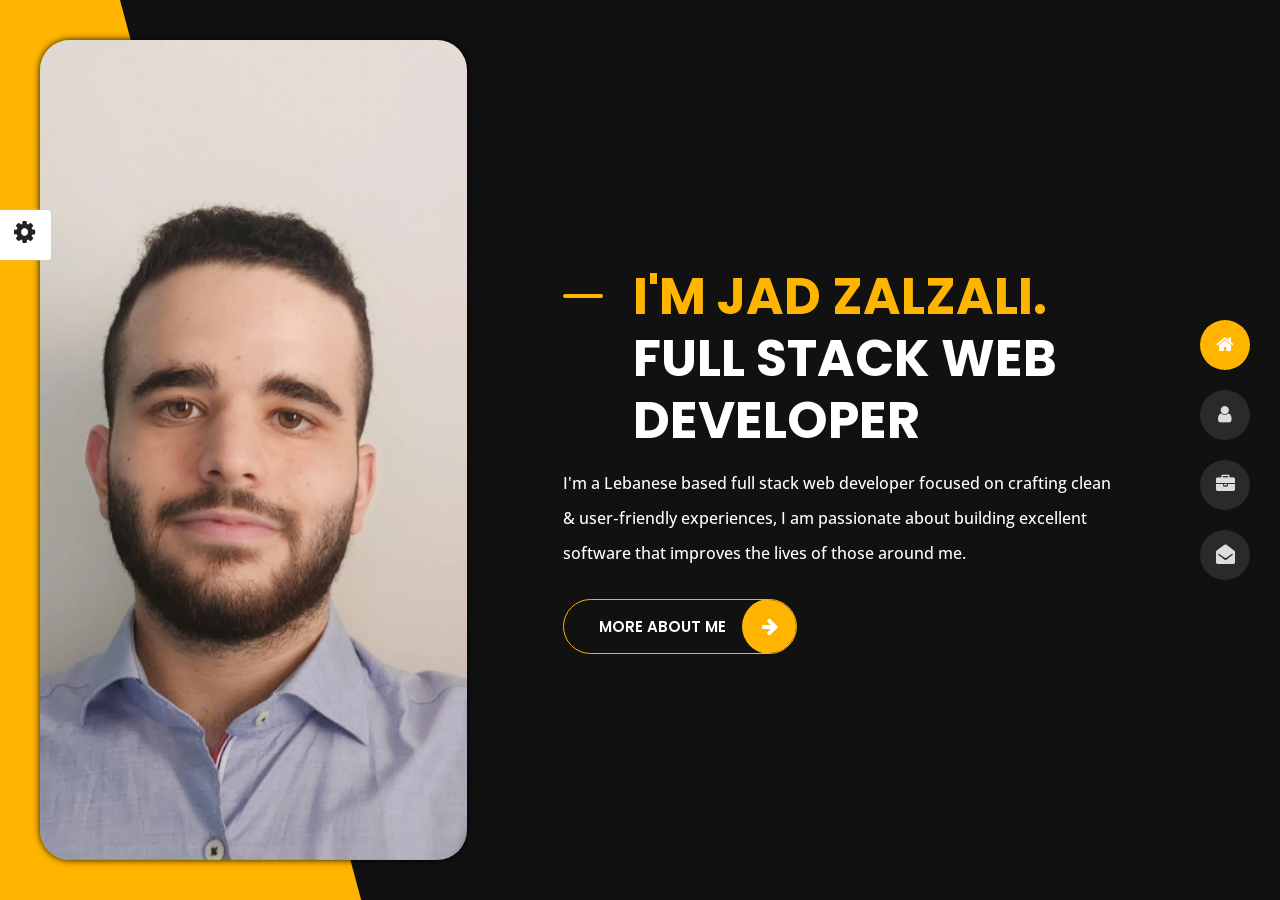
<file: index.html>
﻿<!DOCTYPE html>
<html lang="en">
  
<!-- Mirrored from slimhamdi.net/tunis/demos/dark.html by HTTrack Website Copier/3.x [XR&CO'2014], Sun, 15 Jun 2025 19:54:35 GMT -->
<head>
    <meta charset="utf-8">
    <title>Tunis - Personal Portfolio</title>
    <meta name="viewport" content="width=device-width, initial-scale=1">
    <!-- Template Google Fonts -->
    <link href="https://fonts.googleapis.com/css?family=Poppins:400,400i,500,500i,600,600i,700,700i,800,800i,900,900i" rel="stylesheet">
    <link href="https://fonts.googleapis.com/css?family=Open+Sans:300,400,400i,600,600i,700" rel="stylesheet">
    <!-- Template CSS Files -->
    <link href="css/bootstrap.min.css" rel="stylesheet">
    <link href="css/component.css" rel="stylesheet">
    <link href="css/circle.css" rel="stylesheet">
    <link href="css/font-awesome.min.css" rel="stylesheet">
    <link href="css/style.css" rel="stylesheet">
    <!-- CSS Skin File -->
    <link href="css/skins/yellow.css" rel="stylesheet">
    <!-- Live Style Switcher - demo only -->
    <link rel="alternate stylesheet" type="text/css" title="blue" href="css/skins/blue.css">
    <link rel="alternate stylesheet" type="text/css" title="green" href="css/skins/green.css">
    <link rel="alternate stylesheet" type="text/css" title="yellow" href="css/skins/yellow.css">
    <link rel="alternate stylesheet" type="text/css" title="blueviolet" href="css/skins/blueviolet.css">
    <link rel="alternate stylesheet" type="text/css" title="goldenrod" href="css/skins/goldenrod.css">
    <link rel="alternate stylesheet" type="text/css" title="magenta" href="css/skins/magenta.css">
    <link rel="alternate stylesheet" type="text/css" title="orange" href="css/skins/orange.css">
    <link rel="alternate stylesheet" type="text/css" title="purple" href="css/skins/purple.css">
    <link rel="alternate stylesheet" type="text/css" title="red" href="css/skins/red.css">
    <link rel="alternate stylesheet" type="text/css" title="yellowgreen" href="css/skins/yellowgreen.css">
    <link rel="stylesheet" type="text/css" href="css/styleswitcher.css">
    <!-- Modernizr JS File -->
    <script src="js/modernizr.min.js"></script>
  </head>
  <body class="dark home-page">
    <!-- Live Style Switcher Starts - demo only -->
    <div id="switcher" class="">
      <div class="content-switcher">
        <h4>COLOR SWITCHER</h4>
        <ul>
          <li>
            <a href="#" onclick="setActiveStyleSheet('purple');" title="purple" class="color">
              <img src="img/styleswitcher/purple.png" alt="purple">
            </a>
          </li>
          <li>
            <a href="#" onclick="setActiveStyleSheet('red');" title="red" class="color">
              <img src="img/styleswitcher/red.png" alt="red">
            </a>
          </li>
          <li>
            <a href="#" onclick="setActiveStyleSheet('blueviolet');" title="blueviolet" class="color">
              <img src="img/styleswitcher/blueviolet.png" alt="blueviolet">
            </a>
          </li>
          <li>
            <a href="#" onclick="setActiveStyleSheet('blue');" title="blue" class="color">
              <img src="img/styleswitcher/blue.png" alt="blue">
            </a>
          </li>
          <li>
            <a href="#" onclick="setActiveStyleSheet('goldenrod');" title="goldenrod" class="color">
              <img src="img/styleswitcher/goldenrod.png" alt="goldenrod">
            </a>
          </li>
          <li>
            <a href="#" onclick="setActiveStyleSheet('magenta');" title="magenta" class="color">
              <img src="img/styleswitcher/magenta.png" alt="magenta">
            </a>
          </li>
          <li>
            <a href="#" onclick="setActiveStyleSheet('yellowgreen');" title="yellowgreen" class="color">
              <img src="img/styleswitcher/yellowgreen.png" alt="yellowgreen">
            </a>
          </li>
          <li>
            <a href="#" onclick="setActiveStyleSheet('orange');" title="orange" class="color">
              <img src="img/styleswitcher/orange.png" alt="orange">
            </a>
          </li>
          <li>
            <a href="#" onclick="setActiveStyleSheet('green');" title="green" class="color">
              <img src="img/styleswitcher/green.png" alt="green">
            </a>
          </li>
          <li>
            <a href="#" onclick="setActiveStyleSheet('yellow');" title="yellow" class="color">
              <img src="img/styleswitcher/yellow.png" alt="yellow">
            </a>
          </li>
        </ul>
        <h4>TRANSITION DIRECTION</h4>
        <div class="flex justify-between transition-direction">
          <div id="cornertopleft">
            <div class="arrow cornertopleft"></div>
          </div>
          <div class="active" id="top">
            <div class="arrow top"></div>
          </div>
          <div id="cornertopright">
            <div class="arrow cornertopright"></div>
          </div>
        </div>
        <div class="flex justify-between transition-direction">
          <div id="left">
            <div class="arrow left"></div>
          </div>
          <div id="right">
            <div class="arrow right"></div>
          </div>
        </div>
        <div class="flex justify-between transition-direction">
          <div id="cornerbottomleft">
            <div class="arrow cornerbottomleft"></div>
          </div>
          <div id="bottom">
            <div class="arrow bottom"></div>
          </div>
          <div id="cornerbottomright">
            <div class="arrow cornerbottomright"></div>
          </div>
        </div>
        <span>Navigate between sections to see the effect.</span>
        <div id="hideSwitcher">&times;</div>
      </div>
    </div>
    <div id="showSwitcher" class="styleSecondColor">
      <i class="fa fa-cog fa-spin"></i>
    </div>
    <!-- Live Style Switcher Ends - demo only -->
    <!-- PRELOADER STARTS -->
    <div id="preloader">
      <div class="line"></div>
    </div>
    <!-- PRELOADER ENDS -->
    <!-- Header Starts -->
    <header class="header" id="navbar-collapse-toggle">
      <!-- Fixed Navigation Starts -->
      <ul id="desktop-nav" class="icon-menu d-none d-lg-block">
        <li class="icon-box desktop-nav-element active">
          <i class="fa fa-home"></i>
          <div>
            <h2>Home</h2>
          </div>
        </li>
        <li class="icon-box desktop-nav-element">
          <i class="fa fa-user"></i>
          <div>
            <h2>About</h2>
          </div>
        </li>
        <li class="icon-box desktop-nav-element">
          <i class="fa fa-briefcase"></i>
          <div>
            <h2>Portfolio</h2>
          </div>
        </li>
        <li class="icon-box desktop-nav-element">
          <i class="fa fa-envelope-open"></i>
          <div>
            <h2>Contact</h2>
          </div>
        </li>
        <!--<li class="icon-box desktop-nav-element">
          <i class="fa fa-comments"></i>
          <div>
            <h2>Blog</h2>
          </div>
        </li>-->
      </ul>
      <!-- Fixed Navigation Ends -->
      <!-- Mobile Menu Starts -->
      <nav class="d-block d-lg-none">
        <div class="inputmobile" id="inputmobile">
          <div id="trigger-mobile" class="trigger-mobile">
            <span></span>
            <span></span>
            <span></span>
          </div>
          <ul class="list-unstyled" id="mobile-nav">
            <li class="mobile-nav-element home-link active">
              <div>
                <i class="fa fa-home"></i>
                <span>Home</span>
              </div>
            </li>
            <li class="mobile-nav-element">
              <div>
                <i class="fa fa-user"></i>
                <span>About</span>
              </div>
            </li>
            <li class="mobile-nav-element">
              <div>
                <i class="fa fa-folder-open"></i>
                <span>Portfolio</span>
              </div>
            </li>
            <li class="mobile-nav-element">
              <div>
                <i class="fa fa-envelope-open"></i>
                <span>Contact</span>
              </div>
            </li>
            <!--
            <li class="mobile-nav-element">
              <div>
                <i class="fa fa-comments"></i>
                <span>Blog</span>
              </div>
            </li>
          -->
          </ul>
        </div>
      </nav>
      <!-- Mobile Menu Ends -->
    </header>
    <!-- Header Ends -->
    <!-- Main Content Starts -->
    <div class="pages">
      <!-- Home Starts -->
      <div class="page page--current" id="home">
        <div class="home">
          <div class="container-fluid main-container container-home p-0">
            <div class="color-block d-none d-lg-block"></div>
            <div class="row home-details-container align-items-center">
			  <img class="col-lg-4 position-fixed d-none d-lg-block" src="1748873633822.jpg" alt="">
              <div class="col-12 col-lg-8 offset-lg-4 home-details text-left text-sm-center text-lg-left">
                <div>
                  <img src="1748873633822.jpg" class="img-fluid main-img-mobile d-none d-sm-block d-lg-none" alt="my picture">
                  <h1 class="text-uppercase poppins-font">I'm Jad Zalzali. <span>Full Stack Web Developer</span>
                  </h1>
                  <p class="open-sans-font">I'm a Lebanese based full stack web developer focused on crafting clean & user‑friendly experiences, I am passionate about building excellent software that improves the lives of those around me.</p>
                  <a id="link-about" class="button">
                    <span class="button-text">more about me</span>
                    <span class="button-icon fa fa-arrow-right"></span>
                  </a>
                </div>
              </div>
            </div>
          </div>
        </div>
      </div>
      <!-- Home Ends -->
      <!-- About Starts -->
      <div class="page" id="about">
        <!-- Main Content Starts -->
        <!-- Section Title Starts -->
        <div class="title-section text-left text-sm-center">
          <h2>ABOUT <span>ME</span>
          </h2>
          <span class="title-bg">Resume</span>
        </div>
        <!-- Section Title Ends -->
        <div class="about">
          <div class="main-content">
            <div class="container">
              <div class="row">
                <!-- Personal Info Starts -->
                <div class="col-12 col-lg-5 col-xl-6">
                  <div class="row">
                    <div class="col-12">
                      <h3 class="text-uppercase custom-title mb-0 ft-wt-600">personal infos</h3>
                    </div>
                    <div class="col-12 d-block d-sm-none">
                      <img src="1748873633822.jpg" class="img-fluid main-img-mobile" alt="my picture" style="object-fit: cover; object-position: center;">
                    </div>
                    <div class="col-6">
                      <ul class="about-list list-unstyled open-sans-font">
                        <li>
                          <span class="title">first name :</span>
                          <span class="value d-block d-sm-inline-block d-lg-block d-xl-inline-block">Jad</span>
                        </li>
                        <li>
                          <span class="title">last name :</span>
                          <span class="value d-block d-sm-inline-block d-lg-block d-xl-inline-block">Zalzali</span>
                        </li>
                        <li>
                          <span class="title">Age :</span>
                          <span class="value d-block d-sm-inline-block d-lg-block d-xl-inline-block">21 Years</span>
                        </li>
                        <li>
                          <span class="title">Nationality :</span>
                          <span class="value d-block d-sm-inline-block d-lg-block d-xl-inline-block">Lebanese</span>
                        </li>
                        <li>
                          <span class="title">Freelance :</span>
                          <span class="value d-block d-sm-inline-block d-lg-block d-xl-inline-block">Available</span>
                        </li>
                      </ul>
                    </div>
                    <div class="col-6">
                      <ul class="about-list list-unstyled open-sans-font">
                        <li>
                          <span class="title">Address :</span>
                          <span class="value d-block d-sm-inline-block d-lg-block d-xl-inline-block">Lebanon , Beirut</span>
                        </li>
                        <li>
                          <span class="title">phone :</span>
                          <span class="value d-block d-sm-inline-block d-lg-block d-xl-inline-block">+96181618383</span>
                        </li>
                        <li>
                          <span class="title">Email :</span>
                          <span class="value d-block d-sm-inline-block d-lg-block d-xl-inline-block">jadzalzali2004@gmail.com</span>
                        </li>
                        <li>
                          <span class="title">Languages :</span>
                          <span class="value d-block d-sm-inline-block d-lg-block d-xl-inline-block">English, Arabic</span>
                        </li>
                      </ul>
                    </div>
                    <div class="col-12 mt-3">
                      <a class="button" href="Jad_Zalzali_CV_.pdf" download>
                        <span class="button-text">Download CV</span>
                        <span class="button-icon fa fa-download"></span>
                      </a>
                    </div>
                  </div>
                </div>
                <!-- Personal Info Ends -->
                <!-- Boxes Starts -->
                <div class="col-12 col-lg-7 col-xl-6 mt-5 mt-lg-0">
                  <div class="row">
                    <div class="col-6">
                      <div class="box-stats with-margin">
                        <h3 class="poppins-font position-relative">3</h3>
                        <p class="open-sans-font m-0 position-relative text-uppercase">years of <span class="d-block">experience</span>
                        </p>
                      </div>
                    </div>
                    <div class="col-6">
                      <div class="box-stats with-margin">
                        <h3 class="poppins-font position-relative">10</h3>
                        <p class="open-sans-font m-0 position-relative text-uppercase">completed <span class="d-block">projects</span>
                        </p>
                      </div>
                    </div>
                  </div>
                </div>
                <!-- Boxes Ends -->
              </div>
              <hr class="separator">
              <!-- Skills Starts -->
              <div class="row">
                <div class="col-12">
                  <h3 class="text-uppercase pb-4 pb-sm-5 mb-3 mb-sm-0 text-left text-sm-center custom-title ft-wt-600">My Skills</h3>
                </div>
                <div class="col-6 col-md-3 mb-3 mb-sm-5">
                  <div class="c100 p100">
                    <span>100%</span>
                    <div class="slice">
                      <div class="bar"></div>
                      <div class="fill"></div>
                    </div>
                  </div>
                  <h6 class="text-uppercase open-sans-font text-center mt-2 mt-sm-4">html</h6>
                </div>
                <div class="col-6 col-md-3 mb-3 mb-sm-5">
                  <div class="c100 p95">
                    <span>95%</span>
                    <div class="slice">
                      <div class="bar"></div>
                      <div class="fill"></div>
                    </div>
                  </div>
                  <h6 class="text-uppercase open-sans-font text-center mt-2 mt-sm-4">javascript</h6>
                </div>
                <div class="col-6 col-md-3 mb-3 mb-sm-5">
                  <div class="c100 p95">
                    <span>95%</span>
                    <div class="slice">
                      <div class="bar"></div>
                      <div class="fill"></div>
                    </div>
                  </div>
                  <h6 class="text-uppercase open-sans-font text-center mt-2 mt-sm-4">css</h6>
                </div>
                <div class="col-6 col-md-3 mb-3 mb-sm-5">
                  <div class="c100 p90">
                    <span>90%</span>
                    <div class="slice">
                      <div class="bar"></div>
                      <div class="fill"></div>
                    </div>
                  </div>
                  <h6 class="text-uppercase open-sans-font text-center mt-2 mt-sm-4">php/Laravel</h6>
                </div>
                <div class="col-6 col-md-3 mb-3 mb-sm-5">
                  <div class="c100 p95">
                    <span>95%</span>
                    <div class="slice">
                      <div class="bar"></div>
                      <div class="fill"></div>
                    </div>
                  </div>
                  <h6 class="text-uppercase open-sans-font text-center mt-2 mt-sm-4">C#/Dotnet</h6>
                </div>
                <div class="col-6 col-md-3 mb-3 mb-sm-5">
                  <div class="c100 p70">
                    <span>70%</span>
                    <div class="slice">
                      <div class="bar"></div>
                      <div class="fill"></div>
                    </div>
                  </div>
                  <h6 class="text-uppercase open-sans-font text-center mt-2 mt-sm-4">Angular</h6>
                </div>
                <div class="col-6 col-md-3 mb-3 mb-sm-5">
                  <div class="c100 p90">
                    <span>90%</span>
                    <div class="slice">
                      <div class="bar"></div>
                      <div class="fill"></div>
                    </div>
                  </div>
                  <h6 class="text-uppercase open-sans-font text-center mt-2 mt-sm-4">ReactJS</h6>
                </div>
                <div class="col-6 col-md-3 mb-3 mb-sm-5">
                  <div class="c100 p90">
                    <span>90%</span>
                    <div class="slice">
                      <div class="bar"></div>
                      <div class="fill"></div>
                    </div>
                  </div>
                  <h6 class="text-uppercase open-sans-font text-center mt-2 mt-sm-4">React-Native</h6>
                </div>
                <div class="col-6 col-md-3 mb-3 mb-sm-5">
                  <div class="c100 p80">
                    <span>80%</span>
                    <div class="slice">
                      <div class="bar"></div>
                      <div class="fill"></div>
                    </div>
                  </div>
                  <h6 class="text-uppercase open-sans-font text-center mt-2 mt-sm-4">C++</h6>
                </div>
                <div class="col-6 col-md-3 mb-3 mb-sm-5">
                  <div class="c100 p90">
                    <span>90%</span>
                    <div class="slice">
                      <div class="bar"></div>
                      <div class="fill"></div>
                    </div>
                  </div>
                  <h6 class="text-uppercase open-sans-font text-center mt-2 mt-sm-4">Java</h6>
                </div>
                <div class="col-6 col-md-3 mb-3 mb-sm-5">
                  <div class="c100 p75">
                    <span>75%</span>
                    <div class="slice">
                      <div class="bar"></div>
                      <div class="fill"></div>
                    </div>
                  </div>
                  <h6 class="text-uppercase open-sans-font text-center mt-2 mt-sm-4">Python</h6>
                </div>
                <div class="col-6 col-md-3 mb-3 mb-sm-5">
                  <div class="c100 p75">
                    <span>75%</span>
                    <div class="slice">
                      <div class="bar"></div>
                      <div class="fill"></div>
                    </div>
                  </div>
                  <h6 class="text-uppercase open-sans-font text-center mt-2 mt-sm-4">CyberSecurity</h6>
                </div>
              </div>
              <!-- Skills Ends -->
              <hr class="separator mt-1">
              <!-- Experience & Education Starts -->
              <div class="row">
                <div class="col-12">
                  <h3 class="text-uppercase pb-5 mb-0 text-left text-sm-center custom-title ft-wt-600">Experience <span>&</span> Education </h3>
                </div>
                <div class="col-lg-6 m-15px-tb">
                  <div class="resume-box">
                    <ul>
                      <li>
                        <div class="icon">
                          <i class="fa fa-briefcase"></i>
                        </div>
                        <span class="time open-sans-font text-uppercase">October 2024 - March 2025 </span>
                        <h5 class="poppins-font text-uppercase">Laravel Backend Development Intern<span class="place open-sans-font">XpertBot Academy (Remote)</span>
                        </h5>
                        <p class="open-sans-font">
                          <ul>
                            <li>
                                Developed backend solutions with a focus on API integration, database management, and efficient code.
                            </li>
                            <li>
                                Contributed to creating database migrations and optimizing server-side performance.
                            </li>
                            <li>
                                Collaborated with the team to ensure system stability and improve user-facing features.
                            </li>
                          </ul>
                        </p>
                      </li>
                      <li>
                        <div class="icon">
                          <i class="fa fa-briefcase"></i>
                        </div>
                        <span class="time open-sans-font text-uppercase">July 2024 - September 2024</span>
                        <h5 class="poppins-font text-uppercase">Full Stack Web Development Intern <span class="place open-sans-font"> - Vanrise Solutions Company - Beirut, Lebanon (Remote)</span>
                        </h5>
                        <p class="open-sans-font">
                          <ul>
                            <li>
                                Developed full-stack applications with JavaScript, AngularJS, and ASP.NET, focusing on API design and database management.
                            </li>
                            <li>
                                Implemented data entry pages for client and phone number management, improving accuracy and user experience.
                            </li>
                            <li>
                                Collaborated with a team of 5 developers to create data reports and ensure security through password encryption.
                            </li>
                          </ul>
                        </p>
                      </li>
                      <li>
                        <div class="icon">
                          <i class="fa fa-briefcase"></i>
                        </div>
                        <span class="time open-sans-font text-uppercase">June 2024 - August 2024</span>
                        <h5 class="poppins-font text-uppercase">Full Stack Web Development Intern<span class="place open-sans-font"> - Codewave Company - Nabatieh, Lebanon(Remote)</span>
                        </h5>
                        <p class="open-sans-font">
                          <ul>
                            <li>
                                Gained hands-on experience with .NET Core and C#, contributing to a project streamlining operations for local clients.
                            </li>
                            <li>
                                Worked with Entity Framework Core to enhance database performance, increasing application speed by 20%.
                            </li>
                            <li>
                                Developed responsive web applications using ASP.NET Core, Blazor, and Web API, receiving positive feedback for user experience.
                            </li>
                        </p>
                      </li>
                    </ul>
                  </div>
                </div>
                <div class="col-lg-6 m-15px-tb">
                  <div class="resume-box">
                    <ul>
                      <li>
                        <div class="icon">
                          <i class="fa fa-graduation-cap"></i>
                        </div>
                        <span class="time open-sans-font text-uppercase">2022-2025</span>
                        <h5 class="poppins-font text-uppercase">Bachelor Degree <span class="place open-sans-font">Antonine Univeristy</span>
                        </h5>
                        <p class="open-sans-font">Finished my Bachelor's Degree majoring in Computer Science at Antonine Univeristy</p>
                      </li>
                    </ul>
                  </div>
                </div>
              </div>
              <!-- Experience & Education Ends -->
            </div>
          </div>
        </div>
        <!-- Main Content Ends -->
      </div>
      <!-- About Ends -->
      <!-- Portfolio Starts -->
      <div class="page" id="portfolio">
        <!-- Main Content Starts -->
        <div class="portfolio">
          <!-- Page Title Starts -->
          <div class="title-section text-left text-sm-center">
            <h2>my <span>portfolio</span>
            </h2>
            <span class="title-bg">works</span>
          </div>
          <!-- Page Title Ends -->
          <div class="main-content text-center">
            <div id="grid-gallery" class="container grid-gallery">
              <!-- Portfolio Grid Starts -->
              <div class="grid-wrap">
                <ul class="row grid gridlist">
                  <!-- Portfolio Item Starts -->
                  <li>
                    <figure>
                      <img src="deliveryProject.png" alt="Portolio Image">
                      <div>
                        <span>Delivery Web Application</span>
                      </div>
                    </figure>
                  </li>
                  <!-- Portfolio Item Ends -->
                  <!-- Portfolio Item Starts -->
                  
                  <!-- Portfolio Item Ends -->
                  <!-- Portfolio Item Starts -->
                  <li>
                    <figure>
                      <img src="DocuGov.png" alt="Portolio Image">
                      <div>
                        <span>Governmental Documents Preparation<br>Frontend
                      </div>
                    </figure>
                  </li>
                  <!-- Portfolio Item Ends -->
                  <!-- Portfolio Item Starts -->
                  <li>
                    <figure>
                      <img src="DocuGov2.png" alt="Portolio Image">
                      <div>
                        <span>Governmental Documents Preparation<br>Backend</span>
                      </div>
                    </figure>
                  </li>
                  <!-- Portfolio Item Ends -->
                  <!-- Portfolio Item Starts -->
                  <li>
                    <figure>
                      <img src="TaskProject.png" alt="Portolio Image">
                      <div>
                        <span>Task Management System</span>
                      </div>
                    </figure>
                  </li>
                </ul>
              </div>
              <!-- Portfolio Grid Ends -->
              <!-- Portfolio Details Starts -->
              <div class="slideshow">
                <ul>
                  <li>
                    <figure>
                      <!-- Project Details Starts -->
                      <figcaption>
                        <h3>Youtube Project</h3>
                        <div class="row open-sans-font">
                          <div class="col-6 mb-2">
                            <i class="fa fa-file-text-o pr-2"></i>
                            <span class="project-label">Project </span>: <span class="ft-wt-600 uppercase">Delivery Application</span>
                          </div>
                          <div class="col-6 mb-2">
                            <i class="fa fa-user-o pr-2"></i>
                            <span class="project-label">Technology Used </span>: <span class="ft-wt-600 uppercase">Laravel (MVC)</span>
                          </div>
                          <div class="col-6 mb-2">
                            <i class="fa fa-code pr-2"></i>
                            <span class="project-label">Purpose </span>: <span class="ft-wt-600 uppercase">Personal Project</span>
                          </div>
                          <div class="col-6 mb-2">
                            <i class="fa fa-external-link pr-2"></i>
                            <span class="project-label">Preview </span>: <span class="ft-wt-600 uppercase">
                              <a href="https://youtu.be/VWlkhI1VOcM" target="_blank">Watch Demo</a>
                            </span>
                          </div>
                        </div>
                      </figcaption>
                      <!-- Project Details Ends -->
                      <!-- Main Project Content Starts -->
                      <div class="videocontainer">
                        <iframe class="youtube-video" src="https://www.youtube.com/embed/VWlkhI1VOcM?enablejsapi=1&amp;version=3&amp;playerapiid=ytplayer" allowfullscreen></iframe>
                      </div>
                      <!-- Main Project Content Ends -->
                    </figure>
                  </li>
                  <li>
                    <figure>
                      <!-- Project Details Starts -->
                      <figcaption>
                        <h3>Youtube Project</h3>
                        <div class="row open-sans-font">
                          <div class="col-6 mb-2">
                            <i class="fa fa-file-text-o pr-2"></i>
                            <span class="project-label">Project </span>: <span class="ft-wt-600 uppercase">Governmental Documents Preparation</span>
                          </div>
                          <div class="col-6 mb-2">
                            <i class="fa fa-user-o pr-2"></i>
                            <span class="project-label">Technology Used </span>: <span class="ft-wt-600 uppercase">Frontend (React Native)</span>
                          </div>
                          <div class="col-6 mb-2">
                            <i class="fa fa-code pr-2"></i>
                            <span class="project-label">Purpose </span>: <span class="ft-wt-600 uppercase">Personal Project</span>
                          </div>
                          <div class="col-6 mb-2">
                            <i class="fa fa-external-link pr-2"></i>
                            <span class="project-label">Preview </span>: <span class="ft-wt-600 uppercase">
                              <!--<a href="#" target="_blank">Preview</a>-->
                              <p>Pending...</p>
                            </span>
                          </div>
                        </div>
                      </figcaption>
                      


                      <!--
                      <div id="slider" class="carousel slide portfolio-slider" data-ride="carousel" data-interval="false">
                        <ol class="carousel-indicators">
                          <li data-target="#slider" data-slide-to="0" class="active"></li>
                          <li data-target="#slider" data-slide-to="1"></li>
                          <li data-target="#slider" data-slide-to="2"></li>
                        </ol>
                        <div class="carousel-inner">
                          <div class="carousel-item active">
                            <img src="img/projects/project-3.jpg" alt="slide 1">
                          </div>
                          <div class="carousel-item">
                            <img src="img/projects/project-2.jpg" alt="slide 2">
                          </div>
                          <div class="carousel-item">
                            <img src="img/projects/project-1.jpg" alt="slide 3">
                          </div>
                        </div>
                      </div>-->
                      <img src="underconstruction.png" alt="Portolio Image">
                      <!-- Main Project Content Ends -->
                    </figure>
                  </li>
                  <!-- Portfolio Item Detail Ends -->
                  <!-- Portfolio Item Detail Starts -->
                  <li>
                    <figure>
                      <!-- Project Details Starts -->
                      <figcaption>
                        <h3>Youtube Project</h3>
                        <div class="row open-sans-font">
                          <div class="col-6 mb-2">
                            <i class="fa fa-file-text-o pr-2"></i>
                            <span class="project-label">Project </span>: <span class="ft-wt-600 uppercase">Governmental Documents Preparation</span>
                          </div>
                          <div class="col-6 mb-2">
                            <i class="fa fa-user-o pr-2"></i>
                            <span class="project-label">Technology Used </span>: <span class="ft-wt-600 uppercase">Backend (Node.js - Express.js)</span>
                          </div>
                          <div class="col-6 mb-2">
                            <i class="fa fa-code pr-2"></i>
                            <span class="project-label">Purpose </span>: <span class="ft-wt-600 uppercase">Final Year Project</span>
                          </div>
                          <div class="col-6 mb-2">
                            <i class="fa fa-external-link pr-2"></i>
                            <span class="project-label">Preview </span>: <span class="ft-wt-600 uppercase">
                              <!--<a href="#" target="_blank">www.envato.com</a>-->
                              <p>Pending...</p>
                            </span>
                          </div>
                        </div>
                      </figcaption>
                      <!-- Project Details Ends -->
                      <!-- Main Project Content Starts -->
                      <img src="underconstruction.png" alt="Project Under Construction" style="width: 100%; max-height: 400px;">
                      <!-- Main Project Content Ends -->
                    </figure>
                  </li>
                  <!-- Portfolio Item Detail Ends -->
                  <!-- Portfolio Item Detail Starts -->
                  <li>
                    <figure>
                      <!-- Project Details Starts -->
                      <figcaption>
                        <h3>Youtube Project</h3>
                        <div class="row open-sans-font">
                          <div class="col-6 mb-2">
                            <i class="fa fa-file-text-o pr-2"></i>
                            <span class="project-label">Project </span>: <span class="ft-wt-600 uppercase">Task Management System</span>
                          </div>
                          <div class="col-6 mb-2">
                            <i class="fa fa-user-o pr-2"></i>
                            <span class="project-label">Technology Used </span>: <span class="ft-wt-600 uppercase">(Dotnet entity framework)</span>
                          </div>
                          <div class="col-6 mb-2">
                            <i class="fa fa-code pr-2"></i>
                            <span class="project-label">Purpose </span>: <span class="ft-wt-600 uppercase">Personal Project</span>
                          </div>
                          <div class="col-6 mb-2">
                            <i class="fa fa-external-link pr-2"></i>
                            <span class="project-label">Preview </span>: <span class="ft-wt-600 uppercase">
                              <a href="https://youtu.be/h3PKawi5094" target="_blank">View Demo</a>
                            </span>
                          </div>
                        </div>
                      </figcaption>
                      <!-- Project Details Ends -->
                      <!-- Main Project Content Starts -->
                      <div class="videocontainer">
                        <iframe class="youtube-video" src="https://www.youtube.com/embed/h3PKawi5094?enablejsapi=1&amp;version=3&amp;playerapiid=ytplayer" allowfullscreen></iframe>
                      </div>                      <!-- Main Project Content Ends -->
                    </figure>
                  </li>
                </ul>
                <!-- Portfolio Navigation Starts -->
                <nav>
                  <span class="icon nav-prev">
                    <img src="img/projects/navigation/left-arrow.png" alt="previous">
                  </span>
                  <span class="icon nav-next">
                    <img src="img/projects/navigation/right-arrow.png" alt="next">
                  </span>
                  <span class="nav-close">
                    <img src="img/projects/navigation/close-button.png" alt="close">
                  </span>
                </nav>
                <!-- Portfolio Navigation Ends -->
              </div>
            </div>
          </div>
        </div>
        <!-- Main Content Ends -->
      </div>
      <!-- Portfolio Ends -->
      <!-- Contact Starts -->
      <div class="page" id="contact">
        <div class="contact">
          <div class="title-section text-left text-sm-center">
            <h2>get in <span>touch</span>
            </h2>
            <span class="title-bg">contact</span>
          </div>
          <div class="main-content">
            <div class="container">
              <div class="row">
                <!-- Left Side Starts -->
                <div class="col-12 col-lg-4">
                  <h3 class="text-uppercase custom-title mb-0 ft-wt-600 pb-3">Don't be shy !</h3>
                  <p class="open-sans-font mb-3">Feel free to get in touch with me. I am always open to discussing new projects, creative ideas or opportunities to be part of your visions.</p>
                  <p class="open-sans-font custom-span-contact position-relative">
                    <i class="fa fa-envelope-open position-absolute"></i>
                    <span class="d-block">mail me</span>jadzalzali2004@mail.com
                  </p>
                  <p class="open-sans-font custom-span-contact position-relative">
                    <i class="fa fa-phone-square position-absolute"></i>
                    <span class="d-block">call me</span>+96181618383
                  </p>
                  <ul class="social list-unstyled pt-1 mb-5">
                    <li class="facebook">
                      <a title="Facebook" href="https://www.facebook.com/jad.zalzali.98" target="_blank">
                        <i class="fa fa-facebook"></i>
                      </a>
                    </li>
                    <li class="instagram">
                      <a title="instagram" href="https://www.instagram.com/jad_zalzali/" target="_blank">
                        <i class="fa fa-instagram"></i>
                      </a>
                    </li>
                    <li class="twitter">
                      <a title="Twitter" href="https://x.com/Jad01187709" target="_blank">
                        <i class="fa fa-twitter"></i>
                      </a>
                    </li>
                    <li class="youtube">
                      <a title="Youtube" href="https://www.youtube.com/@jad6174" target="_blank">
                        <i class="fa fa-youtube"></i>
                      </a>
                    </li>
                    <li class="linkedin">
                      <a title="linkedin" href="#" target="_blank">
                        <i class="fa fa-linkedin"></i>
                      </a>
                    </li>
                  </ul>
                </div>
                <!-- Left Side Ends -->
                <!-- Contact Form Starts -->
                <div class="col-12 col-lg-8">
                  <form class="contactform" method="post" action="https://slimhamdi.net/tunis/demos/php/process-form.php" id="contact-form">
                    <div class="contactform">
                      <div class="row">
                        <div class="col-12 col-md-4">
                          <input autocomplete="off" type="text" name="user_name" placeholder="YOUR NAME">
                        </div>
                        <div class="col-12 col-md-4">
                          <input autocomplete="off" type="email" name="user_email" placeholder="YOUR EMAIL">
                        </div>
                        <div class="col-12 col-md-4">
                          <input autocomplete="off" type="text" name="subject" placeholder="YOUR SUBJECT">
                        </div>
                        <div class="col-12">
                          <textarea name="message" placeholder="YOUR MESSAGE"></textarea>
                          <button type="submit" class="button">
                            <span class="button-text">Send Message</span>
                            <span class="button-icon fa fa-send"></span>
                          </button>
                        </div>
                        <div class="col-12 form-message">
                          <span class="output_message text-center font-weight-600 text-uppercase"></span>
                        </div>
                      </div>
                    </div>
                  </form>
                </div>
                <!-- Contact Form Ends -->
              </div>
            </div>
          </div>
        </div>
      </div>
      <!-- Contact Ends -->
      <!-- Blog Starts -->
       <!--
      <div class="page" id="blog">
        <div class="blog">
          <div class="title-section text-left text-sm-center">
            <h2>my <span>blog</span>
            </h2>
            <span class="title-bg">posts</span>
          </div>
          <div class="main-content">
            <div class="container">
              <div class="row">
                <div class="col-12 col-md-6 col-lg-6 col-xl-4 mb-30">
                  <article class="post-container">
                    <div class="post-thumb">
                      <a href="blog-post-dark.html" class="d-block position-relative overflow-hidden">
                        <img src="img/blog/blog-post-1.jpg" class="img-fluid" alt="Blog Post">
                      </a>
                    </div>
                    <div class="post-content">
                      <div class="entry-header">
                        <h3>
                          <a href="blog-post-dark.html">How to Own Your Audience by Creating an Email List</a>
                        </h3>
                      </div>
                      <div class="entry-content open-sans-font">
                        <p>Lorem ipsum dolor sit amet, consetetur sadipscing elitr, sed diam nonumy eirmod tempor invidunt ut labore... </p>
                      </div>
                    </div>
                  </article>
                </div>
                <div class="col-12 col-md-6 col-lg-6 col-xl-4 mb-30">
                  <article class="post-container">
                    <div class="post-thumb">
                      <a href="blog-post-dark.html" class="d-block position-relative overflow-hidden">
                        <img src="img/blog/blog-post-2.jpg" class="img-fluid" alt="">
                      </a>
                    </div>
                    <div class="post-content">
                      <div class="entry-header">
                        <h3>
                          <a href="blog-post-dark.html">Top 10 Toolkits for Deep Learning in 2020</a>
                        </h3>
                      </div>
                      <div class="entry-content open-sans-font">
                        <p>Lorem ipsum dolor sit amet, consetetur sadipscing elitr, sed diam nonumy eirmod tempor invidunt ut labore... </p>
                      </div>
                    </div>
                  </article>
                </div>
                <div class="col-12 col-md-6 col-lg-6 col-xl-4 mb-30">
                  <article class="post-container">
                    <div class="post-thumb">
                      <a href="blog-post-dark.html" class="d-block position-relative overflow-hidden">
                        <img src="img/blog/blog-post-3.jpg" class="img-fluid" alt="">
                      </a>
                    </div>
                    <div class="post-content">
                      <div class="entry-header">
                        <h3>
                          <a href="blog-post-dark.html">Everything You Need to Know About Web Accessibility</a>
                        </h3>
                      </div>
                      <div class="entry-content open-sans-font">
                        <p>Lorem ipsum dolor sit amet, consetetur sadipscing elitr, sed diam nonumy eirmod tempor invidunt ut labore... </p>
                      </div>
                    </div>
                  </article>
                </div>
                <div class="col-12 col-md-6 col-lg-6 col-xl-4 mb-30">
                  <article class="post-container">
                    <div class="post-thumb">
                      <a href="blog-post-dark.html" class="d-block position-relative overflow-hidden">
                        <img src="img/blog/blog-post-4.jpg" class="img-fluid" alt="">
                      </a>
                    </div>
                    <div class="post-content">
                      <div class="entry-header">
                        <h3>
                          <a href="blog-post-dark.html">How to Inject Humor & Comedy Into Your Brand</a>
                        </h3>
                      </div>
                      <div class="entry-content open-sans-font">
                        <p>Lorem ipsum dolor sit amet, consetetur sadipscing elitr, sed diam nonumy eirmod tempor invidunt ut labore... </p>
                      </div>
                    </div>
                  </article>
                </div>
                <div class="col-12 col-md-6 col-lg-6 col-xl-4 mb-30">
                  <article class="post-container">
                    <div class="post-thumb">
                      <a href="blog-post-dark.html" class="d-block position-relative overflow-hidden">
                        <img src="img/blog/blog-post-5.jpg" class="img-fluid" alt="">
                      </a>
                    </div>
                    <div class="post-content">
                      <div class="entry-header">
                        <h3>
                          <a href="blog-post-dark.html">Women in Web Design: How To Achieve Success</a>
                        </h3>
                      </div>
                      <div class="entry-content open-sans-font">
                        <p>Lorem ipsum dolor sit amet, consetetur sadipscing elitr, sed diam nonumy eirmod tempor invidunt ut labore... </p>
                      </div>
                    </div>
                  </article>
                </div>
                <div class="col-12 col-md-6 col-lg-6 col-xl-4 mb-30">
                  <article class="post-container">
                    <div class="post-thumb">
                      <a href="blog-post-dark.html" class="d-block position-relative overflow-hidden">
                        <img src="img/blog/blog-post-6.jpg" class="img-fluid" alt="">
                      </a>
                    </div>
                    <div class="post-content">
                      <div class="entry-header">
                        <h3>
                          <a href="blog-post-dark.html">Evergreen versus topical content: An overview</a>
                        </h3>
                      </div>
                      <div class="entry-content open-sans-font">
                        <p>Lorem ipsum dolor sit amet, consetetur sadipscing elitr, sed diam nonumy eirmod tempor invidunt ut labore... </p>
                      </div>
                    </div>
                  </article>
                </div>
                <div class="col-12 mt-4">
                  <nav>
                    <ul class="pagination justify-content-center mb-0">
                      <li class="page-item">
                        <a class="page-link" href="#">1</a>
                      </li>
                      <li class="page-item active">
                        <a class="page-link" href="#">2</a>
                      </li>
                      <li class="page-item">
                        <a class="page-link" href="#">3</a>
                      </li>
                      <li class="page-item">
                        <a class="page-link" href="#">4</a>
                      </li>
                    </ul>
                  </nav>
                </div>
              </div>
            </div>
          </div>
        </div>
      </div>
    -->
    </div>
    <!-- Main Content Ends -->
    <!-- Template JS Files -->
    <script src="js/jquery-3.7.1.min.js"></script>
    <script src="js/styleswitcher.js"></script>
    <script src="js/imagesloaded.pkgd.min.js"></script>
    <script src="js/masonry.pkgd.min.js"></script>
    <script src="js/classie.js"></script>
    <script src="js/main.js"></script>
    <script src="js/cbpGridGallery.js"></script>
    <script src="js/jquery.hoverdir.js"></script>
    <script src="js/bootstrap.js"></script>
    <script src="js/popper.min.js"></script>
    <script src="js/menu.js"></script>
    <script src="js/custom.js"></script>
    <script src="https://cdn.emailjs.com/dist/email.min.js"></script>
    <script>
    (function(){
      emailjs.init("jLlNNLdyX1EJsnMWk");
    })();

    document.getElementById("contact-form").addEventListener("submit", function(event) {
      event.preventDefault();

      emailjs.sendForm("service_yrd059e", "template_w1n5iji", this)
      .then(function() {
        alert("Message sent successfully!");
        document.getElementById("contact-form").reset();
      }, function(error) {
        alert("Failed to send message. Please try again.");
        console.log(error);
      });
    });
    </script>
  </body>

<!-- Mirrored from slimhamdi.net/tunis/demos/dark.html by HTTrack Website Copier/3.x [XR&CO'2014], Sun, 15 Jun 2025 19:54:54 GMT -->
</html>
</file>
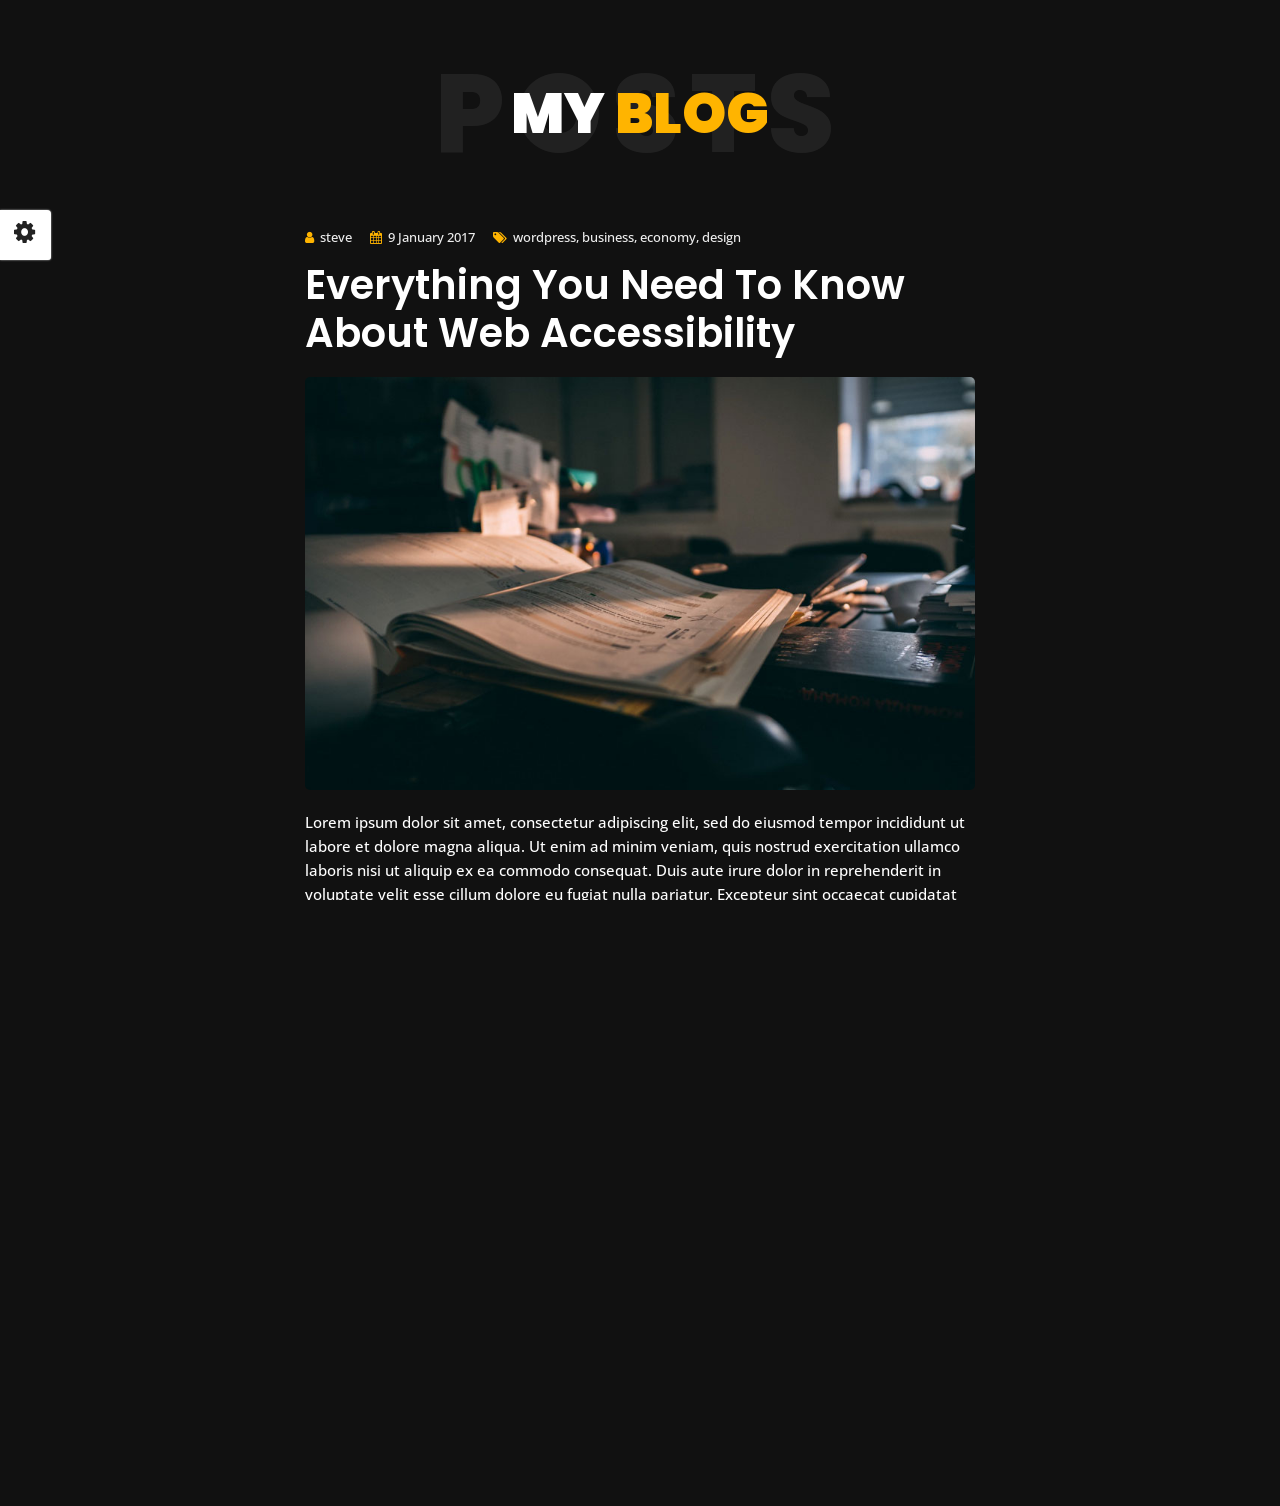
<file: blog-post-dark.html>
<!DOCTYPE html>
<html lang="en">
  
<!-- Mirrored from slimhamdi.net/tunis/demos/blog-post-dark.html by HTTrack Website Copier/3.x [XR&CO'2014], Sun, 15 Jun 2025 19:55:15 GMT -->
<head>
    <meta charset="utf-8">
    <title>Blog - Tunis Personal Portfolio</title>
    <meta name="viewport" content="width=device-width, initial-scale=1">
    <!-- Template Google Fonts -->
    <link href="https://fonts.googleapis.com/css?family=Poppins:400,400i,500,500i,600,600i,700,700i,800,800i,900,900i" rel="stylesheet">
    <link href="https://fonts.googleapis.com/css?family=Open+Sans:300,400,400i,600,600i,700" rel="stylesheet">
    <!-- Template CSS Files -->
    <link href="css/bootstrap.min.css" rel="stylesheet">
    <link href="css/component.css" rel="stylesheet">
    <link href="css/circle.css" rel="stylesheet">
    <link href="css/font-awesome.min.css" rel="stylesheet">
    <link href="css/style.css" rel="stylesheet">
    <!-- CSS Skin File -->
    <link href="css/skins/yellow.css" rel="stylesheet">
    <!-- Live Style Switcher - demo only -->
    <link rel="alternate stylesheet" type="text/css" title="blue" href="css/skins/blue.css">
    <link rel="alternate stylesheet" type="text/css" title="green" href="css/skins/green.css">
    <link rel="alternate stylesheet" type="text/css" title="yellow" href="css/skins/yellow.css">
    <link rel="alternate stylesheet" type="text/css" title="blueviolet" href="css/skins/blueviolet.css">
    <link rel="alternate stylesheet" type="text/css" title="goldenrod" href="css/skins/goldenrod.css">
    <link rel="alternate stylesheet" type="text/css" title="magenta" href="css/skins/magenta.css">
    <link rel="alternate stylesheet" type="text/css" title="orange" href="css/skins/orange.css">
    <link rel="alternate stylesheet" type="text/css" title="purple" href="css/skins/purple.css">
    <link rel="alternate stylesheet" type="text/css" title="red" href="css/skins/red.css">
    <link rel="alternate stylesheet" type="text/css" title="yellowgreen" href="css/skins/yellowgreen.css">
    <link rel="stylesheet" type="text/css" href="css/styleswitcher.css">
  </head>
  <body class="blog-post">
    <!-- Live Style Switcher Starts - demo only -->
    <div id="switcher" class="">
      <div class="content-switcher">
        <h4>COLOR SWITCHER</h4>
        <ul>
          <li>
            <a href="#" onclick="setActiveStyleSheet('purple');" title="purple" class="color">
              <img src="img/styleswitcher/purple.png" alt="purple">
            </a>
          </li>
          <li>
            <a href="#" onclick="setActiveStyleSheet('red');" title="red" class="color">
              <img src="img/styleswitcher/red.png" alt="red">
            </a>
          </li>
          <li>
            <a href="#" onclick="setActiveStyleSheet('blueviolet');" title="blueviolet" class="color">
              <img src="img/styleswitcher/blueviolet.png" alt="blueviolet">
            </a>
          </li>
          <li>
            <a href="#" onclick="setActiveStyleSheet('blue');" title="blue" class="color">
              <img src="img/styleswitcher/blue.png" alt="blue">
            </a>
          </li>
          <li>
            <a href="#" onclick="setActiveStyleSheet('goldenrod');" title="goldenrod" class="color">
              <img src="img/styleswitcher/goldenrod.png" alt="goldenrod">
            </a>
          </li>
          <li>
            <a href="#" onclick="setActiveStyleSheet('magenta');" title="magenta" class="color">
              <img src="img/styleswitcher/magenta.png" alt="magenta">
            </a>
          </li>
          <li>
            <a href="#" onclick="setActiveStyleSheet('yellowgreen');" title="yellowgreen" class="color">
              <img src="img/styleswitcher/yellowgreen.png" alt="yellowgreen">
            </a>
          </li>
          <li>
            <a href="#" onclick="setActiveStyleSheet('orange');" title="orange" class="color">
              <img src="img/styleswitcher/orange.png" alt="orange">
            </a>
          </li>
          <li>
            <a href="#" onclick="setActiveStyleSheet('green');" title="green" class="color">
              <img src="img/styleswitcher/green.png" alt="green">
            </a>
          </li>
          <li>
            <a href="#" onclick="setActiveStyleSheet('yellow');" title="yellow" class="color">
              <img src="img/styleswitcher/yellow.png" alt="yellow">
            </a>
          </li>
        </ul>
        <div id="hideSwitcher">&times;</div>
      </div>
    </div>
    <div id="showSwitcher" class="styleSecondColor">
      <i class="fa fa-cog fa-spin"></i>
    </div>
    <!-- Live Style Switcher Ends - demo only -->
    <!-- Page Title Starts -->
    <div class="title-section text-left text-sm-center">
      <h2>my <span>blog</span>
      </h2>
      <span class="title-bg">posts</span>
    </div>
    <!-- Page Title Ends -->
    <!-- Main Content Starts -->
    <div class="main-content">
      <div class="container">
        <div class="row">
          <!-- Article Starts -->
          <article class="col-12">
            <!-- Meta Starts -->
            <div class="meta open-sans-font">
              <span>
                <i class="fa fa-user"></i> steve </span>
              <span class="date">
                <i class="fa fa-calendar"></i> 9 January 2017 </span>
              <span>
                <i class="fa fa-tags"></i> wordpress, business, economy, design </span>
            </div>
            <!-- Meta Ends -->
            <!-- Article Content Starts -->
            <h1 class="text-uppercase text-capitalize">Everything You Need to Know About Web Accessibility</h1>
            <img src="img/blog/blog-post-1.jpg" class="img-fluid" alt="Blog image" />
            <div class="blog-excerpt open-sans-font pb-5">
              <p>Lorem ipsum dolor sit amet, consectetur adipiscing elit, sed do eiusmod tempor incididunt ut labore et dolore magna aliqua. Ut enim ad minim veniam, quis nostrud exercitation ullamco laboris nisi ut aliquip ex ea commodo consequat. Duis aute irure dolor in reprehenderit in voluptate velit esse cillum dolore eu fugiat nulla pariatur. Excepteur sint occaecat cupidatat non proident, sunt in culpa qui officia deserunt mollit anim id est laborum.</p>
              <p>Lorem ipsum dolor sit amet, consectetur adipiscing elit, sed do eiusmod tempor incididunt ut labore et dolore magna aliqua. Ut enim ad minim veniam, quis nostrud exercitation ullamco laboris nisi ut aliquip ex ea commodo consequat. Duis aute irure dolor in reprehenderit in voluptate velit esse cillum dolore eu fugiat nulla pariatur. Excepteur sint occaecat cupidatat non proident, sunt in culpa qui officia deserunt mollit anim id est laborum.Lorem ipsum dolor sit amet, consectetur adipiscing elit, sed do eiusmod tempor incididunt ut labore et dolore magna aliqua. Ut enim ad minim veniam, quis nostrud exercitation ullamco laboris nisi ut aliquip ex ea commodo consequat. Duis aute irure dolor in reprehenderit in voluptate velit esse cillum dolore eu fugiat nulla pariatur. Excepteur sint occaecat cupidatat non proident, sunt in culpa qui officia deserunt mollit anim id est laborum.</p>
              <p>Lorem ipsum dolor sit amet, consectetur adipiscing elit, sed do eiusmod tempor incididunt ut labore et dolore magna aliqua. Ut enim ad minim veniam, quis nostrud exercitation ullamco laboris nisi ut aliquip ex ea commodo consequat. Duis aute irure dolor in reprehenderit in voluptate velit esse cillum dolore eu fugiat nulla pariatur. Excepteur sint occaecat cupidatat non proident, sunt in culpa qui officia deserunt mollit anim id est laborum.Lorem ipsum dolor sit amet, consectetur adipiscing elit, sed do eiusmod tempor incididunt ut labore et dolore magna aliqua. Ut enim ad minim veniam, quis nostrud exercitation ullamco laboris nisi ut aliquip ex ea commodo consequat. Duis aute irure dolor in reprehenderit in voluptate velit esse cillum dolore eu fugiat nulla pariatur. Excepteur sint occaecat cupidatat non proident, sunt in culpa qui officia deserunt mollit anim id est laborum.</p>
            </div>
            <!-- Article Content Ends -->
          </article>
          <!-- Article Ends -->
        </div>
      </div>
    </div>
    <!-- Template JS Files -->
    <script src="js/jquery-3.7.1.min.js"></script>
    <script src="js/custom.js"></script>
  </body>

<!-- Mirrored from slimhamdi.net/tunis/demos/blog-post-dark.html by HTTrack Website Copier/3.x [XR&CO'2014], Sun, 15 Jun 2025 19:55:15 GMT -->
</html>
</file>
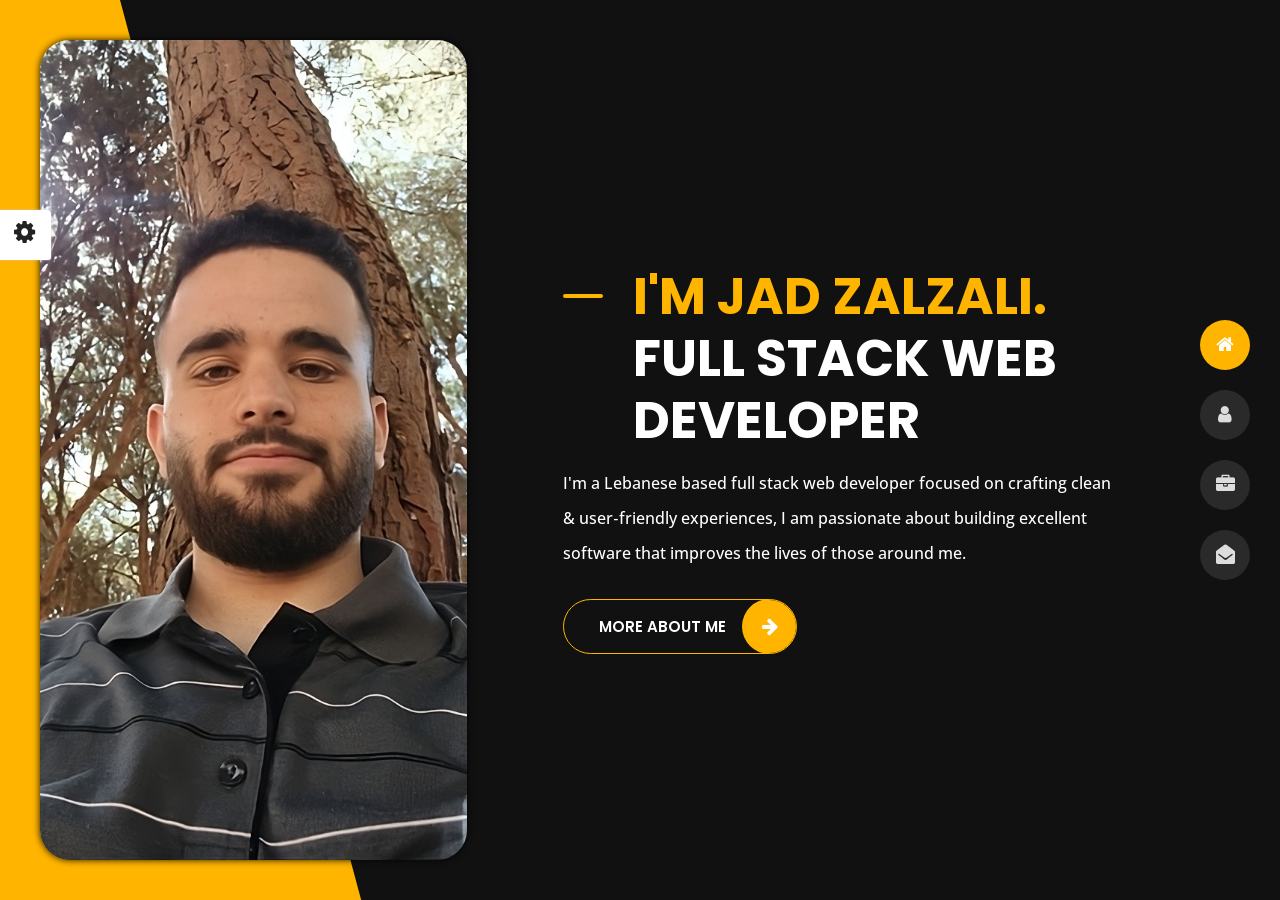
<file: dark.html>
﻿<!DOCTYPE html>
<html lang="en">
  
<!-- Mirrored from slimhamdi.net/tunis/demos/dark.html by HTTrack Website Copier/3.x [XR&CO'2014], Sun, 15 Jun 2025 19:54:35 GMT -->
<head>
    <meta charset="utf-8">
    <title>Tunis - Personal Portfolio</title>
    <meta name="viewport" content="width=device-width, initial-scale=1">
    <!-- Template Google Fonts -->
    <link href="https://fonts.googleapis.com/css?family=Poppins:400,400i,500,500i,600,600i,700,700i,800,800i,900,900i" rel="stylesheet">
    <link href="https://fonts.googleapis.com/css?family=Open+Sans:300,400,400i,600,600i,700" rel="stylesheet">
    <!-- Template CSS Files -->
    <link href="css/bootstrap.min.css" rel="stylesheet">
    <link href="css/component.css" rel="stylesheet">
    <link href="css/circle.css" rel="stylesheet">
    <link href="css/font-awesome.min.css" rel="stylesheet">
    <link href="css/style.css" rel="stylesheet">
    <!-- CSS Skin File -->
    <link href="css/skins/yellow.css" rel="stylesheet">
    <!-- Live Style Switcher - demo only -->
    <link rel="alternate stylesheet" type="text/css" title="blue" href="css/skins/blue.css">
    <link rel="alternate stylesheet" type="text/css" title="green" href="css/skins/green.css">
    <link rel="alternate stylesheet" type="text/css" title="yellow" href="css/skins/yellow.css">
    <link rel="alternate stylesheet" type="text/css" title="blueviolet" href="css/skins/blueviolet.css">
    <link rel="alternate stylesheet" type="text/css" title="goldenrod" href="css/skins/goldenrod.css">
    <link rel="alternate stylesheet" type="text/css" title="magenta" href="css/skins/magenta.css">
    <link rel="alternate stylesheet" type="text/css" title="orange" href="css/skins/orange.css">
    <link rel="alternate stylesheet" type="text/css" title="purple" href="css/skins/purple.css">
    <link rel="alternate stylesheet" type="text/css" title="red" href="css/skins/red.css">
    <link rel="alternate stylesheet" type="text/css" title="yellowgreen" href="css/skins/yellowgreen.css">
    <link rel="stylesheet" type="text/css" href="css/styleswitcher.css">
    <!-- Modernizr JS File -->
    <script src="js/modernizr.min.js"></script>
  </head>
  <body class="dark home-page">
    <!-- Live Style Switcher Starts - demo only -->
    <div id="switcher" class="">
      <div class="content-switcher">
        <h4>COLOR SWITCHER</h4>
        <ul>
          <li>
            <a href="#" onclick="setActiveStyleSheet('purple');" title="purple" class="color">
              <img src="img/styleswitcher/purple.png" alt="purple">
            </a>
          </li>
          <li>
            <a href="#" onclick="setActiveStyleSheet('red');" title="red" class="color">
              <img src="img/styleswitcher/red.png" alt="red">
            </a>
          </li>
          <li>
            <a href="#" onclick="setActiveStyleSheet('blueviolet');" title="blueviolet" class="color">
              <img src="img/styleswitcher/blueviolet.png" alt="blueviolet">
            </a>
          </li>
          <li>
            <a href="#" onclick="setActiveStyleSheet('blue');" title="blue" class="color">
              <img src="img/styleswitcher/blue.png" alt="blue">
            </a>
          </li>
          <li>
            <a href="#" onclick="setActiveStyleSheet('goldenrod');" title="goldenrod" class="color">
              <img src="img/styleswitcher/goldenrod.png" alt="goldenrod">
            </a>
          </li>
          <li>
            <a href="#" onclick="setActiveStyleSheet('magenta');" title="magenta" class="color">
              <img src="img/styleswitcher/magenta.png" alt="magenta">
            </a>
          </li>
          <li>
            <a href="#" onclick="setActiveStyleSheet('yellowgreen');" title="yellowgreen" class="color">
              <img src="img/styleswitcher/yellowgreen.png" alt="yellowgreen">
            </a>
          </li>
          <li>
            <a href="#" onclick="setActiveStyleSheet('orange');" title="orange" class="color">
              <img src="img/styleswitcher/orange.png" alt="orange">
            </a>
          </li>
          <li>
            <a href="#" onclick="setActiveStyleSheet('green');" title="green" class="color">
              <img src="img/styleswitcher/green.png" alt="green">
            </a>
          </li>
          <li>
            <a href="#" onclick="setActiveStyleSheet('yellow');" title="yellow" class="color">
              <img src="img/styleswitcher/yellow.png" alt="yellow">
            </a>
          </li>
        </ul>
        <h4>TRANSITION DIRECTION</h4>
        <div class="flex justify-between transition-direction">
          <div id="cornertopleft">
            <div class="arrow cornertopleft"></div>
          </div>
          <div class="active" id="top">
            <div class="arrow top"></div>
          </div>
          <div id="cornertopright">
            <div class="arrow cornertopright"></div>
          </div>
        </div>
        <div class="flex justify-between transition-direction">
          <div id="left">
            <div class="arrow left"></div>
          </div>
          <div id="right">
            <div class="arrow right"></div>
          </div>
        </div>
        <div class="flex justify-between transition-direction">
          <div id="cornerbottomleft">
            <div class="arrow cornerbottomleft"></div>
          </div>
          <div id="bottom">
            <div class="arrow bottom"></div>
          </div>
          <div id="cornerbottomright">
            <div class="arrow cornerbottomright"></div>
          </div>
        </div>
        <span>Navigate between sections to see the effect.</span>
        <div id="hideSwitcher">&times;</div>
      </div>
    </div>
    <div id="showSwitcher" class="styleSecondColor">
      <i class="fa fa-cog fa-spin"></i>
    </div>
    <!-- Live Style Switcher Ends - demo only -->
    <!-- PRELOADER STARTS -->
    <div id="preloader">
      <div class="line"></div>
    </div>
    <!-- PRELOADER ENDS -->
    <!-- Header Starts -->
    <header class="header" id="navbar-collapse-toggle">
      <!-- Fixed Navigation Starts -->
      <ul id="desktop-nav" class="icon-menu d-none d-lg-block">
        <li class="icon-box desktop-nav-element active">
          <i class="fa fa-home"></i>
          <div>
            <h2>Home</h2>
          </div>
        </li>
        <li class="icon-box desktop-nav-element">
          <i class="fa fa-user"></i>
          <div>
            <h2>About</h2>
          </div>
        </li>
        <li class="icon-box desktop-nav-element">
          <i class="fa fa-briefcase"></i>
          <div>
            <h2>Portfolio</h2>
          </div>
        </li>
        <li class="icon-box desktop-nav-element">
          <i class="fa fa-envelope-open"></i>
          <div>
            <h2>Contact</h2>
          </div>
        </li>
        <!--<li class="icon-box desktop-nav-element">
          <i class="fa fa-comments"></i>
          <div>
            <h2>Blog</h2>
          </div>
        </li>-->
      </ul>
      <!-- Fixed Navigation Ends -->
      <!-- Mobile Menu Starts -->
      <nav class="d-block d-lg-none">
        <div class="inputmobile" id="inputmobile">
          <div id="trigger-mobile" class="trigger-mobile">
            <span></span>
            <span></span>
            <span></span>
          </div>
          <ul class="list-unstyled" id="mobile-nav">
            <li class="mobile-nav-element home-link active">
              <div>
                <i class="fa fa-home"></i>
                <span>Home</span>
              </div>
            </li>
            <li class="mobile-nav-element">
              <div>
                <i class="fa fa-user"></i>
                <span>About</span>
              </div>
            </li>
            <li class="mobile-nav-element">
              <div>
                <i class="fa fa-folder-open"></i>
                <span>Portfolio</span>
              </div>
            </li>
            <li class="mobile-nav-element">
              <div>
                <i class="fa fa-envelope-open"></i>
                <span>Contact</span>
              </div>
            </li>
            <li class="mobile-nav-element">
              <div>
                <i class="fa fa-comments"></i>
                <span>Blog</span>
              </div>
            </li>
          </ul>
        </div>
      </nav>
      <!-- Mobile Menu Ends -->
    </header>
    <!-- Header Ends -->
    <!-- Main Content Starts -->
    <div class="pages">
      <!-- Home Starts -->
      <div class="page page--current" id="home">
        <div class="home">
          <div class="container-fluid main-container container-home p-0">
            <div class="color-block d-none d-lg-block"></div>
            <div class="row home-details-container align-items-center">
			  <img class="col-lg-4 position-fixed d-none d-lg-block" src="me.png" alt="">
              <div class="col-12 col-lg-8 offset-lg-4 home-details text-left text-sm-center text-lg-left">
                <div>
                  <img src="img/img-mobile.jpg" class="img-fluid main-img-mobile d-none d-sm-block d-lg-none" alt="my picture">
                  <h1 class="text-uppercase poppins-font">I'm Jad Zalzali. <span>Full Stack Web Developer</span>
                  </h1>
                  <p class="open-sans-font">I'm a Lebanese based full stack web developer focused on crafting clean & user‑friendly experiences, I am passionate about building excellent software that improves the lives of those around me.</p>
                  <a id="link-about" class="button">
                    <span class="button-text">more about me</span>
                    <span class="button-icon fa fa-arrow-right"></span>
                  </a>
                </div>
              </div>
            </div>
          </div>
        </div>
      </div>
      <!-- Home Ends -->
      <!-- About Starts -->
      <div class="page" id="about">
        <!-- Main Content Starts -->
        <!-- Section Title Starts -->
        <div class="title-section text-left text-sm-center">
          <h2>ABOUT <span>ME</span>
          </h2>
          <span class="title-bg">Resume</span>
        </div>
        <!-- Section Title Ends -->
        <div class="about">
          <div class="main-content">
            <div class="container">
              <div class="row">
                <!-- Personal Info Starts -->
                <div class="col-12 col-lg-5 col-xl-6">
                  <div class="row">
                    <div class="col-12">
                      <h3 class="text-uppercase custom-title mb-0 ft-wt-600">personal infos</h3>
                    </div>
                    <div class="col-12 d-block d-sm-none">
                      <img src="img/img-mobile.jpg" class="img-fluid main-img-mobile" alt="my picture">
                    </div>
                    <div class="col-6">
                      <ul class="about-list list-unstyled open-sans-font">
                        <li>
                          <span class="title">first name :</span>
                          <span class="value d-block d-sm-inline-block d-lg-block d-xl-inline-block">Jad</span>
                        </li>
                        <li>
                          <span class="title">last name :</span>
                          <span class="value d-block d-sm-inline-block d-lg-block d-xl-inline-block">Zalzali</span>
                        </li>
                        <li>
                          <span class="title">Age :</span>
                          <span class="value d-block d-sm-inline-block d-lg-block d-xl-inline-block">21 Years</span>
                        </li>
                        <li>
                          <span class="title">Nationality :</span>
                          <span class="value d-block d-sm-inline-block d-lg-block d-xl-inline-block">Lebanese</span>
                        </li>
                        <li>
                          <span class="title">Freelance :</span>
                          <span class="value d-block d-sm-inline-block d-lg-block d-xl-inline-block">Available</span>
                        </li>
                      </ul>
                    </div>
                    <div class="col-6">
                      <ul class="about-list list-unstyled open-sans-font">
                        <li>
                          <span class="title">Address :</span>
                          <span class="value d-block d-sm-inline-block d-lg-block d-xl-inline-block">Lebanon , Beirut</span>
                        </li>
                        <li>
                          <span class="title">phone :</span>
                          <span class="value d-block d-sm-inline-block d-lg-block d-xl-inline-block">+96181618383</span>
                        </li>
                        <li>
                          <span class="title">Email :</span>
                          <span class="value d-block d-sm-inline-block d-lg-block d-xl-inline-block">jadzalzali2004@gmail.com</span>
                        </li>
                        <li>
                          <span class="title">Languages :</span>
                          <span class="value d-block d-sm-inline-block d-lg-block d-xl-inline-block">English, Arabic</span>
                        </li>
                      </ul>
                    </div>
                    <div class="col-12 mt-3">
                      <a class="button" href="Jad_Zalzali_CV_.pdf" download>
                        <span class="button-text">Download CV</span>
                        <span class="button-icon fa fa-download"></span>
                      </a>
                    </div>
                  </div>
                </div>
                <!-- Personal Info Ends -->
                <!-- Boxes Starts -->
                <div class="col-12 col-lg-7 col-xl-6 mt-5 mt-lg-0">
                  <div class="row">
                    <div class="col-6">
                      <div class="box-stats with-margin">
                        <h3 class="poppins-font position-relative">3</h3>
                        <p class="open-sans-font m-0 position-relative text-uppercase">years of <span class="d-block">experience</span>
                        </p>
                      </div>
                    </div>
                    <div class="col-6">
                      <div class="box-stats with-margin">
                        <h3 class="poppins-font position-relative">10</h3>
                        <p class="open-sans-font m-0 position-relative text-uppercase">completed <span class="d-block">projects</span>
                        </p>
                      </div>
                    </div>
                  </div>
                </div>
                <!-- Boxes Ends -->
              </div>
              <hr class="separator">
              <!-- Skills Starts -->
              <div class="row">
                <div class="col-12">
                  <h3 class="text-uppercase pb-4 pb-sm-5 mb-3 mb-sm-0 text-left text-sm-center custom-title ft-wt-600">My Skills</h3>
                </div>
                <div class="col-6 col-md-3 mb-3 mb-sm-5">
                  <div class="c100 p100">
                    <span>100%</span>
                    <div class="slice">
                      <div class="bar"></div>
                      <div class="fill"></div>
                    </div>
                  </div>
                  <h6 class="text-uppercase open-sans-font text-center mt-2 mt-sm-4">html</h6>
                </div>
                <div class="col-6 col-md-3 mb-3 mb-sm-5">
                  <div class="c100 p95">
                    <span>95%</span>
                    <div class="slice">
                      <div class="bar"></div>
                      <div class="fill"></div>
                    </div>
                  </div>
                  <h6 class="text-uppercase open-sans-font text-center mt-2 mt-sm-4">javascript</h6>
                </div>
                <div class="col-6 col-md-3 mb-3 mb-sm-5">
                  <div class="c100 p95">
                    <span>95%</span>
                    <div class="slice">
                      <div class="bar"></div>
                      <div class="fill"></div>
                    </div>
                  </div>
                  <h6 class="text-uppercase open-sans-font text-center mt-2 mt-sm-4">css</h6>
                </div>
                <div class="col-6 col-md-3 mb-3 mb-sm-5">
                  <div class="c100 p90">
                    <span>90%</span>
                    <div class="slice">
                      <div class="bar"></div>
                      <div class="fill"></div>
                    </div>
                  </div>
                  <h6 class="text-uppercase open-sans-font text-center mt-2 mt-sm-4">php/Laravel</h6>
                </div>
                <div class="col-6 col-md-3 mb-3 mb-sm-5">
                  <div class="c100 p95">
                    <span>95%</span>
                    <div class="slice">
                      <div class="bar"></div>
                      <div class="fill"></div>
                    </div>
                  </div>
                  <h6 class="text-uppercase open-sans-font text-center mt-2 mt-sm-4">C#/Dotnet</h6>
                </div>
                <div class="col-6 col-md-3 mb-3 mb-sm-5">
                  <div class="c100 p70">
                    <span>70%</span>
                    <div class="slice">
                      <div class="bar"></div>
                      <div class="fill"></div>
                    </div>
                  </div>
                  <h6 class="text-uppercase open-sans-font text-center mt-2 mt-sm-4">Angular</h6>
                </div>
                <div class="col-6 col-md-3 mb-3 mb-sm-5">
                  <div class="c100 p90">
                    <span>90%</span>
                    <div class="slice">
                      <div class="bar"></div>
                      <div class="fill"></div>
                    </div>
                  </div>
                  <h6 class="text-uppercase open-sans-font text-center mt-2 mt-sm-4">ReactJS</h6>
                </div>
                <div class="col-6 col-md-3 mb-3 mb-sm-5">
                  <div class="c100 p90">
                    <span>90%</span>
                    <div class="slice">
                      <div class="bar"></div>
                      <div class="fill"></div>
                    </div>
                  </div>
                  <h6 class="text-uppercase open-sans-font text-center mt-2 mt-sm-4">React-Native</h6>
                </div>
                <div class="col-6 col-md-3 mb-3 mb-sm-5">
                  <div class="c100 p80">
                    <span>80%</span>
                    <div class="slice">
                      <div class="bar"></div>
                      <div class="fill"></div>
                    </div>
                  </div>
                  <h6 class="text-uppercase open-sans-font text-center mt-2 mt-sm-4">C++</h6>
                </div>
                <div class="col-6 col-md-3 mb-3 mb-sm-5">
                  <div class="c100 p90">
                    <span>90%</span>
                    <div class="slice">
                      <div class="bar"></div>
                      <div class="fill"></div>
                    </div>
                  </div>
                  <h6 class="text-uppercase open-sans-font text-center mt-2 mt-sm-4">Java</h6>
                </div>
                <div class="col-6 col-md-3 mb-3 mb-sm-5">
                  <div class="c100 p75">
                    <span>75%</span>
                    <div class="slice">
                      <div class="bar"></div>
                      <div class="fill"></div>
                    </div>
                  </div>
                  <h6 class="text-uppercase open-sans-font text-center mt-2 mt-sm-4">Python</h6>
                </div>
                <div class="col-6 col-md-3 mb-3 mb-sm-5">
                  <div class="c100 p75">
                    <span>75%</span>
                    <div class="slice">
                      <div class="bar"></div>
                      <div class="fill"></div>
                    </div>
                  </div>
                  <h6 class="text-uppercase open-sans-font text-center mt-2 mt-sm-4">CyberSecurity</h6>
                </div>
              </div>
              <!-- Skills Ends -->
              <hr class="separator mt-1">
              <!-- Experience & Education Starts -->
              <div class="row">
                <div class="col-12">
                  <h3 class="text-uppercase pb-5 mb-0 text-left text-sm-center custom-title ft-wt-600">Experience <span>&</span> Education </h3>
                </div>
                <div class="col-lg-6 m-15px-tb">
                  <div class="resume-box">
                    <ul>
                      <li>
                        <div class="icon">
                          <i class="fa fa-briefcase"></i>
                        </div>
                        <span class="time open-sans-font text-uppercase">October 2024 - March 2025 </span>
                        <h5 class="poppins-font text-uppercase">Laravel Backend Development Intern<span class="place open-sans-font">XpertBot Academy (Remote)</span>
                        </h5>
                        <p class="open-sans-font">
                          <ul>
                            <li>
                                Developed backend solutions with a focus on API integration, database management, and efficient code.
                            </li>
                            <li>
                                Contributed to creating database migrations and optimizing server-side performance.
                            </li>
                            <li>
                                Collaborated with the team to ensure system stability and improve user-facing features.
                            </li>
                          </ul>
                        </p>
                      </li>
                      <li>
                        <div class="icon">
                          <i class="fa fa-briefcase"></i>
                        </div>
                        <span class="time open-sans-font text-uppercase">July 2024 - September 2024</span>
                        <h5 class="poppins-font text-uppercase">Full Stack Web Development Intern <span class="place open-sans-font"> - Vanrise Solutions Company - Beirut, Lebanon (Remote)</span>
                        </h5>
                        <p class="open-sans-font">
                          <ul>
                            <li>
                                Developed full-stack applications with JavaScript, AngularJS, and ASP.NET, focusing on API design and database management.
                            </li>
                            <li>
                                Implemented data entry pages for client and phone number management, improving accuracy and user experience.
                            </li>
                            <li>
                                Collaborated with a team of 5 developers to create data reports and ensure security through password encryption.
                            </li>
                          </ul>
                        </p>
                      </li>
                      <li>
                        <div class="icon">
                          <i class="fa fa-briefcase"></i>
                        </div>
                        <span class="time open-sans-font text-uppercase">June 2024 - August 2024</span>
                        <h5 class="poppins-font text-uppercase">Full Stack Web Development Intern<span class="place open-sans-font"> - Codewave Company - Nabatieh, Lebanon(Remote)</span>
                        </h5>
                        <p class="open-sans-font">
                          <ul>
                            <li>
                                Gained hands-on experience with .NET Core and C#, contributing to a project streamlining operations for local clients.
                            </li>
                            <li>
                                Worked with Entity Framework Core to enhance database performance, increasing application speed by 20%.
                            </li>
                            <li>
                                Developed responsive web applications using ASP.NET Core, Blazor, and Web API, receiving positive feedback for user experience.
                            </li>
                        </p>
                      </li>
                    </ul>
                  </div>
                </div>
                <div class="col-lg-6 m-15px-tb">
                  <div class="resume-box">
                    <ul>
                      <li>
                        <div class="icon">
                          <i class="fa fa-graduation-cap"></i>
                        </div>
                        <span class="time open-sans-font text-uppercase">2022-2025</span>
                        <h5 class="poppins-font text-uppercase">Bachelor Degree <span class="place open-sans-font">Antonine Univeristy</span>
                        </h5>
                        <p class="open-sans-font">Finished my Bachelor's Degree majoring in Computer Science at Antonine Univeristy</p>
                      </li>
                    </ul>
                  </div>
                </div>
              </div>
              <!-- Experience & Education Ends -->
            </div>
          </div>
        </div>
        <!-- Main Content Ends -->
      </div>
      <!-- About Ends -->
      <!-- Portfolio Starts -->
      <div class="page" id="portfolio">
        <!-- Main Content Starts -->
        <div class="portfolio">
          <!-- Page Title Starts -->
          <div class="title-section text-left text-sm-center">
            <h2>my <span>portfolio</span>
            </h2>
            <span class="title-bg">works</span>
          </div>
          <!-- Page Title Ends -->
          <div class="main-content text-center">
            <div id="grid-gallery" class="container grid-gallery">
              <!-- Portfolio Grid Starts -->
              <div class="grid-wrap">
                <ul class="row grid gridlist">
                  <!-- Portfolio Item Starts -->
                  <li>
                    <figure>
                      <img src="deliveryProject.png" alt="Portolio Image">
                      <div>
                        <span>Delivery Web Application</span>
                      </div>
                    </figure>
                  </li>
                  <!-- Portfolio Item Ends -->
                  <!-- Portfolio Item Starts -->
                  
                  <!-- Portfolio Item Ends -->
                  <!-- Portfolio Item Starts -->
                  <li>
                    <figure>
                      <img src="DocuGov.png" alt="Portolio Image">
                      <div>
                        <span>Governmental Documents Preparation<br>Frontend
                      </div>
                    </figure>
                  </li>
                  <!-- Portfolio Item Ends -->
                  <!-- Portfolio Item Starts -->
                  <li>
                    <figure>
                      <img src="DocuGov2.png" alt="Portolio Image">
                      <div>
                        <span>Governmental Documents Preparation<br>Backend</span>
                      </div>
                    </figure>
                  </li>
                  <!-- Portfolio Item Ends -->
                  <!-- Portfolio Item Starts -->
                  <li>
                    <figure>
                      <img src="TaskProject.png" alt="Portolio Image">
                      <div>
                        <span>Task Management System</span>
                      </div>
                    </figure>
                  </li>
                </ul>
              </div>
              <!-- Portfolio Grid Ends -->
              <!-- Portfolio Details Starts -->
              <div class="slideshow">
                <ul>
                  <li>
                    <figure>
                      <!-- Project Details Starts -->
                      <figcaption>
                        <h3>Youtube Project</h3>
                        <div class="row open-sans-font">
                          <div class="col-6 mb-2">
                            <i class="fa fa-file-text-o pr-2"></i>
                            <span class="project-label">Project </span>: <span class="ft-wt-600 uppercase">Delivery Application</span>
                          </div>
                          <div class="col-6 mb-2">
                            <i class="fa fa-user-o pr-2"></i>
                            <span class="project-label">Technology Used </span>: <span class="ft-wt-600 uppercase">Laravel (MVC)</span>
                          </div>
                          <div class="col-6 mb-2">
                            <i class="fa fa-code pr-2"></i>
                            <span class="project-label">Purpose </span>: <span class="ft-wt-600 uppercase">Personal Project</span>
                          </div>
                          <div class="col-6 mb-2">
                            <i class="fa fa-external-link pr-2"></i>
                            <span class="project-label">Preview </span>: <span class="ft-wt-600 uppercase">
                              <a href="https://youtu.be/VWlkhI1VOcM" target="_blank">Watch Demo</a>
                            </span>
                          </div>
                        </div>
                      </figcaption>
                      <!-- Project Details Ends -->
                      <!-- Main Project Content Starts -->
                      <div class="videocontainer">
                        <iframe class="youtube-video" src="https://www.youtube.com/embed/VWlkhI1VOcM?enablejsapi=1&amp;version=3&amp;playerapiid=ytplayer" allowfullscreen></iframe>
                      </div>
                      <!-- Main Project Content Ends -->
                    </figure>
                  </li>
                  <li>
                    <figure>
                      <!-- Project Details Starts -->
                      <figcaption>
                        <h3>Youtube Project</h3>
                        <div class="row open-sans-font">
                          <div class="col-6 mb-2">
                            <i class="fa fa-file-text-o pr-2"></i>
                            <span class="project-label">Project </span>: <span class="ft-wt-600 uppercase">Governmental Documents Preparation</span>
                          </div>
                          <div class="col-6 mb-2">
                            <i class="fa fa-user-o pr-2"></i>
                            <span class="project-label">Technology Used </span>: <span class="ft-wt-600 uppercase">Frontend (React Native)</span>
                          </div>
                          <div class="col-6 mb-2">
                            <i class="fa fa-code pr-2"></i>
                            <span class="project-label">Purpose </span>: <span class="ft-wt-600 uppercase">Personal Project</span>
                          </div>
                          <div class="col-6 mb-2">
                            <i class="fa fa-external-link pr-2"></i>
                            <span class="project-label">Preview </span>: <span class="ft-wt-600 uppercase">
                              <!--<a href="#" target="_blank">Preview</a>-->
                              <p>Pending...</p>
                            </span>
                          </div>
                        </div>
                      </figcaption>
                      


                      <!--
                      <div id="slider" class="carousel slide portfolio-slider" data-ride="carousel" data-interval="false">
                        <ol class="carousel-indicators">
                          <li data-target="#slider" data-slide-to="0" class="active"></li>
                          <li data-target="#slider" data-slide-to="1"></li>
                          <li data-target="#slider" data-slide-to="2"></li>
                        </ol>
                        <div class="carousel-inner">
                          <div class="carousel-item active">
                            <img src="img/projects/project-3.jpg" alt="slide 1">
                          </div>
                          <div class="carousel-item">
                            <img src="img/projects/project-2.jpg" alt="slide 2">
                          </div>
                          <div class="carousel-item">
                            <img src="img/projects/project-1.jpg" alt="slide 3">
                          </div>
                        </div>
                      </div>-->
                      <img src="underconstruction.png" alt="Portolio Image">
                      <!-- Main Project Content Ends -->
                    </figure>
                  </li>
                  <!-- Portfolio Item Detail Ends -->
                  <!-- Portfolio Item Detail Starts -->
                  <li>
                    <figure>
                      <!-- Project Details Starts -->
                      <figcaption>
                        <h3>Youtube Project</h3>
                        <div class="row open-sans-font">
                          <div class="col-6 mb-2">
                            <i class="fa fa-file-text-o pr-2"></i>
                            <span class="project-label">Project </span>: <span class="ft-wt-600 uppercase">Governmental Documents Preparation</span>
                          </div>
                          <div class="col-6 mb-2">
                            <i class="fa fa-user-o pr-2"></i>
                            <span class="project-label">Technology Used </span>: <span class="ft-wt-600 uppercase">Backend (Node.js - Express.js)</span>
                          </div>
                          <div class="col-6 mb-2">
                            <i class="fa fa-code pr-2"></i>
                            <span class="project-label">Purpose </span>: <span class="ft-wt-600 uppercase">Final Year Project</span>
                          </div>
                          <div class="col-6 mb-2">
                            <i class="fa fa-external-link pr-2"></i>
                            <span class="project-label">Preview </span>: <span class="ft-wt-600 uppercase">
                              <!--<a href="#" target="_blank">www.envato.com</a>-->
                              <p>Pending...</p>
                            </span>
                          </div>
                        </div>
                      </figcaption>
                      <!-- Project Details Ends -->
                      <!-- Main Project Content Starts -->
                      <img src="underconstruction.png" alt="Project Under Construction" style="width: 100%; max-height: 400px;">
                      <!-- Main Project Content Ends -->
                    </figure>
                  </li>
                  <!-- Portfolio Item Detail Ends -->
                  <!-- Portfolio Item Detail Starts -->
                  <li>
                    <figure>
                      <!-- Project Details Starts -->
                      <figcaption>
                        <h3>Youtube Project</h3>
                        <div class="row open-sans-font">
                          <div class="col-6 mb-2">
                            <i class="fa fa-file-text-o pr-2"></i>
                            <span class="project-label">Project </span>: <span class="ft-wt-600 uppercase">Task Management System</span>
                          </div>
                          <div class="col-6 mb-2">
                            <i class="fa fa-user-o pr-2"></i>
                            <span class="project-label">Technology Used </span>: <span class="ft-wt-600 uppercase">(Dotnet entity framework)</span>
                          </div>
                          <div class="col-6 mb-2">
                            <i class="fa fa-code pr-2"></i>
                            <span class="project-label">Purpose </span>: <span class="ft-wt-600 uppercase">Personal Project</span>
                          </div>
                          <div class="col-6 mb-2">
                            <i class="fa fa-external-link pr-2"></i>
                            <span class="project-label">Preview </span>: <span class="ft-wt-600 uppercase">
                              <a href="https://youtu.be/h3PKawi5094" target="_blank">View Demo</a>
                            </span>
                          </div>
                        </div>
                      </figcaption>
                      <!-- Project Details Ends -->
                      <!-- Main Project Content Starts -->
                      <div class="videocontainer">
                        <iframe class="youtube-video" src="https://www.youtube.com/embed/h3PKawi5094?enablejsapi=1&amp;version=3&amp;playerapiid=ytplayer" allowfullscreen></iframe>
                      </div>                      <!-- Main Project Content Ends -->
                    </figure>
                  </li>
                </ul>
                <!-- Portfolio Navigation Starts -->
                <nav>
                  <span class="icon nav-prev">
                    <img src="img/projects/navigation/left-arrow.png" alt="previous">
                  </span>
                  <span class="icon nav-next">
                    <img src="img/projects/navigation/right-arrow.png" alt="next">
                  </span>
                  <span class="nav-close">
                    <img src="img/projects/navigation/close-button.png" alt="close">
                  </span>
                </nav>
                <!-- Portfolio Navigation Ends -->
              </div>
            </div>
          </div>
        </div>
        <!-- Main Content Ends -->
      </div>
      <!-- Portfolio Ends -->
      <!-- Contact Starts -->
      <div class="page" id="contact">
        <div class="contact">
          <div class="title-section text-left text-sm-center">
            <h2>get in <span>touch</span>
            </h2>
            <span class="title-bg">contact</span>
          </div>
          <div class="main-content">
            <div class="container">
              <div class="row">
                <!-- Left Side Starts -->
                <div class="col-12 col-lg-4">
                  <h3 class="text-uppercase custom-title mb-0 ft-wt-600 pb-3">Don't be shy !</h3>
                  <p class="open-sans-font mb-3">Feel free to get in touch with me. I am always open to discussing new projects, creative ideas or opportunities to be part of your visions.</p>
                  <p class="open-sans-font custom-span-contact position-relative">
                    <i class="fa fa-envelope-open position-absolute"></i>
                    <span class="d-block">mail me</span>jadzalzali2004@mail.com
                  </p>
                  <p class="open-sans-font custom-span-contact position-relative">
                    <i class="fa fa-phone-square position-absolute"></i>
                    <span class="d-block">call me</span>+96181618383
                  </p>
                  <ul class="social list-unstyled pt-1 mb-5">
                    <li class="facebook">
                      <a title="Facebook" href="https://www.facebook.com/jad.zalzali.98" target="_blank">
                        <i class="fa fa-facebook"></i>
                      </a>
                    </li>
                    <li class="instagram">
                      <a title="instagram" href="https://www.instagram.com/jad_zalzali/" target="_blank">
                        <i class="fa fa-instagram"></i>
                      </a>
                    </li>
                    <li class="twitter">
                      <a title="Twitter" href="https://x.com/Jad01187709" target="_blank">
                        <i class="fa fa-twitter"></i>
                      </a>
                    </li>
                    <li class="youtube">
                      <a title="Youtube" href="https://www.youtube.com/@jad6174" target="_blank">
                        <i class="fa fa-youtube"></i>
                      </a>
                    </li>
                    <li class="linkedin">
                      <a title="linkedin" href="#" target="_blank">
                        <i class="fa fa-linkedin"></i>
                      </a>
                    </li>
                  </ul>
                </div>
                <!-- Left Side Ends -->
                <!-- Contact Form Starts -->
                <div class="col-12 col-lg-8">
                  <form class="contactform" method="post" action="https://slimhamdi.net/tunis/demos/php/process-form.php" id="contact-form">
                    <div class="contactform">
                      <div class="row">
                        <div class="col-12 col-md-4">
                          <input autocomplete="off" type="text" name="user_name" placeholder="YOUR NAME">
                        </div>
                        <div class="col-12 col-md-4">
                          <input autocomplete="off" type="email" name="user_email" placeholder="YOUR EMAIL">
                        </div>
                        <div class="col-12 col-md-4">
                          <input autocomplete="off" type="text" name="subject" placeholder="YOUR SUBJECT">
                        </div>
                        <div class="col-12">
                          <textarea name="message" placeholder="YOUR MESSAGE"></textarea>
                          <button type="submit" class="button">
                            <span class="button-text">Send Message</span>
                            <span class="button-icon fa fa-send"></span>
                          </button>
                        </div>
                        <div class="col-12 form-message">
                          <span class="output_message text-center font-weight-600 text-uppercase"></span>
                        </div>
                      </div>
                    </div>
                  </form>
                </div>
                <!-- Contact Form Ends -->
              </div>
            </div>
          </div>
        </div>
      </div>
      <!-- Contact Ends -->
      <!-- Blog Starts -->
      <div class="page" id="blog">
        <div class="blog">
          <!-- Page Title Starts -->
          <div class="title-section text-left text-sm-center">
            <h2>my <span>blog</span>
            </h2>
            <span class="title-bg">posts</span>
          </div>
          <!-- Page Title Ends -->
          <!-- Main Content Starts -->
          <div class="main-content">
            <div class="container">
              <!-- Articles Starts -->
              <div class="row">
                <!-- Article Starts -->
                <div class="col-12 col-md-6 col-lg-6 col-xl-4 mb-30">
                  <article class="post-container">
                    <div class="post-thumb">
                      <a href="blog-post-dark.html" class="d-block position-relative overflow-hidden">
                        <img src="img/blog/blog-post-1.jpg" class="img-fluid" alt="Blog Post">
                      </a>
                    </div>
                    <div class="post-content">
                      <div class="entry-header">
                        <h3>
                          <a href="blog-post-dark.html">How to Own Your Audience by Creating an Email List</a>
                        </h3>
                      </div>
                      <div class="entry-content open-sans-font">
                        <p>Lorem ipsum dolor sit amet, consetetur sadipscing elitr, sed diam nonumy eirmod tempor invidunt ut labore... </p>
                      </div>
                    </div>
                  </article>
                </div>
                <!-- Article Ends -->
                <!-- Article Starts -->
                <div class="col-12 col-md-6 col-lg-6 col-xl-4 mb-30">
                  <article class="post-container">
                    <div class="post-thumb">
                      <a href="blog-post-dark.html" class="d-block position-relative overflow-hidden">
                        <img src="img/blog/blog-post-2.jpg" class="img-fluid" alt="">
                      </a>
                    </div>
                    <div class="post-content">
                      <div class="entry-header">
                        <h3>
                          <a href="blog-post-dark.html">Top 10 Toolkits for Deep Learning in 2020</a>
                        </h3>
                      </div>
                      <div class="entry-content open-sans-font">
                        <p>Lorem ipsum dolor sit amet, consetetur sadipscing elitr, sed diam nonumy eirmod tempor invidunt ut labore... </p>
                      </div>
                    </div>
                  </article>
                </div>
                <!-- Article Ends -->
                <!-- Article Starts -->
                <div class="col-12 col-md-6 col-lg-6 col-xl-4 mb-30">
                  <article class="post-container">
                    <div class="post-thumb">
                      <a href="blog-post-dark.html" class="d-block position-relative overflow-hidden">
                        <img src="img/blog/blog-post-3.jpg" class="img-fluid" alt="">
                      </a>
                    </div>
                    <div class="post-content">
                      <div class="entry-header">
                        <h3>
                          <a href="blog-post-dark.html">Everything You Need to Know About Web Accessibility</a>
                        </h3>
                      </div>
                      <div class="entry-content open-sans-font">
                        <p>Lorem ipsum dolor sit amet, consetetur sadipscing elitr, sed diam nonumy eirmod tempor invidunt ut labore... </p>
                      </div>
                    </div>
                  </article>
                </div>
                <!-- Article Ends -->
                <!-- Article Starts -->
                <div class="col-12 col-md-6 col-lg-6 col-xl-4 mb-30">
                  <article class="post-container">
                    <div class="post-thumb">
                      <a href="blog-post-dark.html" class="d-block position-relative overflow-hidden">
                        <img src="img/blog/blog-post-4.jpg" class="img-fluid" alt="">
                      </a>
                    </div>
                    <div class="post-content">
                      <div class="entry-header">
                        <h3>
                          <a href="blog-post-dark.html">How to Inject Humor & Comedy Into Your Brand</a>
                        </h3>
                      </div>
                      <div class="entry-content open-sans-font">
                        <p>Lorem ipsum dolor sit amet, consetetur sadipscing elitr, sed diam nonumy eirmod tempor invidunt ut labore... </p>
                      </div>
                    </div>
                  </article>
                </div>
                <!-- Article Ends -->
                <!-- Article Starts -->
                <div class="col-12 col-md-6 col-lg-6 col-xl-4 mb-30">
                  <article class="post-container">
                    <div class="post-thumb">
                      <a href="blog-post-dark.html" class="d-block position-relative overflow-hidden">
                        <img src="img/blog/blog-post-5.jpg" class="img-fluid" alt="">
                      </a>
                    </div>
                    <div class="post-content">
                      <div class="entry-header">
                        <h3>
                          <a href="blog-post-dark.html">Women in Web Design: How To Achieve Success</a>
                        </h3>
                      </div>
                      <div class="entry-content open-sans-font">
                        <p>Lorem ipsum dolor sit amet, consetetur sadipscing elitr, sed diam nonumy eirmod tempor invidunt ut labore... </p>
                      </div>
                    </div>
                  </article>
                </div>
                <!-- Article Ends -->
                <!-- Article Starts -->
                <div class="col-12 col-md-6 col-lg-6 col-xl-4 mb-30">
                  <article class="post-container">
                    <div class="post-thumb">
                      <a href="blog-post-dark.html" class="d-block position-relative overflow-hidden">
                        <img src="img/blog/blog-post-6.jpg" class="img-fluid" alt="">
                      </a>
                    </div>
                    <div class="post-content">
                      <div class="entry-header">
                        <h3>
                          <a href="blog-post-dark.html">Evergreen versus topical content: An overview</a>
                        </h3>
                      </div>
                      <div class="entry-content open-sans-font">
                        <p>Lorem ipsum dolor sit amet, consetetur sadipscing elitr, sed diam nonumy eirmod tempor invidunt ut labore... </p>
                      </div>
                    </div>
                  </article>
                </div>
                <!-- Article Ends -->
                <!-- Pagination Starts -->
                <div class="col-12 mt-4">
                  <nav>
                    <ul class="pagination justify-content-center mb-0">
                      <li class="page-item">
                        <a class="page-link" href="#">1</a>
                      </li>
                      <li class="page-item active">
                        <a class="page-link" href="#">2</a>
                      </li>
                      <li class="page-item">
                        <a class="page-link" href="#">3</a>
                      </li>
                      <li class="page-item">
                        <a class="page-link" href="#">4</a>
                      </li>
                    </ul>
                  </nav>
                </div>
                <!-- Pagination Ends -->
              </div>
              <!-- Articles Ends -->
            </div>
          </div>
        </div>
      </div>
      <!-- Blog Ends -->
    </div>
    <!-- Main Content Ends -->
    <!-- Template JS Files -->
    <script src="js/jquery-3.7.1.min.js"></script>
    <script src="js/styleswitcher.js"></script>
    <script src="js/imagesloaded.pkgd.min.js"></script>
    <script src="js/masonry.pkgd.min.js"></script>
    <script src="js/classie.js"></script>
    <script src="js/main.js"></script>
    <script src="js/cbpGridGallery.js"></script>
    <script src="js/jquery.hoverdir.js"></script>
    <script src="js/bootstrap.js"></script>
    <script src="js/popper.min.js"></script>
    <script src="js/menu.js"></script>
    <script src="js/custom.js"></script>
    <script src="https://cdn.emailjs.com/dist/email.min.js"></script>
    <script>
    (function(){
      emailjs.init("jLlNNLdyX1EJsnMWk");
    })();

    document.getElementById("contact-form").addEventListener("submit", function(event) {
      event.preventDefault();

      emailjs.sendForm("service_yrd059e", "template_w1n5iji", this)
      .then(function() {
        alert("Message sent successfully!");
        document.getElementById("contact-form").reset();
      }, function(error) {
        alert("Failed to send message. Please try again.");
        console.log(error);
      });
    });
    </script>
  </body>

<!-- Mirrored from slimhamdi.net/tunis/demos/dark.html by HTTrack Website Copier/3.x [XR&CO'2014], Sun, 15 Jun 2025 19:54:54 GMT -->
</html>
</file>
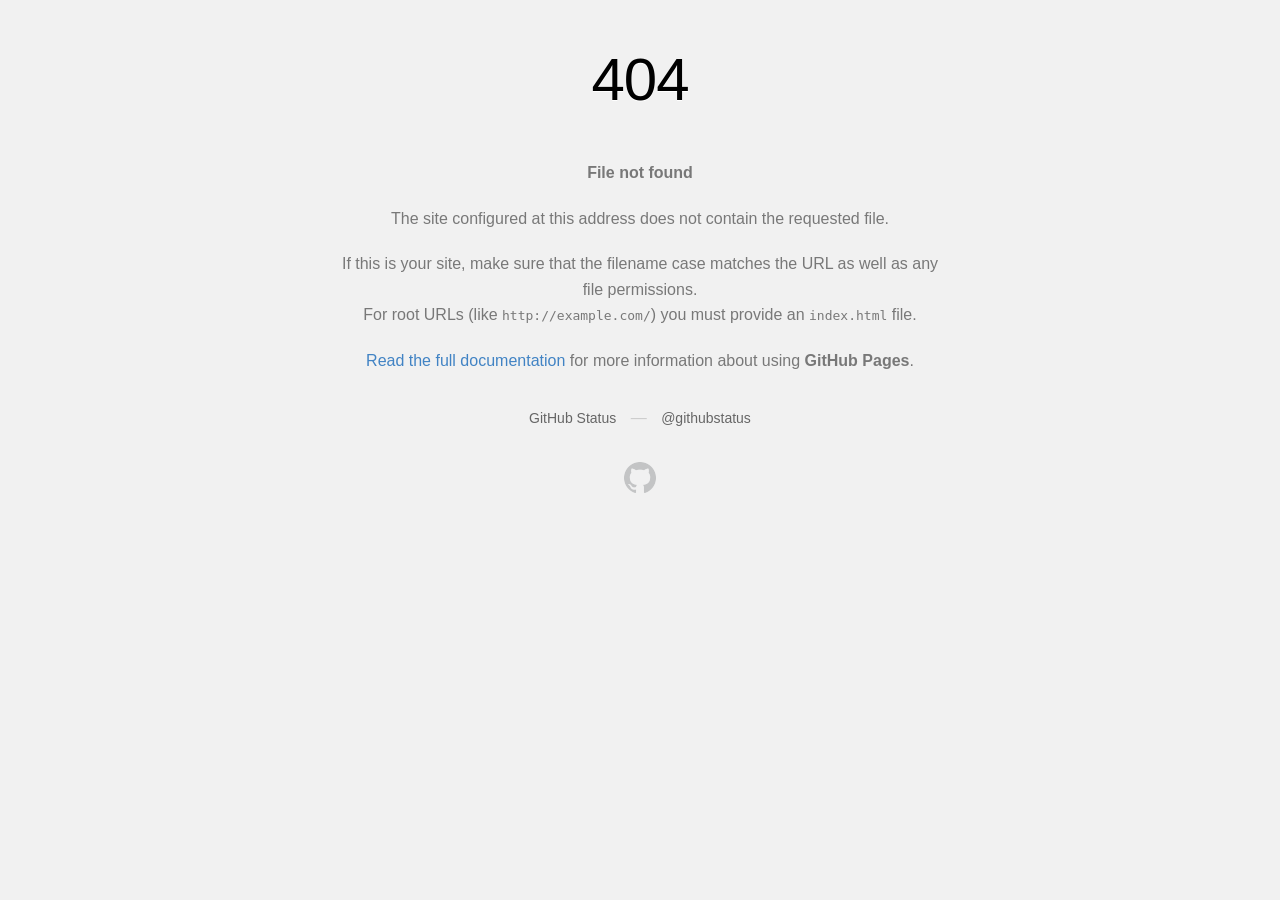
<file: css/owl.video.play.html>
<!DOCTYPE html>
<html>
  <head>
    <meta http-equiv="Content-type" content="text/html; charset=utf-8">
    <meta http-equiv="Content-Security-Policy" content="default-src 'none'; style-src 'unsafe-inline'; img-src data:; connect-src 'self'">
    <title>Page not found &middot; GitHub Pages</title>
    <style type="text/css" media="screen">
      body {
        background-color: #f1f1f1;
        margin: 0;
        font-family: "Helvetica Neue", Helvetica, Arial, sans-serif;
      }

      .container { margin: 50px auto 40px auto; width: 600px; text-align: center; }

      a { color: #4183c4; text-decoration: none; }
      a:hover { text-decoration: underline; }

      h1 { width: 800px; position:relative; left: -100px; letter-spacing: -1px; line-height: 60px; font-size: 60px; font-weight: 100; margin: 0px 0 50px 0; text-shadow: 0 1px 0 #fff; }
      p { color: rgba(0, 0, 0, 0.5); margin: 20px 0; line-height: 1.6; }

      ul { list-style: none; margin: 25px 0; padding: 0; }
      li { display: table-cell; font-weight: bold; width: 1%; }

      .logo { display: inline-block; margin-top: 35px; }
      .logo-img-2x { display: none; }
      @media
      only screen and (-webkit-min-device-pixel-ratio: 2),
      only screen and (   min--moz-device-pixel-ratio: 2),
      only screen and (     -o-min-device-pixel-ratio: 2/1),
      only screen and (        min-device-pixel-ratio: 2),
      only screen and (                min-resolution: 192dpi),
      only screen and (                min-resolution: 2dppx) {
        .logo-img-1x { display: none; }
        .logo-img-2x { display: inline-block; }
      }

      #suggestions {
        margin-top: 35px;
        color: #ccc;
      }
      #suggestions a {
        color: #666666;
        font-weight: 200;
        font-size: 14px;
        margin: 0 10px;
      }

    </style>
  </head>
  <body>

    <div class="container">

      <h1>404</h1>
      <p><strong>File not found</strong></p>

      <p>
        The site configured at this address does not
        contain the requested file.
      </p>

      <p>
        If this is your site, make sure that the filename case matches the URL
        as well as any file permissions.<br>
        For root URLs (like <code>http://example.com/</code>) you must provide an
        <code>index.html</code> file.
      </p>

      <p>
        <a href="https://help.github.com/pages/">Read the full documentation</a>
        for more information about using <strong>GitHub Pages</strong>.
      </p>

      <div id="suggestions">
        <a href="https://githubstatus.com">GitHub Status</a> &mdash;
        <a href="https://twitter.com/githubstatus">@githubstatus</a>
      </div>

      <a href="/" class="logo logo-img-1x">
        <img width="32" height="32" title="" alt="" src="[data-uri]">
      </a>

      <a href="/" class="logo logo-img-2x">
        <img width="32" height="32" title="" alt="" src="[data-uri]">
      </a>
    </div>
  </body>
</html>
</file>
<file: css/component.css>
html,
body {
	min-height: 100vh;
	overflow-x: hidden;
}

.js .pages {
	position: relative;
	width: 100vw;
	height: 100vh;
	z-index: 0;
	overflow: hidden;
}

.page {
	display: -webkit-box;
	display: -ms-flexbox;
	display: flex;
	-webkit-box-orient: vertical;
	-webkit-box-direction: normal;
	-ms-flex-direction: column;
	flex-direction: column;
}

.js .page {
	position: absolute;
	top: 0;
	left: 0;
	width: 100%;
	height: 100%;
	visibility: hidden;
	z-index: 1;
	min-height: 100%;
	opacity: 0;
}

.js .page--current {
	visibility: visible;
	position: relative;
	overflow: auto;
	opacity: 1;
}

/* Revealers */

.revealer {
	width: 100vw;
	height: 100vh;
	position: fixed;
	z-index: 1000;
	pointer-events: none;
}

.revealer--cornertopleft,
.revealer--cornertopright,
.revealer--cornerbottomleft,
.revealer--cornerbottomright {
	top: 50%;
	left: 50%;
}

.revealer--top,
.revealer--bottom {
	left: 0;
}

.revealer--right,
.revealer--left {
	top: 50%;
	left: 50%;
}

.revealer--top {
	bottom: 100%;
}

.revealer--bottom {
	top: 100%;
}

.revealer__layer {
	position: absolute;
	width: 100%;
	height: 100%;
	top: 0;
	left: 0;
	background: #ddd;
}

.dark .revealer__layer:first-child,
.dark .revealer__layer:nth-child(3) {
	background-color: #222 !important;
}

.light .revealer__layer:first-child,
.light .revealer__layer:nth-child(3) {
	background-color: #eee !important;
}

/* Revealer effects */


/* One layer effect (effect-1) */

.anim--effect-1 .page:first-child {
	background: #605BD4;
}

.anim--effect-1 .page:nth-child(2) {
	background: #FF6EAE;
}

.anim--effect-1 .revealer--animate .revealer__layer {
	-webkit-animation: anim-effect-1 1.5s cubic-bezier(0.2, 1, 0.3, 1) forwards;
	animation: anim-effect-1 1.5s cubic-bezier(0.2, 1, 0.3, 1) forwards;
}

@-webkit-keyframes anim-effect-1 {
	0% {
		-webkit-transform: translate3d(0, 0, 0);
		transform: translate3d(0, 0, 0);
	}
	35%,
	65% {
		-webkit-transform: translate3d(0, -100%, 0);
		transform: translate3d(0, -100%, 0);
	}
	100% {
		-webkit-transform: translate3d(0, -200%, 0);
		transform: translate3d(0, -200%, 0);
	}
}

@keyframes anim-effect-1 {
	0% {
		-webkit-transform: translate3d(0, 0, 0);
		transform: translate3d(0, 0, 0);
	}
	35%,
	65% {
		-webkit-transform: translate3d(0, -100%, 0);
		transform: translate3d(0, -100%, 0);
	}
	100% {
		-webkit-transform: translate3d(0, -200%, 0);
		transform: translate3d(0, -200%, 0);
	}
}


/* Two layer effect (effect-2) */

.anim--effect-2 .page:first-child {
	background: #9cdab1;
}

.anim--effect-2 .page:nth-child(2) {
	background: #F9C969;
}

.anim--effect-2 .revealer--animate .revealer__layer {
	-webkit-animation: anim-effect-2-1 1.5s cubic-bezier(0.7, 0, 0.3, 1) forwards;
	animation: anim-effect-2-1 1.5s cubic-bezier(0.7, 0, 0.3, 1) forwards;
}

.anim--effect-2 .revealer--animate .revealer__layer:nth-child(2) {
	-webkit-animation-name: anim-effect-2-2;
	animation-name: anim-effect-2-2;
}

@-webkit-keyframes anim-effect-2-1 {
	0% {
		-webkit-transform: translate3d(0, 0, 0);
		transform: translate3d(0, 0, 0);
	}
	30%,
	70% {
		-webkit-transform: translate3d(0, -100%, 0);
		transform: translate3d(0, -100%, 0);
		-webkit-animation-timing-function: cubic-bezier(0.7, 0, 0.3, 1);
		animation-timing-function: cubic-bezier(0.7, 0, 0.3, 1);
	}
	100% {
		-webkit-transform: translate3d(0, -200%, 0);
		transform: translate3d(0, -200%, 0);
	}
}

@keyframes anim-effect-2-1 {
	0% {
		-webkit-transform: translate3d(0, 0, 0);
		transform: translate3d(0, 0, 0);
	}
	30%,
	70% {
		-webkit-transform: translate3d(0, -100%, 0);
		transform: translate3d(0, -100%, 0);
		-webkit-animation-timing-function: cubic-bezier(0.7, 0, 0.3, 1);
		animation-timing-function: cubic-bezier(0.7, 0, 0.3, 1);
	}
	100% {
		-webkit-transform: translate3d(0, -200%, 0);
		transform: translate3d(0, -200%, 0);
	}
}

@-webkit-keyframes anim-effect-2-2 {
	0%,
	14.5% {
		-webkit-transform: translate3d(0, 0, 0);
		transform: translate3d(0, 0, 0);
	}
	37.5%,
	62.5% {
		-webkit-transform: translate3d(0, -100%, 0);
		transform: translate3d(0, -100%, 0);
		-webkit-animation-timing-function: cubic-bezier(0.7, 0, 0.3, 1);
		animation-timing-function: cubic-bezier(0.7, 0, 0.3, 1);
	}
	85.5%,
	100% {
		-webkit-transform: translate3d(0, -200%, 0);
		transform: translate3d(0, -200%, 0);
	}
}

@keyframes anim-effect-2-2 {
	0%,
	14.5% {
		-webkit-transform: translate3d(0, 0, 0);
		transform: translate3d(0, 0, 0);
	}
	37.5%,
	62.5% {
		-webkit-transform: translate3d(0, -100%, 0);
		transform: translate3d(0, -100%, 0);
		-webkit-animation-timing-function: cubic-bezier(0.7, 0, 0.3, 1);
		animation-timing-function: cubic-bezier(0.7, 0, 0.3, 1);
	}
	85.5%,
	100% {
		-webkit-transform: translate3d(0, -200%, 0);
		transform: translate3d(0, -200%, 0);
	}
}


/* Three layer effect (effect-3) */

.anim--effect-3 .revealer--animate .revealer__layer {
	-webkit-animation: anim-effect-3-1 1.5s cubic-bezier(0.550, 0.055, 0.675, 0.190) forwards;
	animation: anim-effect-3-1 1.5s cubic-bezier(0.550, 0.055, 0.675, 0.190) forwards;
}

.anim--effect-3 .revealer--animate .revealer__layer:nth-child(2) {
	-webkit-animation-name: anim-effect-3-2;
	animation-name: anim-effect-3-2;
}

.anim--effect-3 .revealer--animate .revealer__layer:nth-child(3) {
	-webkit-animation-name: anim-effect-3-3;
	animation-name: anim-effect-3-3;
}

@-webkit-keyframes anim-effect-3-1 {
	0% {
		-webkit-transform: translate3d(0, 0, 0);
		transform: translate3d(0, 0, 0);
	}
	25%,
	75% {
		-webkit-transform: translate3d(0, -100%, 0);
		transform: translate3d(0, -100%, 0);
		-webkit-animation-timing-function: cubic-bezier(0.215, 0.610, 0.355, 1.000);
		animation-timing-function: cubic-bezier(0.215, 0.610, 0.355, 1.000);
	}
	100% {
		-webkit-transform: translate3d(0, -200%, 0);
		transform: translate3d(0, -200%, 0);
	}
}

@keyframes anim-effect-3-1 {
	0% {
		-webkit-transform: translate3d(0, 0, 0);
		transform: translate3d(0, 0, 0);
	}
	25%,
	75% {
		-webkit-transform: translate3d(0, -100%, 0);
		transform: translate3d(0, -100%, 0);
		-webkit-animation-timing-function: cubic-bezier(0.215, 0.610, 0.355, 1.000);
		animation-timing-function: cubic-bezier(0.215, 0.610, 0.355, 1.000);
	}
	100% {
		-webkit-transform: translate3d(0, -200%, 0);
		transform: translate3d(0, -200%, 0);
	}
}

@-webkit-keyframes anim-effect-3-2 {
	0%,
	12.5% {
		-webkit-transform: translate3d(0, 0, 0);
		transform: translate3d(0, 0, 0);
	}
	37.5%,
	62.5% {
		-webkit-transform: translate3d(0, -100%, 0);
		transform: translate3d(0, -100%, 0);
		-webkit-animation-timing-function: cubic-bezier(0.215, 0.610, 0.355, 1.000);
		animation-timing-function: cubic-bezier(0.215, 0.610, 0.355, 1.000);
	}
	87.5%,
	100% {
		-webkit-transform: translate3d(0, -200%, 0);
		transform: translate3d(0, -200%, 0);
	}
}

@keyframes anim-effect-3-2 {
	0%,
	12.5% {
		-webkit-transform: translate3d(0, 0, 0);
		transform: translate3d(0, 0, 0);
	}
	37.5%,
	62.5% {
		-webkit-transform: translate3d(0, -100%, 0);
		transform: translate3d(0, -100%, 0);
		-webkit-animation-timing-function: cubic-bezier(0.215, 0.610, 0.355, 1.000);
		animation-timing-function: cubic-bezier(0.215, 0.610, 0.355, 1.000);
	}
	87.5%,
	100% {
		-webkit-transform: translate3d(0, -200%, 0);
		transform: translate3d(0, -200%, 0);
	}
}

@-webkit-keyframes anim-effect-3-3 {
	0%,
	25% {
		-webkit-transform: translate3d(0, 0, 0);
		transform: translate3d(0, 0, 0);
		-webkit-animation-timing-function: cubic-bezier(0.645, 0.045, 0.355, 1.000);
		animation-timing-function: cubic-bezier(0.645, 0.045, 0.355, 1.000);
	}
	75%,
	100% {
		-webkit-transform: translate3d(0, -200%, 0);
		transform: translate3d(0, -200%, 0);
	}
}

@keyframes anim-effect-3-3 {
	0%,
	25% {
		-webkit-transform: translate3d(0, 0, 0);
		transform: translate3d(0, 0, 0);
		-webkit-animation-timing-function: cubic-bezier(0.645, 0.045, 0.355, 1.000);
		animation-timing-function: cubic-bezier(0.645, 0.045, 0.355, 1.000);
	}
	75%,
	100% {
		-webkit-transform: translate3d(0, -200%, 0);
		transform: translate3d(0, -200%, 0);
	}
}


/* Forth effect */

.anim--effect-4 .page:first-child {
	background: #28282D;
}

.anim--effect-4 .page:nth-child(2) {
	background: #F15C5C;
}

.anim--effect-4 .page--animate-top .quote {
	-webkit-animation: moveQuoteTop 1.5s forwards;
	animation: moveQuoteTop 1.5s forwards;
}

@-webkit-keyframes moveQuoteTop {
	0%,
	65% {
		-webkit-transform: translate3d(0, -75px, 0);
		transform: translate3d(0, -75px, 0);
	}
	100% {
		-webkit-transform: translate3d(0, 0, 0);
		transform: translate3d(0, 0, 0);
	}
}

@keyframes moveQuoteTop {
	0%,
	65% {
		-webkit-transform: translate3d(0, -75px, 0);
		transform: translate3d(0, -75px, 0);
	}
	100% {
		-webkit-transform: translate3d(0, 0, 0);
		transform: translate3d(0, 0, 0);
	}
}

.anim--effect-4 .page--animate-bottom .quote {
	-webkit-animation: moveQuoteBottom 1.5s forwards;
	animation: moveQuoteBottom 1.5s forwards;
}

@-webkit-keyframes moveQuoteBottom {
	0%,
	65% {
		-webkit-transform: translate3d(0, 75px, 0);
		transform: translate3d(0, 75px, 0);
	}
	100% {
		-webkit-transform: translate3d(0, 0, 0);
		transform: translate3d(0, 0, 0);
	}
}

@keyframes moveQuoteBottom {
	0%,
	65% {
		-webkit-transform: translate3d(0, 75px, 0);
		transform: translate3d(0, 75px, 0);
	}
	100% {
		-webkit-transform: translate3d(0, 0, 0);
		transform: translate3d(0, 0, 0);
	}
}

.anim--effect-4 .page--animate-left .quote {
	-webkit-animation: moveQuoteLeft 1.5s forwards;
	animation: moveQuoteLeft 1.5s forwards;
}

@-webkit-keyframes moveQuoteLeft {
	0%,
	65% {
		-webkit-transform: translate3d(-75px, 0, 0);
		transform: translate3d(-75px, 0, 0);
	}
	100% {
		-webkit-transform: translate3d(0, 0, 0);
		transform: translate3d(0, 0, 0);
	}
}

@keyframes moveQuoteLeft {
	0%,
	65% {
		-webkit-transform: translate3d(-75px, 0, 0);
		transform: translate3d(-75px, 0, 0);
	}
	100% {
		-webkit-transform: translate3d(0, 0, 0);
		transform: translate3d(0, 0, 0);
	}
}

.anim--effect-4 .page--animate-right .quote {
	-webkit-animation: moveQuoteRight 1.5s forwards;
	animation: moveQuoteRight 1.5s forwards;
}

@-webkit-keyframes moveQuoteRight {
	0%,
	65% {
		-webkit-transform: translate3d(75px, 0, 0);
		transform: translate3d(75px, 0, 0);
	}
	100% {
		-webkit-transform: translate3d(0, 0, 0);
		transform: translate3d(0, 0, 0);
	}
}

@keyframes moveQuoteRight {
	0%,
	65% {
		-webkit-transform: translate3d(75px, 0, 0);
		transform: translate3d(75px, 0, 0);
	}
	100% {
		-webkit-transform: translate3d(0, 0, 0);
		transform: translate3d(0, 0, 0);
	}
}

.anim--effect-4 .page--animate-cornertopright .quote {
	-webkit-animation: moveQuoteCornerTopRight 1.5s forwards;
	animation: moveQuoteCornerTopRight 1.5s forwards;
}

@-webkit-keyframes moveQuoteCornerTopRight {
	0%,
	65% {
		-webkit-transform: translate3d(50px, -50px, 0);
		transform: translate3d(50px, -50px, 0);
	}
	100% {
		-webkit-transform: translate3d(0, 0, 0);
		transform: translate3d(0, 0, 0);
	}
}

@keyframes moveQuoteCornerTopRight {
	0%,
	65% {
		-webkit-transform: translate3d(50px, -50px, 0);
		transform: translate3d(50px, -50px, 0);
	}
	100% {
		-webkit-transform: translate3d(0, 0, 0);
		transform: translate3d(0, 0, 0);
	}
}

.anim--effect-4 .page--animate-cornertopleft .quote {
	-webkit-animation: moveQuoteCornerTopLeft 1.5s forwards;
	animation: moveQuoteCornerTopLeft 1.5s forwards;
}

@-webkit-keyframes moveQuoteCornerTopLeft {
	0%,
	65% {
		-webkit-transform: translate3d(-50px, -50px, 0);
		transform: translate3d(-50px, -50px, 0);
	}
	100% {
		-webkit-transform: translate3d(0, 0, 0);
		transform: translate3d(0, 0, 0);
	}
}

@keyframes moveQuoteCornerTopLeft {
	0%,
	65% {
		-webkit-transform: translate3d(-50px, -50px, 0);
		transform: translate3d(-50px, -50px, 0);
	}
	100% {
		-webkit-transform: translate3d(0, 0, 0);
		transform: translate3d(0, 0, 0);
	}
}

.anim--effect-4 .page--animate-cornerbottomright .quote {
	-webkit-animation: moveQuoteCornerBottomRight 1.5s forwards;
	animation: moveQuoteCornerBottomRight 1.5s forwards;
}

@-webkit-keyframes moveQuoteCornerBottomRight {
	0%,
	65% {
		-webkit-transform: translate3d(50px, 50px, 0);
		transform: translate3d(50px, 50px, 0);
	}
	100% {
		-webkit-transform: translate3d(0, 0, 0);
		transform: translate3d(0, 0, 0);
	}
}

@keyframes moveQuoteCornerBottomRight {
	0%,
	65% {
		-webkit-transform: translate3d(50px, 50px, 0);
		transform: translate3d(50px, 50px, 0);
	}
	100% {
		-webkit-transform: translate3d(0, 0, 0);
		transform: translate3d(0, 0, 0);
	}
}

.anim--effect-4 .page--animate-cornerbottomleft .quote {
	-webkit-animation: moveQuoteCornerBottomLeft 1.5s forwards;
	animation: moveQuoteCornerBottomLeft 1.5s forwards;
}

@-webkit-keyframes moveQuoteCornerBottomLeft {
	0%,
	65% {
		-webkit-transform: translate3d(-50px, 50px, 0);
		transform: translate3d(-50px, 50px, 0);
	}
	100% {
		-webkit-transform: translate3d(0, 0, 0);
		transform: translate3d(0, 0, 0);
	}
}

@keyframes moveQuoteCornerBottomLeft {
	0%,
	65% {
		-webkit-transform: translate3d(-50px, 50px, 0);
		transform: translate3d(-50px, 50px, 0);
	}
	100% {
		-webkit-transform: translate3d(0, 0, 0);
		transform: translate3d(0, 0, 0);
	}
}

.anim--effect-4 .revealer--animate .revealer__layer {
	-webkit-animation: anim-effect-4-1 1.5s cubic-bezier(0.550, 0.055, 0.675, 0.190) forwards;
	animation: anim-effect-4-1 1.5s cubic-bezier(0.550, 0.055, 0.675, 0.190) forwards;
}

.anim--effect-4 .revealer--animate .revealer__layer:nth-child(2) {
	-webkit-animation-name: anim-effect-4-2;
	animation-name: anim-effect-4-2;
	-webkit-animation-timing-function: cubic-bezier(0.895, 0.030, 0.685, 0.220);
	animation-timing-function: cubic-bezier(0.895, 0.030, 0.685, 0.220);
}

.anim--effect-4 .revealer--animate .revealer__layer:nth-child(3) {
	-webkit-animation-name: anim-effect-4-3;
	animation-name: anim-effect-4-3;
	-webkit-animation-timing-function: cubic-bezier(0.755, 0.050, 0.855, 0.060);
	animation-timing-function: cubic-bezier(0.755, 0.050, 0.855, 0.060)
}

@-webkit-keyframes anim-effect-4-1 {
	0% {
		-webkit-transform: translate3d(0, 0, 0);
		transform: translate3d(0, 0, 0);
	}
	35%,
	65% {
		-webkit-transform: translate3d(0, -100%, 0);
		transform: translate3d(0, -100%, 0);
		-webkit-animation-timing-function: cubic-bezier(0.215, 0.610, 0.355, 1.000);
		animation-timing-function: cubic-bezier(0.215, 0.610, 0.355, 1.000);
	}
	100% {
		-webkit-transform: translate3d(0, -200%, 0);
		transform: translate3d(0, -200%, 0);
	}
}

@keyframes anim-effect-4-1 {
	0% {
		-webkit-transform: translate3d(0, 0, 0);
		transform: translate3d(0, 0, 0);
	}
	35%,
	65% {
		-webkit-transform: translate3d(0, -100%, 0);
		transform: translate3d(0, -100%, 0);
		-webkit-animation-timing-function: cubic-bezier(0.215, 0.610, 0.355, 1.000);
		animation-timing-function: cubic-bezier(0.215, 0.610, 0.355, 1.000);
	}
	100% {
		-webkit-transform: translate3d(0, -200%, 0);
		transform: translate3d(0, -200%, 0);
	}
}

@-webkit-keyframes anim-effect-4-2 {
	0% {
		-webkit-transform: translate3d(0, 0, 0);
		transform: translate3d(0, 0, 0);
	}
	45%,
	55% {
		-webkit-transform: translate3d(0, -100%, 0);
		transform: translate3d(0, -100%, 0);
		-webkit-animation-timing-function: cubic-bezier(0.165, 0.840, 0.440, 1.000);
		animation-timing-function: cubic-bezier(0.165, 0.840, 0.440, 1.000);
	}
	100% {
		-webkit-transform: translate3d(0, -200%, 0);
		transform: translate3d(0, -200%, 0);
	}
}

@keyframes anim-effect-4-2 {
	0% {
		-webkit-transform: translate3d(0, 0, 0);
		transform: translate3d(0, 0, 0);
	}
	45%,
	55% {
		-webkit-transform: translate3d(0, -100%, 0);
		transform: translate3d(0, -100%, 0);
		-webkit-animation-timing-function: cubic-bezier(0.165, 0.840, 0.440, 1.000);
		animation-timing-function: cubic-bezier(0.165, 0.840, 0.440, 1.000);
	}
	100% {
		-webkit-transform: translate3d(0, -200%, 0);
		transform: translate3d(0, -200%, 0);
	}
}

@-webkit-keyframes anim-effect-4-3 {
	0% {
		-webkit-transform: translate3d(0, 0, 0);
		transform: translate3d(0, 0, 0);
	}
	45%,
	55% {
		-webkit-transform: translate3d(0, -100%, 0);
		transform: translate3d(0, -100%, 0);
		-webkit-animation-timing-function: cubic-bezier(0.230, 1.000, 0.320, 1.000);
		animation-timing-function: cubic-bezier(0.230, 1.000, 0.320, 1.000);
	}
	100% {
		-webkit-transform: translate3d(0, -200%, 0);
		transform: translate3d(0, -200%, 0);
	}
}

@keyframes anim-effect-4-3 {
	0% {
		-webkit-transform: translate3d(0, 0, 0);
		transform: translate3d(0, 0, 0);
	}
	45%,
	55% {
		-webkit-transform: translate3d(0, -100%, 0);
		transform: translate3d(0, -100%, 0);
		-webkit-animation-timing-function: cubic-bezier(0.230, 1.000, 0.320, 1.000);
		animation-timing-function: cubic-bezier(0.230, 1.000, 0.320, 1.000);
	}
	100% {
		-webkit-transform: translate3d(0, -200%, 0);
		transform: translate3d(0, -200%, 0);
	}
}
</file>
<file: css/circle.css>
.rect-auto,
.c100.p51 .slice,
.c100.p52 .slice,
.c100.p53 .slice,
.c100.p54 .slice,
.c100.p55 .slice,
.c100.p56 .slice,
.c100.p57 .slice,
.c100.p58 .slice,
.c100.p59 .slice,
.c100.p60 .slice,
.c100.p61 .slice,
.c100.p62 .slice,
.c100.p63 .slice,
.c100.p64 .slice,
.c100.p65 .slice,
.c100.p66 .slice,
.c100.p67 .slice,
.c100.p68 .slice,
.c100.p69 .slice,
.c100.p70 .slice,
.c100.p71 .slice,
.c100.p72 .slice,
.c100.p73 .slice,
.c100.p74 .slice,
.c100.p75 .slice,
.c100.p76 .slice,
.c100.p77 .slice,
.c100.p78 .slice,
.c100.p79 .slice,
.c100.p80 .slice,
.c100.p81 .slice,
.c100.p82 .slice,
.c100.p83 .slice,
.c100.p84 .slice,
.c100.p85 .slice,
.c100.p86 .slice,
.c100.p87 .slice,
.c100.p88 .slice,
.c100.p89 .slice,
.c100.p90 .slice,
.c100.p91 .slice,
.c100.p92 .slice,
.c100.p93 .slice,
.c100.p94 .slice,
.c100.p95 .slice,
.c100.p96 .slice,
.c100.p97 .slice,
.c100.p98 .slice,
.c100.p99 .slice,
.c100.p100 .slice {
  clip: rect(auto, auto, auto, auto);
}
.pie,
.c100 .bar,
.c100.p51 .fill,
.c100.p52 .fill,
.c100.p53 .fill,
.c100.p54 .fill,
.c100.p55 .fill,
.c100.p56 .fill,
.c100.p57 .fill,
.c100.p58 .fill,
.c100.p59 .fill,
.c100.p60 .fill,
.c100.p61 .fill,
.c100.p62 .fill,
.c100.p63 .fill,
.c100.p64 .fill,
.c100.p65 .fill,
.c100.p66 .fill,
.c100.p67 .fill,
.c100.p68 .fill,
.c100.p69 .fill,
.c100.p70 .fill,
.c100.p71 .fill,
.c100.p72 .fill,
.c100.p73 .fill,
.c100.p74 .fill,
.c100.p75 .fill,
.c100.p76 .fill,
.c100.p77 .fill,
.c100.p78 .fill,
.c100.p79 .fill,
.c100.p80 .fill,
.c100.p81 .fill,
.c100.p82 .fill,
.c100.p83 .fill,
.c100.p84 .fill,
.c100.p85 .fill,
.c100.p86 .fill,
.c100.p87 .fill,
.c100.p88 .fill,
.c100.p89 .fill,
.c100.p90 .fill,
.c100.p91 .fill,
.c100.p92 .fill,
.c100.p93 .fill,
.c100.p94 .fill,
.c100.p95 .fill,
.c100.p96 .fill,
.c100.p97 .fill,
.c100.p98 .fill,
.c100.p99 .fill,
.c100.p100 .fill {
  position: absolute;
  border: 0.08em solid #307bbb;
  width: 0.84em;
  height: 0.84em;
  clip: rect(0em, 0.5em, 1em, 0em);
  border-radius: 50%;
  -webkit-transform: rotate(0deg);
  -moz-transform: rotate(0deg);
  -ms-transform: rotate(0deg);
  -o-transform: rotate(0deg);
  transform: rotate(0deg);
}
.pie-fill,
.c100.p51 .bar:after,
.c100.p51 .fill,
.c100.p52 .bar:after,
.c100.p52 .fill,
.c100.p53 .bar:after,
.c100.p53 .fill,
.c100.p54 .bar:after,
.c100.p54 .fill,
.c100.p55 .bar:after,
.c100.p55 .fill,
.c100.p56 .bar:after,
.c100.p56 .fill,
.c100.p57 .bar:after,
.c100.p57 .fill,
.c100.p58 .bar:after,
.c100.p58 .fill,
.c100.p59 .bar:after,
.c100.p59 .fill,
.c100.p60 .bar:after,
.c100.p60 .fill,
.c100.p61 .bar:after,
.c100.p61 .fill,
.c100.p62 .bar:after,
.c100.p62 .fill,
.c100.p63 .bar:after,
.c100.p63 .fill,
.c100.p64 .bar:after,
.c100.p64 .fill,
.c100.p65 .bar:after,
.c100.p65 .fill,
.c100.p66 .bar:after,
.c100.p66 .fill,
.c100.p67 .bar:after,
.c100.p67 .fill,
.c100.p68 .bar:after,
.c100.p68 .fill,
.c100.p69 .bar:after,
.c100.p69 .fill,
.c100.p70 .bar:after,
.c100.p70 .fill,
.c100.p71 .bar:after,
.c100.p71 .fill,
.c100.p72 .bar:after,
.c100.p72 .fill,
.c100.p73 .bar:after,
.c100.p73 .fill,
.c100.p74 .bar:after,
.c100.p74 .fill,
.c100.p75 .bar:after,
.c100.p75 .fill,
.c100.p76 .bar:after,
.c100.p76 .fill,
.c100.p77 .bar:after,
.c100.p77 .fill,
.c100.p78 .bar:after,
.c100.p78 .fill,
.c100.p79 .bar:after,
.c100.p79 .fill,
.c100.p80 .bar:after,
.c100.p80 .fill,
.c100.p81 .bar:after,
.c100.p81 .fill,
.c100.p82 .bar:after,
.c100.p82 .fill,
.c100.p83 .bar:after,
.c100.p83 .fill,
.c100.p84 .bar:after,
.c100.p84 .fill,
.c100.p85 .bar:after,
.c100.p85 .fill,
.c100.p86 .bar:after,
.c100.p86 .fill,
.c100.p87 .bar:after,
.c100.p87 .fill,
.c100.p88 .bar:after,
.c100.p88 .fill,
.c100.p89 .bar:after,
.c100.p89 .fill,
.c100.p90 .bar:after,
.c100.p90 .fill,
.c100.p91 .bar:after,
.c100.p91 .fill,
.c100.p92 .bar:after,
.c100.p92 .fill,
.c100.p93 .bar:after,
.c100.p93 .fill,
.c100.p94 .bar:after,
.c100.p94 .fill,
.c100.p95 .bar:after,
.c100.p95 .fill,
.c100.p96 .bar:after,
.c100.p96 .fill,
.c100.p97 .bar:after,
.c100.p97 .fill,
.c100.p98 .bar:after,
.c100.p98 .fill,
.c100.p99 .bar:after,
.c100.p99 .fill,
.c100.p100 .bar:after,
.c100.p100 .fill {
  -webkit-transform: rotate(180deg);
  -moz-transform: rotate(180deg);
  -ms-transform: rotate(180deg);
  -o-transform: rotate(180deg);
  transform: rotate(180deg);
}
.c100 {
  position: relative;
  font-size: 120px;
  width: 1em;
  height: 1em;
  border-radius: 50%;
  float: left;
  margin: 0 0.1em 0.1em 0;
  background-color: #cccccc;
}
.c100 *,
.c100 *:before,
.c100 *:after {
  -webkit-box-sizing: content-box;
  -moz-box-sizing: content-box;
  box-sizing: content-box;
}
.c100.center {
  float: none;
  margin: 0 auto;
}
.c100.big {
  font-size: 240px;
}
.c100.small {
  font-size: 80px;
}
.c100 > span {
  position: absolute;
  width: 100%;
  z-index: 1;
  left: 0;
  top: 0;
  width: 5em;
  line-height: 5em;
  font-size: 0.2em;
  color: #cccccc;
  display: block;
  text-align: center;
  white-space: nowrap;
  -webkit-transition-property: all;
  -moz-transition-property: all;
  -o-transition-property: all;
  transition-property: all;
  -webkit-transition-duration: 0.2s;
  -moz-transition-duration: 0.2s;
  -o-transition-duration: 0.2s;
  transition-duration: 0.2s;
  -webkit-transition-timing-function: ease-out;
  -moz-transition-timing-function: ease-out;
  -o-transition-timing-function: ease-out;
  transition-timing-function: ease-out;
}
.c100:after {
  position: absolute;
  top: 0.08em;
  left: 0.08em;
  display: block;
  content: " ";
  border-radius: 50%;
  background-color: #f5f5f5;
  width: 0.84em;
  height: 0.84em;
  -webkit-transition-property: all;
  -moz-transition-property: all;
  -o-transition-property: all;
  transition-property: all;
  -webkit-transition-duration: 0.2s;
  -moz-transition-duration: 0.2s;
  -o-transition-duration: 0.2s;
  transition-duration: 0.2s;
  -webkit-transition-timing-function: ease-in;
  -moz-transition-timing-function: ease-in;
  -o-transition-timing-function: ease-in;
  transition-timing-function: ease-in;
}
.c100 .slice {
  position: absolute;
  width: 1em;
  height: 1em;
  clip: rect(0em, 1em, 1em, 0.5em);
}
.c100.p1 .bar {
  -webkit-transform: rotate(3.6deg);
  -moz-transform: rotate(3.6deg);
  -ms-transform: rotate(3.6deg);
  -o-transform: rotate(3.6deg);
  transform: rotate(3.6deg);
}
.c100.p2 .bar {
  -webkit-transform: rotate(7.2deg);
  -moz-transform: rotate(7.2deg);
  -ms-transform: rotate(7.2deg);
  -o-transform: rotate(7.2deg);
  transform: rotate(7.2deg);
}
.c100.p3 .bar {
  -webkit-transform: rotate(10.8deg);
  -moz-transform: rotate(10.8deg);
  -ms-transform: rotate(10.8deg);
  -o-transform: rotate(10.8deg);
  transform: rotate(10.8deg);
}
.c100.p4 .bar {
  -webkit-transform: rotate(14.4deg);
  -moz-transform: rotate(14.4deg);
  -ms-transform: rotate(14.4deg);
  -o-transform: rotate(14.4deg);
  transform: rotate(14.4deg);
}
.c100.p5 .bar {
  -webkit-transform: rotate(18deg);
  -moz-transform: rotate(18deg);
  -ms-transform: rotate(18deg);
  -o-transform: rotate(18deg);
  transform: rotate(18deg);
}
.c100.p6 .bar {
  -webkit-transform: rotate(21.6deg);
  -moz-transform: rotate(21.6deg);
  -ms-transform: rotate(21.6deg);
  -o-transform: rotate(21.6deg);
  transform: rotate(21.6deg);
}
.c100.p7 .bar {
  -webkit-transform: rotate(25.2deg);
  -moz-transform: rotate(25.2deg);
  -ms-transform: rotate(25.2deg);
  -o-transform: rotate(25.2deg);
  transform: rotate(25.2deg);
}
.c100.p8 .bar {
  -webkit-transform: rotate(28.8deg);
  -moz-transform: rotate(28.8deg);
  -ms-transform: rotate(28.8deg);
  -o-transform: rotate(28.8deg);
  transform: rotate(28.8deg);
}
.c100.p9 .bar {
  -webkit-transform: rotate(32.4deg);
  -moz-transform: rotate(32.4deg);
  -ms-transform: rotate(32.4deg);
  -o-transform: rotate(32.4deg);
  transform: rotate(32.4deg);
}
.c100.p10 .bar {
  -webkit-transform: rotate(36deg);
  -moz-transform: rotate(36deg);
  -ms-transform: rotate(36deg);
  -o-transform: rotate(36deg);
  transform: rotate(36deg);
}
.c100.p11 .bar {
  -webkit-transform: rotate(39.6deg);
  -moz-transform: rotate(39.6deg);
  -ms-transform: rotate(39.6deg);
  -o-transform: rotate(39.6deg);
  transform: rotate(39.6deg);
}
.c100.p12 .bar {
  -webkit-transform: rotate(43.2deg);
  -moz-transform: rotate(43.2deg);
  -ms-transform: rotate(43.2deg);
  -o-transform: rotate(43.2deg);
  transform: rotate(43.2deg);
}
.c100.p13 .bar {
  -webkit-transform: rotate(46.800000000000004deg);
  -moz-transform: rotate(46.800000000000004deg);
  -ms-transform: rotate(46.800000000000004deg);
  -o-transform: rotate(46.800000000000004deg);
  transform: rotate(46.800000000000004deg);
}
.c100.p14 .bar {
  -webkit-transform: rotate(50.4deg);
  -moz-transform: rotate(50.4deg);
  -ms-transform: rotate(50.4deg);
  -o-transform: rotate(50.4deg);
  transform: rotate(50.4deg);
}
.c100.p15 .bar {
  -webkit-transform: rotate(54deg);
  -moz-transform: rotate(54deg);
  -ms-transform: rotate(54deg);
  -o-transform: rotate(54deg);
  transform: rotate(54deg);
}
.c100.p16 .bar {
  -webkit-transform: rotate(57.6deg);
  -moz-transform: rotate(57.6deg);
  -ms-transform: rotate(57.6deg);
  -o-transform: rotate(57.6deg);
  transform: rotate(57.6deg);
}
.c100.p17 .bar {
  -webkit-transform: rotate(61.2deg);
  -moz-transform: rotate(61.2deg);
  -ms-transform: rotate(61.2deg);
  -o-transform: rotate(61.2deg);
  transform: rotate(61.2deg);
}
.c100.p18 .bar {
  -webkit-transform: rotate(64.8deg);
  -moz-transform: rotate(64.8deg);
  -ms-transform: rotate(64.8deg);
  -o-transform: rotate(64.8deg);
  transform: rotate(64.8deg);
}
.c100.p19 .bar {
  -webkit-transform: rotate(68.4deg);
  -moz-transform: rotate(68.4deg);
  -ms-transform: rotate(68.4deg);
  -o-transform: rotate(68.4deg);
  transform: rotate(68.4deg);
}
.c100.p20 .bar {
  -webkit-transform: rotate(72deg);
  -moz-transform: rotate(72deg);
  -ms-transform: rotate(72deg);
  -o-transform: rotate(72deg);
  transform: rotate(72deg);
}
.c100.p21 .bar {
  -webkit-transform: rotate(75.60000000000001deg);
  -moz-transform: rotate(75.60000000000001deg);
  -ms-transform: rotate(75.60000000000001deg);
  -o-transform: rotate(75.60000000000001deg);
  transform: rotate(75.60000000000001deg);
}
.c100.p22 .bar {
  -webkit-transform: rotate(79.2deg);
  -moz-transform: rotate(79.2deg);
  -ms-transform: rotate(79.2deg);
  -o-transform: rotate(79.2deg);
  transform: rotate(79.2deg);
}
.c100.p23 .bar {
  -webkit-transform: rotate(82.8deg);
  -moz-transform: rotate(82.8deg);
  -ms-transform: rotate(82.8deg);
  -o-transform: rotate(82.8deg);
  transform: rotate(82.8deg);
}
.c100.p24 .bar {
  -webkit-transform: rotate(86.4deg);
  -moz-transform: rotate(86.4deg);
  -ms-transform: rotate(86.4deg);
  -o-transform: rotate(86.4deg);
  transform: rotate(86.4deg);
}
.c100.p25 .bar {
  -webkit-transform: rotate(90deg);
  -moz-transform: rotate(90deg);
  -ms-transform: rotate(90deg);
  -o-transform: rotate(90deg);
  transform: rotate(90deg);
}
.c100.p26 .bar {
  -webkit-transform: rotate(93.60000000000001deg);
  -moz-transform: rotate(93.60000000000001deg);
  -ms-transform: rotate(93.60000000000001deg);
  -o-transform: rotate(93.60000000000001deg);
  transform: rotate(93.60000000000001deg);
}
.c100.p27 .bar {
  -webkit-transform: rotate(97.2deg);
  -moz-transform: rotate(97.2deg);
  -ms-transform: rotate(97.2deg);
  -o-transform: rotate(97.2deg);
  transform: rotate(97.2deg);
}
.c100.p28 .bar {
  -webkit-transform: rotate(100.8deg);
  -moz-transform: rotate(100.8deg);
  -ms-transform: rotate(100.8deg);
  -o-transform: rotate(100.8deg);
  transform: rotate(100.8deg);
}
.c100.p29 .bar {
  -webkit-transform: rotate(104.4deg);
  -moz-transform: rotate(104.4deg);
  -ms-transform: rotate(104.4deg);
  -o-transform: rotate(104.4deg);
  transform: rotate(104.4deg);
}
.c100.p30 .bar {
  -webkit-transform: rotate(108deg);
  -moz-transform: rotate(108deg);
  -ms-transform: rotate(108deg);
  -o-transform: rotate(108deg);
  transform: rotate(108deg);
}
.c100.p31 .bar {
  -webkit-transform: rotate(111.60000000000001deg);
  -moz-transform: rotate(111.60000000000001deg);
  -ms-transform: rotate(111.60000000000001deg);
  -o-transform: rotate(111.60000000000001deg);
  transform: rotate(111.60000000000001deg);
}
.c100.p32 .bar {
  -webkit-transform: rotate(115.2deg);
  -moz-transform: rotate(115.2deg);
  -ms-transform: rotate(115.2deg);
  -o-transform: rotate(115.2deg);
  transform: rotate(115.2deg);
}
.c100.p33 .bar {
  -webkit-transform: rotate(118.8deg);
  -moz-transform: rotate(118.8deg);
  -ms-transform: rotate(118.8deg);
  -o-transform: rotate(118.8deg);
  transform: rotate(118.8deg);
}
.c100.p34 .bar {
  -webkit-transform: rotate(122.4deg);
  -moz-transform: rotate(122.4deg);
  -ms-transform: rotate(122.4deg);
  -o-transform: rotate(122.4deg);
  transform: rotate(122.4deg);
}
.c100.p35 .bar {
  -webkit-transform: rotate(126deg);
  -moz-transform: rotate(126deg);
  -ms-transform: rotate(126deg);
  -o-transform: rotate(126deg);
  transform: rotate(126deg);
}
.c100.p36 .bar {
  -webkit-transform: rotate(129.6deg);
  -moz-transform: rotate(129.6deg);
  -ms-transform: rotate(129.6deg);
  -o-transform: rotate(129.6deg);
  transform: rotate(129.6deg);
}
.c100.p37 .bar {
  -webkit-transform: rotate(133.20000000000002deg);
  -moz-transform: rotate(133.20000000000002deg);
  -ms-transform: rotate(133.20000000000002deg);
  -o-transform: rotate(133.20000000000002deg);
  transform: rotate(133.20000000000002deg);
}
.c100.p38 .bar {
  -webkit-transform: rotate(136.8deg);
  -moz-transform: rotate(136.8deg);
  -ms-transform: rotate(136.8deg);
  -o-transform: rotate(136.8deg);
  transform: rotate(136.8deg);
}
.c100.p39 .bar {
  -webkit-transform: rotate(140.4deg);
  -moz-transform: rotate(140.4deg);
  -ms-transform: rotate(140.4deg);
  -o-transform: rotate(140.4deg);
  transform: rotate(140.4deg);
}
.c100.p40 .bar {
  -webkit-transform: rotate(144deg);
  -moz-transform: rotate(144deg);
  -ms-transform: rotate(144deg);
  -o-transform: rotate(144deg);
  transform: rotate(144deg);
}
.c100.p41 .bar {
  -webkit-transform: rotate(147.6deg);
  -moz-transform: rotate(147.6deg);
  -ms-transform: rotate(147.6deg);
  -o-transform: rotate(147.6deg);
  transform: rotate(147.6deg);
}
.c100.p42 .bar {
  -webkit-transform: rotate(151.20000000000002deg);
  -moz-transform: rotate(151.20000000000002deg);
  -ms-transform: rotate(151.20000000000002deg);
  -o-transform: rotate(151.20000000000002deg);
  transform: rotate(151.20000000000002deg);
}
.c100.p43 .bar {
  -webkit-transform: rotate(154.8deg);
  -moz-transform: rotate(154.8deg);
  -ms-transform: rotate(154.8deg);
  -o-transform: rotate(154.8deg);
  transform: rotate(154.8deg);
}
.c100.p44 .bar {
  -webkit-transform: rotate(158.4deg);
  -moz-transform: rotate(158.4deg);
  -ms-transform: rotate(158.4deg);
  -o-transform: rotate(158.4deg);
  transform: rotate(158.4deg);
}
.c100.p45 .bar {
  -webkit-transform: rotate(162deg);
  -moz-transform: rotate(162deg);
  -ms-transform: rotate(162deg);
  -o-transform: rotate(162deg);
  transform: rotate(162deg);
}
.c100.p46 .bar {
  -webkit-transform: rotate(165.6deg);
  -moz-transform: rotate(165.6deg);
  -ms-transform: rotate(165.6deg);
  -o-transform: rotate(165.6deg);
  transform: rotate(165.6deg);
}
.c100.p47 .bar {
  -webkit-transform: rotate(169.20000000000002deg);
  -moz-transform: rotate(169.20000000000002deg);
  -ms-transform: rotate(169.20000000000002deg);
  -o-transform: rotate(169.20000000000002deg);
  transform: rotate(169.20000000000002deg);
}
.c100.p48 .bar {
  -webkit-transform: rotate(172.8deg);
  -moz-transform: rotate(172.8deg);
  -ms-transform: rotate(172.8deg);
  -o-transform: rotate(172.8deg);
  transform: rotate(172.8deg);
}
.c100.p49 .bar {
  -webkit-transform: rotate(176.4deg);
  -moz-transform: rotate(176.4deg);
  -ms-transform: rotate(176.4deg);
  -o-transform: rotate(176.4deg);
  transform: rotate(176.4deg);
}
.c100.p50 .bar {
  -webkit-transform: rotate(180deg);
  -moz-transform: rotate(180deg);
  -ms-transform: rotate(180deg);
  -o-transform: rotate(180deg);
  transform: rotate(180deg);
}
.c100.p51 .bar {
  -webkit-transform: rotate(183.6deg);
  -moz-transform: rotate(183.6deg);
  -ms-transform: rotate(183.6deg);
  -o-transform: rotate(183.6deg);
  transform: rotate(183.6deg);
}
.c100.p52 .bar {
  -webkit-transform: rotate(187.20000000000002deg);
  -moz-transform: rotate(187.20000000000002deg);
  -ms-transform: rotate(187.20000000000002deg);
  -o-transform: rotate(187.20000000000002deg);
  transform: rotate(187.20000000000002deg);
}
.c100.p53 .bar {
  -webkit-transform: rotate(190.8deg);
  -moz-transform: rotate(190.8deg);
  -ms-transform: rotate(190.8deg);
  -o-transform: rotate(190.8deg);
  transform: rotate(190.8deg);
}
.c100.p54 .bar {
  -webkit-transform: rotate(194.4deg);
  -moz-transform: rotate(194.4deg);
  -ms-transform: rotate(194.4deg);
  -o-transform: rotate(194.4deg);
  transform: rotate(194.4deg);
}
.c100.p55 .bar {
  -webkit-transform: rotate(198deg);
  -moz-transform: rotate(198deg);
  -ms-transform: rotate(198deg);
  -o-transform: rotate(198deg);
  transform: rotate(198deg);
}
.c100.p56 .bar {
  -webkit-transform: rotate(201.6deg);
  -moz-transform: rotate(201.6deg);
  -ms-transform: rotate(201.6deg);
  -o-transform: rotate(201.6deg);
  transform: rotate(201.6deg);
}
.c100.p57 .bar {
  -webkit-transform: rotate(205.20000000000002deg);
  -moz-transform: rotate(205.20000000000002deg);
  -ms-transform: rotate(205.20000000000002deg);
  -o-transform: rotate(205.20000000000002deg);
  transform: rotate(205.20000000000002deg);
}
.c100.p58 .bar {
  -webkit-transform: rotate(208.8deg);
  -moz-transform: rotate(208.8deg);
  -ms-transform: rotate(208.8deg);
  -o-transform: rotate(208.8deg);
  transform: rotate(208.8deg);
}
.c100.p59 .bar {
  -webkit-transform: rotate(212.4deg);
  -moz-transform: rotate(212.4deg);
  -ms-transform: rotate(212.4deg);
  -o-transform: rotate(212.4deg);
  transform: rotate(212.4deg);
}
.c100.p60 .bar {
  -webkit-transform: rotate(216deg);
  -moz-transform: rotate(216deg);
  -ms-transform: rotate(216deg);
  -o-transform: rotate(216deg);
  transform: rotate(216deg);
}
.c100.p61 .bar {
  -webkit-transform: rotate(219.6deg);
  -moz-transform: rotate(219.6deg);
  -ms-transform: rotate(219.6deg);
  -o-transform: rotate(219.6deg);
  transform: rotate(219.6deg);
}
.c100.p62 .bar {
  -webkit-transform: rotate(223.20000000000002deg);
  -moz-transform: rotate(223.20000000000002deg);
  -ms-transform: rotate(223.20000000000002deg);
  -o-transform: rotate(223.20000000000002deg);
  transform: rotate(223.20000000000002deg);
}
.c100.p63 .bar {
  -webkit-transform: rotate(226.8deg);
  -moz-transform: rotate(226.8deg);
  -ms-transform: rotate(226.8deg);
  -o-transform: rotate(226.8deg);
  transform: rotate(226.8deg);
}
.c100.p64 .bar {
  -webkit-transform: rotate(230.4deg);
  -moz-transform: rotate(230.4deg);
  -ms-transform: rotate(230.4deg);
  -o-transform: rotate(230.4deg);
  transform: rotate(230.4deg);
}
.c100.p65 .bar {
  -webkit-transform: rotate(234deg);
  -moz-transform: rotate(234deg);
  -ms-transform: rotate(234deg);
  -o-transform: rotate(234deg);
  transform: rotate(234deg);
}
.c100.p66 .bar {
  -webkit-transform: rotate(237.6deg);
  -moz-transform: rotate(237.6deg);
  -ms-transform: rotate(237.6deg);
  -o-transform: rotate(237.6deg);
  transform: rotate(237.6deg);
}
.c100.p67 .bar {
  -webkit-transform: rotate(241.20000000000002deg);
  -moz-transform: rotate(241.20000000000002deg);
  -ms-transform: rotate(241.20000000000002deg);
  -o-transform: rotate(241.20000000000002deg);
  transform: rotate(241.20000000000002deg);
}
.c100.p68 .bar {
  -webkit-transform: rotate(244.8deg);
  -moz-transform: rotate(244.8deg);
  -ms-transform: rotate(244.8deg);
  -o-transform: rotate(244.8deg);
  transform: rotate(244.8deg);
}
.c100.p69 .bar {
  -webkit-transform: rotate(248.4deg);
  -moz-transform: rotate(248.4deg);
  -ms-transform: rotate(248.4deg);
  -o-transform: rotate(248.4deg);
  transform: rotate(248.4deg);
}
.c100.p70 .bar {
  -webkit-transform: rotate(252deg);
  -moz-transform: rotate(252deg);
  -ms-transform: rotate(252deg);
  -o-transform: rotate(252deg);
  transform: rotate(252deg);
}
.c100.p71 .bar {
  -webkit-transform: rotate(255.6deg);
  -moz-transform: rotate(255.6deg);
  -ms-transform: rotate(255.6deg);
  -o-transform: rotate(255.6deg);
  transform: rotate(255.6deg);
}
.c100.p72 .bar {
  -webkit-transform: rotate(259.2deg);
  -moz-transform: rotate(259.2deg);
  -ms-transform: rotate(259.2deg);
  -o-transform: rotate(259.2deg);
  transform: rotate(259.2deg);
}
.c100.p73 .bar {
  -webkit-transform: rotate(262.8deg);
  -moz-transform: rotate(262.8deg);
  -ms-transform: rotate(262.8deg);
  -o-transform: rotate(262.8deg);
  transform: rotate(262.8deg);
}
.c100.p74 .bar {
  -webkit-transform: rotate(266.40000000000003deg);
  -moz-transform: rotate(266.40000000000003deg);
  -ms-transform: rotate(266.40000000000003deg);
  -o-transform: rotate(266.40000000000003deg);
  transform: rotate(266.40000000000003deg);
}
.c100.p75 .bar {
  -webkit-transform: rotate(270deg);
  -moz-transform: rotate(270deg);
  -ms-transform: rotate(270deg);
  -o-transform: rotate(270deg);
  transform: rotate(270deg);
}
.c100.p76 .bar {
  -webkit-transform: rotate(273.6deg);
  -moz-transform: rotate(273.6deg);
  -ms-transform: rotate(273.6deg);
  -o-transform: rotate(273.6deg);
  transform: rotate(273.6deg);
}
.c100.p77 .bar {
  -webkit-transform: rotate(277.2deg);
  -moz-transform: rotate(277.2deg);
  -ms-transform: rotate(277.2deg);
  -o-transform: rotate(277.2deg);
  transform: rotate(277.2deg);
}
.c100.p78 .bar {
  -webkit-transform: rotate(280.8deg);
  -moz-transform: rotate(280.8deg);
  -ms-transform: rotate(280.8deg);
  -o-transform: rotate(280.8deg);
  transform: rotate(280.8deg);
}
.c100.p79 .bar {
  -webkit-transform: rotate(284.40000000000003deg);
  -moz-transform: rotate(284.40000000000003deg);
  -ms-transform: rotate(284.40000000000003deg);
  -o-transform: rotate(284.40000000000003deg);
  transform: rotate(284.40000000000003deg);
}
.c100.p80 .bar {
  -webkit-transform: rotate(288deg);
  -moz-transform: rotate(288deg);
  -ms-transform: rotate(288deg);
  -o-transform: rotate(288deg);
  transform: rotate(288deg);
}
.c100.p81 .bar {
  -webkit-transform: rotate(291.6deg);
  -moz-transform: rotate(291.6deg);
  -ms-transform: rotate(291.6deg);
  -o-transform: rotate(291.6deg);
  transform: rotate(291.6deg);
}
.c100.p82 .bar {
  -webkit-transform: rotate(295.2deg);
  -moz-transform: rotate(295.2deg);
  -ms-transform: rotate(295.2deg);
  -o-transform: rotate(295.2deg);
  transform: rotate(295.2deg);
}
.c100.p83 .bar {
  -webkit-transform: rotate(298.8deg);
  -moz-transform: rotate(298.8deg);
  -ms-transform: rotate(298.8deg);
  -o-transform: rotate(298.8deg);
  transform: rotate(298.8deg);
}
.c100.p84 .bar {
  -webkit-transform: rotate(302.40000000000003deg);
  -moz-transform: rotate(302.40000000000003deg);
  -ms-transform: rotate(302.40000000000003deg);
  -o-transform: rotate(302.40000000000003deg);
  transform: rotate(302.40000000000003deg);
}
.c100.p85 .bar {
  -webkit-transform: rotate(306deg);
  -moz-transform: rotate(306deg);
  -ms-transform: rotate(306deg);
  -o-transform: rotate(306deg);
  transform: rotate(306deg);
}
.c100.p86 .bar {
  -webkit-transform: rotate(309.6deg);
  -moz-transform: rotate(309.6deg);
  -ms-transform: rotate(309.6deg);
  -o-transform: rotate(309.6deg);
  transform: rotate(309.6deg);
}
.c100.p87 .bar {
  -webkit-transform: rotate(313.2deg);
  -moz-transform: rotate(313.2deg);
  -ms-transform: rotate(313.2deg);
  -o-transform: rotate(313.2deg);
  transform: rotate(313.2deg);
}
.c100.p88 .bar {
  -webkit-transform: rotate(316.8deg);
  -moz-transform: rotate(316.8deg);
  -ms-transform: rotate(316.8deg);
  -o-transform: rotate(316.8deg);
  transform: rotate(316.8deg);
}
.c100.p89 .bar {
  -webkit-transform: rotate(320.40000000000003deg);
  -moz-transform: rotate(320.40000000000003deg);
  -ms-transform: rotate(320.40000000000003deg);
  -o-transform: rotate(320.40000000000003deg);
  transform: rotate(320.40000000000003deg);
}
.c100.p90 .bar {
  -webkit-transform: rotate(324deg);
  -moz-transform: rotate(324deg);
  -ms-transform: rotate(324deg);
  -o-transform: rotate(324deg);
  transform: rotate(324deg);
}
.c100.p91 .bar {
  -webkit-transform: rotate(327.6deg);
  -moz-transform: rotate(327.6deg);
  -ms-transform: rotate(327.6deg);
  -o-transform: rotate(327.6deg);
  transform: rotate(327.6deg);
}
.c100.p92 .bar {
  -webkit-transform: rotate(331.2deg);
  -moz-transform: rotate(331.2deg);
  -ms-transform: rotate(331.2deg);
  -o-transform: rotate(331.2deg);
  transform: rotate(331.2deg);
}
.c100.p93 .bar {
  -webkit-transform: rotate(334.8deg);
  -moz-transform: rotate(334.8deg);
  -ms-transform: rotate(334.8deg);
  -o-transform: rotate(334.8deg);
  transform: rotate(334.8deg);
}
.c100.p94 .bar {
  -webkit-transform: rotate(338.40000000000003deg);
  -moz-transform: rotate(338.40000000000003deg);
  -ms-transform: rotate(338.40000000000003deg);
  -o-transform: rotate(338.40000000000003deg);
  transform: rotate(338.40000000000003deg);
}
.c100.p95 .bar {
  -webkit-transform: rotate(342deg);
  -moz-transform: rotate(342deg);
  -ms-transform: rotate(342deg);
  -o-transform: rotate(342deg);
  transform: rotate(342deg);
}
.c100.p96 .bar {
  -webkit-transform: rotate(345.6deg);
  -moz-transform: rotate(345.6deg);
  -ms-transform: rotate(345.6deg);
  -o-transform: rotate(345.6deg);
  transform: rotate(345.6deg);
}
.c100.p97 .bar {
  -webkit-transform: rotate(349.2deg);
  -moz-transform: rotate(349.2deg);
  -ms-transform: rotate(349.2deg);
  -o-transform: rotate(349.2deg);
  transform: rotate(349.2deg);
}
.c100.p98 .bar {
  -webkit-transform: rotate(352.8deg);
  -moz-transform: rotate(352.8deg);
  -ms-transform: rotate(352.8deg);
  -o-transform: rotate(352.8deg);
  transform: rotate(352.8deg);
}
.c100.p99 .bar {
  -webkit-transform: rotate(356.40000000000003deg);
  -moz-transform: rotate(356.40000000000003deg);
  -ms-transform: rotate(356.40000000000003deg);
  -o-transform: rotate(356.40000000000003deg);
  transform: rotate(356.40000000000003deg);
}
.c100.p100 .bar {
  -webkit-transform: rotate(360deg);
  -moz-transform: rotate(360deg);
  -ms-transform: rotate(360deg);
  -o-transform: rotate(360deg);
  transform: rotate(360deg);
}
.c100:hover {
  cursor: default;
}

.c100.dark {
  background-color: #777777;
}
.c100.dark .bar,
.c100.dark .fill {
  border-color: #c6ff00 !important;
}
.c100.dark > span {
  color: #777777;
}
.c100.dark:after {
  background-color: #666666;
}
.c100.dark:hover > span {
  color: #c6ff00;
}
.c100.green .bar,
.c100.green .fill {
  border-color: #4db53c !important;
}
.c100.green:hover > span {
  color: #4db53c;
}
.c100.green.dark .bar,
.c100.green.dark .fill {
  border-color: #5fd400 !important;
}
.c100.green.dark:hover > span {
  color: #5fd400;
}
.c100.orange .bar,
.c100.orange .fill {
  border-color: #dd9d22 !important;
}
.c100.orange:hover > span {
  color: #dd9d22;
}
.c100.orange.dark .bar,
.c100.orange.dark .fill {
  border-color: #e08833 !important;
}
.c100.orange.dark:hover > span {
  color: #e08833;
}
</file>
<file: css/style.css>
/*
Template Name: Tunis - Personal Portfolio
Author: celtano
Author URI: http://themeforest.net/user/celtano
Description: Tunis - Personal Portfolio
Version: 1.0
*/

/*------------------------------------------------------------------
[Table of contents]
	+ General
	    - Miscellaneous
		- Light Body
		- Buttons
		- Page Title
	+ Header
		- Desktop Navigation
		- Mobile Navigation
	+ Pages
		- Homepage
		+ About
		    - Personal Info List
			- Box Stats
			- Resume
			- Skills
		+ Portfolio
		    - Grid
		    + Slideshow
                - Embedded Videos
                - Carousel
                - Navigation
        + Contact
            - Left Side
            - Contact Form
		+ Blog
            - Latest Posts
            - Pagination
	- Responsive Design Styles
-------------------------------------------------------------------*/

/* [ GENERAL ] */
/*================================================== */

/*** Miscellaneous ***/

html {
  overflow-x: hidden;
  height: 100%;
}

body {
  font-family: 'Poppins', sans-serif;
  font-size: 15px;
  color: #fff;
  font-weight: 500;
  line-height: 1.6;
  position: relative;
  background-size: cover;
  background-position: center;
  height: 100%;
  width: 100%;
  background-color: #111;
}

.poppins-font {
  font-family: 'Poppins', sans-serif;
}

.open-sans-font {
  font-family: 'Open Sans', sans-serif;
}

hr.separator {
  border-top: 1px solid #252525;
  margin: 70px auto 55px;
  max-width: 40%;
}

.ft-wt-600 {
  font-weight: 600;
}

.mb-30 {
  margin-bottom: 30px;
}

.no-transform {
  transform: none !important;
}

.custom-title {
  padding-bottom: 22px;
  font-size: 26px;
}

/*** Light Body ***/

body.light {
  color: #666;
  background-color: #fff;
}

body.home-page.light .home-details h1 span,
body.light .button .button-text {
  color: #666;
}

body.light .button:hover .button-text {
  color: #fff;
}

body.home-page.light .home-details h6 {
  color: #777;
}

body.light #preloader:before,
body.light #preloader:after {
	background-color: #eee;
}

body.light .title-section h2 {
  color: #666;
}

body.light .title-bg {
  color: rgba(30, 37, 48, 0.07);
}

body.light .about .box-stats {
  border: 1px solid #ddd;
}

body.light .about .c100,
body.light .about .resume-box .time {
  background-color: #eee;
}

body.light .about .resume-box .time,
body.light .about .resume-box p {
  color: #666;
}

body.light .about .resume-box .place:before {
  background-color: #666;
}

body.light .about .resume-box li:after {
  border-left: 1px solid #ddd;
}

body.light .about .c100 > span {
  color: #666;
}

body.light .about .c100:after {
  background-color: #fff;
}

body.light .portfolio .slideshow figure {
  background-color: #fff;
}

body.light .portfolio .slideshow ul > li:after {
  background: rgba(255,255,255,0.77);
}

body.light .portfolio .slideshow {
  background: rgba(0,0,0,0.7);
}

body.light .contact .contactform input[type=text],
body.light .contact .contactform input[type=email],
body.light .contact .contactform textarea {
  background-color: #fff;
  border: 1px solid #ddd;
  color: #666;
}

body.light .contact  ul.social li a {
  color: #666;
  background: #eee;
}

body.light .contact  ul.social li a:hover {
  color: #fff;
}

body.light .blog .post-content {
  background-color: #f2f2f2;
}

body.light .blog .post-content .entry-header h3 a {
  color: #666;
}

body.light .blog .page-link {
  color: #666;
  background-color: #eee;
  border: 1px solid #eee;
}

body.light.blog-post .meta {
  color: #888;
}

body.light .blog .page-item.active .page-link {
  color: #fff;
}

body.light hr.separator {
  border-top: 1px solid #ddd;
}

@media (min-width: 992px) {
  body.light .header ul.icon-menu li.icon-box {
    background-color: #eee;
  }

  body.light .header ul.icon-menu li.icon-box i {
    color: #666;
  }

  body.light .header ul.icon-menu li.icon-box.active,
  body.light .header ul.icon-menu li.icon-box:hover,
  body.light .header ul.icon-menu li.icon-box.active i,
  body.light .header ul.icon-menu li.icon-box:hover i {
    color: #fff;
  }
}

@media (max-width: 991px) {

  body.light .main-img-mobile {
    border: 4px solid #eee;
  }

  body.light #inputmobile .trigger-mobile,
  body.light #mobile-nav {
    background: #eee;
  }

  body.light #inputmobile .trigger-mobile > span {
    background: #666;
  }

  body.light #mobile-nav li a {
    color: #666;
  }

  body.light #mobile-nav li:after {
    background: #ddd;
  }

  body.light .portfolio .slideshow nav {
    background: #eee;
    border-bottom: 1px solid #ddd;
  }

  body.light .portfolio .slideshow nav span img {
    display: none;
  }

  body.light .portfolio .slideshow nav span.nav-next {
    background-image: url("../img/projects/navigation/right-arrow.png");
    background-size: cover;
  }

  body.light .portfolio .slideshow nav span.nav-prev {
    background-image: url("../img/projects/navigation/left-arrow.png");
    background-size: cover;
  }

  body.light .portfolio .slideshow nav span.nav-close {
    background-image: url("../img/projects/navigation/close-button.png");
    background-size: cover;
  }

  body.light .portfolio .slideshow nav span.nav-next,
  body.light .portfolio .slideshow nav span.nav-prev {
    top: 51px;
  }

  body.light .portfolio .slideshow {
    background: #fff;
  }
}

@media (max-width: 576px) {
  body.light .title-section {
    background: #eee;
    border-bottom: 1px solid #ddd;
  }

  body.light #inputmobile {
    border: 0;
  }

  body.light .portfolio .slideshow nav span.nav-next,
  body.light .portfolio .slideshow nav span.nav-prev {
    top: 31px;
  }
}
/*** Preloader ***/

#preloader {
	position: fixed;
	left: 0;
	top: 0;
	height: 100vh;
	width: 100%;
	z-index: 99999;
	display: flex;
	pointer-events: none;
}

#preloader:before,
#preloader:after {
	content: '';
	position: absolute;
	left: 0;
	top: 0;
	width: 50%;
	height: 100%;
	z-index: -1;
	background-color: #222;
	-webkit-transition: all .3s ease 0s;
	-o-transition: all .3s ease 0s;
	transition: all .3s ease 0s;
}

#preloader:after {
	left: auto;
	right: 0;
}

#preloader .line {
	margin: auto;
	width: 3px;
	border-radius: 4px;
	height: 250px;
	position: relative;
	overflow: hidden;
	-webkit-transition: all .8s ease 0s;
	-o-transition: all .8s ease 0s;
	transition: all .8s ease 0s;
}

.line:before {
	content: '';
	position: absolute;
	left: 0;
	top: 50%;
	width: 3px;
	height: 0;
	-webkit-transform: translateY(-50%);
	-ms-transform: translateY(-50%);
	-o-transform: translateY(-50%);
	transform: translateY(-50%);
	-webkit-animation: animateline 1000ms ease-in-out 0s forwards;
	-o-animation: animateline 1000ms ease-in-out 0s forwards;
	animation: animateline 1000ms ease-in-out 0s forwards;
}

.line:after {
	content: '';
	position: absolute;
	left: 0;
	top: 0;
	width: 1px;
	height: 100%;
	background-color: transparent;
	-webkit-transform: translateY(-100%);
	-ms-transform: translateY(-100%);
	-o-transform: translateY(-100%);
	transform: translateY(-100%);
	-webkit-animation: animatebgline 1200ms linear 0s infinite;
	-o-animation: animatebgline 1200ms linear 0s infinite;
	animation: animatebgline 1200ms linear 0s infinite;
	animation-delay: 2000ms;
}

@keyframes animateline {
	0% {
		height: 0;
	}

	100% {
		height: 100%;
	}
}

@keyframes animatebgline {
	0% {
		-webkit-transform: translateY(-100%);
		-ms-transform: translateY(-100%);
		-o-transform: translateY(-100%);
		transform: translateY(-100%);
	}

	100% {
		-webkit-transform: translateY(200%);
		-ms-transform: translateY(200%);
		-o-transform: translateY(200%);
		transform: translateY(200%);
	}
}

.preloaded .line:after {
	opacity: 0;
}

.preloaded .line {
	opacity: 0;
	height: 100% !important;
}

.preloaded:before,
.preloaded:after {
	-webkit-animation: finishanimation 500ms ease-in-out 500ms forwards;
	-o-animation: finishanimation 500ms ease-in-out 500ms forwards;
	animation: finishanimation 500ms ease-in-out 500ms forwards;
}

@keyframes finishanimation {
	0% {
		width: 50%;
	}

	100% {
		width: 0;
	}
}
/*** Buttons ***/
.button {
  overflow: hidden;
  display: inline-block;
  line-height: 1.4;
  border-radius: 35px;
  white-space: nowrap;
  text-overflow: ellipsis;
  text-align: center;
  cursor: pointer;
  vertical-align: middle;
  user-select: none;
  transition: 250ms all ease-in-out;
  text-transform: uppercase;
  text-decoration: none !important;
  position: relative;
  z-index: 1;
  padding: 16px 70px 16px 35px;
  font-size: 15px;
  font-weight: 600;
  color: #fff;
  background-color: transparent;
  outline: none !important;
}

.button .button-text {
  position: relative;
  z-index: 2;
  color: #fff;
  transition: .3s ease-out all;
}

.button:before {
  z-index: -1;
  content: '';
  position: absolute;
  top: 0;
  bottom: 0;
  left: 0;
  right: 0;
  transform: translateX(100%);
  transition: .3s ease-out all;
}

.button:hover .button-text {
  color: #ffffff;
}

.button:hover:before {
  transform: translateX(0);
}

.button-icon {
  position: absolute;
  right: -1px;
  top: -1px;
  bottom: 0;
  width: 55px;
  height: 55px;
  display: flex;
  justify-content: center;
  align-items: center;
  font-size: 19px;
  color: #ffffff;
  border-radius: 50%;
}

/*** Page Title ***/

.title-section {
  margin: 0 auto;
  width: 100%;
  position: relative;
  padding: 80px 0;
}

.title-section h2 {
  font-size: 56px;
  font-weight: 900;
  color: #fff;
  text-transform: uppercase;
  margin: 0;
}

.title-bg {
  font-size: 110px;
  left: 0;
  letter-spacing: 10px;
  line-height: 0.7;
  position: absolute;
  right: 0;
  top: 50%;
  text-transform: uppercase;
  font-weight: 800;
  -webkit-transform: translateY(-50%);
  -moz-transform: translateY(-50%);
  -ms-transform: translateY(-50%);
  -o-transform: translateY(-50%);
  transform: translateY(-50%);
  color: rgba(255, 255, 255, 0.07);
  z-index: -1;
}

/* [ HEADER ] */
/*================================================== */

/*** Desktop Navigation ***/

@media (min-width: 992px) {

  /*** Navigation ***/

  .header {
    position: fixed;
    right: 30px;
    bottom: 0;
    z-index: 3;
    display: flex;
    align-items: center;
    height: calc(100vh - 200px);
    top: 100px;
    opacity: 1;
    transition: opacity 0.3s;
    -webkit-transition: opacity 0.3s;
  }

  .header.hide-header {
    z-index: 0 !important;
    opacity: 0;
  }

  .header ul.icon-menu {
    margin: 0;
    padding: 0;
  }

  .header ul.icon-menu li.icon-box {
    width: 50px;
    height: 50px;
    list-style: none;
    position: relative;
    display: flex;
    align-items: center;
    transition: .3s;
    margin: 20px 0;
    border-radius: 50%;
    background: #2b2a2a;
	cursor: pointer;
  }

  .header ul.icon-menu li.icon-box i {
    color: #ddd;
    font-size: 19px;
    transition: .3s;
  }

  .header ul.icon-menu li.icon-box.active,
  .header ul.icon-menu li.icon-box:hover,
  .header ul.icon-menu li.icon-box.active i,
  .header ul.icon-menu li.icon-box:hover i {
    color: #fff;
  }

  .header .icon-box h2 {
    font-size: 15px;
    font-weight: 500;
  }

  .header .icon-box div {
    display: block;
    padding: 0;
    width: 50px;
    height: 50px;
  }

  .header .icon-box i.fa {
    position: absolute;
    pointer-events: none;
  }

  .header .icon-menu i {
    left: 0;
    right: 0;
    margin: 0 auto;
    display: block;
    text-align: center;
    font-size: 35px;
    top: 15px;
  }

  .header .icon-box h2 {
    z-index: -1;
    position: absolute;
    top: 0;
    right: 0;
    opacity: 0;
    color: #fff;
    line-height: 50px;
    font-weight: 500;
    transition: all .3s;
    border-radius: 30px;
    text-transform: uppercase;
    padding: 0 25px 0 30px;
    height: 50px;
  }

  .header .icon-box div:hover h2 {
    opacity: 1;
    right: 27px;
    margin: 0;
    text-align: center;
    border-radius: 30px 0 0 30px;
  }
}

/* [ Pages ] */
/*================================================== */

/*** Homepage ***/

.home {
	height: 100vh;
}

.home .color-block {
  position: fixed;
  height: 200%;
  width: 100%;
  transform: rotate(-15deg);
  left: -83%;
  top: -50%;
}

.home-details-container > img {
  height: calc(100vh - 80px);
  z-index: 111;
  border-radius: 30px;
  left: 40px;
  top: 40px;
  box-shadow: 0 0 7px rgba(0,0,0,.9);
  object-fit: cover;
  padding: 0;
}

.home .container-home {
  display: flex;
  align-items: center;
  min-height: 100%;
}

.home .home-details > div {
  max-width: 550px;
  margin: 0 auto;
}

.home .home-details h1 {
  font-size: 51px;
  line-height: 62px;
  font-weight: 700;
  margin: 18px 0 10px;
  position: relative;
  padding-left: 70px;
}

.home .home-details h1:before {
  content: '';
  position: absolute;
  left: 0;
  top: 29px;
  height: 4px;
  width: 40px;
  border-radius: 10px;
}

.home .home-details h1 span {
  color: #fff;
  display: block;
}

.home .home-details h6 {
  color: #eee;
  font-size: 22px;
  font-weight: 400;
  display: block;
}

.home .home-details p {
  margin: 15px 0 28px;
  font-size: 16px;
  line-height: 35px;
}

/*** About ***/

.about .main-content {
  padding-bottom: 20px;
}

/* Personal Info List */

.about .about-list li:not(:last-child) {
  padding-bottom: 20px;
}

.about .about-list .title {
  opacity: .8;
  text-transform: capitalize;
}

.about .about-list .value {
  font-weight: 600;
}

/* Box Stats */

.about .box-stats {
  padding: 20px 30px 25px 40px;
  border-radius: 5px;
  border: 1px solid #252525;
}

.about .box-stats.with-margin {
  margin-bottom: 30px;
}

.about .box-stats h3 {
  position: relative;
  display: inline-block;
  margin: 0;
  font-size: 50px;
  font-weight: 700;
}

.about .box-stats h3:after {
  content: '+';
  position: absolute;
  right: -24px;
  font-size: 33px;
  font-weight: 300;
  top: 2px;
}

.about .box-stats p {
  padding-left: 45px;
}

.about .box-stats p:before {
  content: "";
  position: absolute;
  left: 0;
  top: 13px;
  width: 30px;
  height: 1px;
  background: #777;
}

/* Resume */

.about .resume-box ul {
  margin: 0;
  padding: 0;
  list-style: none;
}

.about .resume-box li {
  position: relative;
  padding: 0 20px 0 60px;
  margin: 0 0 50px;
}

.about .resume-box li:after {
  content: "";
  position: absolute;
  top: 0;
  left: 20px;
  bottom: 0;
  border-left: 1px solid #333;
}

.about .resume-box .icon {
  width: 40px;
  height: 40px;
  position: absolute;
  left: 0;
  right: 0;
  line-height: 40px;
  text-align: center;
  z-index: 1;
  border-radius: 50%;
  color: #fff;
  background-color: #252525;
}

.about .resume-box .time {
  color: #fff;
  font-size: 12px;
  padding: 1px 10px;
  display: inline-block;
  margin-bottom: 12px;
  border-radius: 20px;
  font-weight: 600;
  background-color: #252525;
  opacity: .8;
}

.about .resume-box h5 {
  font-size: 18px;
  margin: 7px 0 10px;
}

.about .resume-box p {
  margin: 0;
  color: #eee;
  font-size: 14px;
}

.about .resume-box .place {
  opacity: .8;
  font-weight: 600;
  font-size: 15px;
  position: relative;
  padding-left: 26px;
}

.about .resume-box .place:before {
  position: absolute;
  content: '';
  width: 10px;
  height: 2px;
  background-color: #fff;
  left: 7px;
  top: 9px;
  opacity: .8;
}

/* Skills */

.about .c100 {
  float: none !important;
  margin: 0 auto;
  background-color: #252525;
}

.about .c100 > span {
  color: #fff;
}

.about .c100:after {
  background-color: #111;
}

/*** Portfolio ***/
.portfolio .main-content {
  padding-bottom: 60px;
  margin-top: -15px;
}

/* Grid */

.portfolio .grid-gallery ul {
  list-style: none;
  margin: 0;
  padding: 0;
}

.portfolio .grid-gallery figure {
  margin: 0;
}

.portfolio .grid-gallery figure img {
  display: block;
  width: 100%;
  border-radius: 5px;
  transition: .3s;
}

.portfolio .grid-wrap {
  margin: 0 auto;
}

.portfolio .grid {
  margin: 0 auto;
}

.portfolio .grid li {
  width: 33.333333%;
  float: left;
  cursor: pointer;
  padding: 15px;
}

.portfolio .grid figure {
  -webkit-transition: 0.3s;
  transition: 0.3s;
  border-radius: 5px;
  padding: 0;
  position: relative;
  overflow: hidden;
}

.portfolio .grid figure img {
  display: block;
  position: relative;
}

.portfolio .grid li a {
  overflow: hidden;
}

.portfolio .grid li figure div {
  position: absolute;
  width: 100%;
  height: 100%;
  display: -webkit-box;
  display: -webkit-flex;
  display: -ms-flexbox;
  display: flex;
  -webkit-box-align: center;
  -webkit-align-items: center;
  -ms-flex-align: center;
  align-items: center;
  text-align: center;
  justify-content: center;
}

.portfolio .grid li figure div span {
  margin: 0;
  text-transform: uppercase;
  color: #fff;
  font-size: 18px;
}

/* Slideshow */

.portfolio .slideshow {
  position: fixed;
  background: rgba(0,0,0,0.85);
  width: 100%;
  height: 100%;
  top: 0;
  left: 0;
  z-index: 1111;
  opacity: 0;
  visibility: hidden;
  overflow: hidden;
  -webkit-perspective: 1000px;
  perspective: 1000px;
  -webkit-transition: opacity 0.5s, visibility 0s 0.5s;
  transition: opacity 0.5s, visibility 0s 0.5s;
  text-align: left;
}

.portfolio .slideshow-open .slideshow {
  opacity: 1;
  visibility: visible;
  -webkit-transition: opacity 0.5s;
  transition: opacity 0.5s;
}

.portfolio .slideshow ul {
  width: 100%;
  height: 100%;
  -webkit-transform-style: preserve-3d;
  transform-style: preserve-3d;
  -webkit-transform: translate3d(0,0,150px);
  transform: translate3d(0,0,150px);
  -webkit-transition: -webkit-transform 0.5s;
  transition: transform 0.5s;
}

.portfolio .slideshow ul.animatable > li {
  -webkit-transition: -webkit-transform 0.5s;
  transition: transform 0.5s;
}

.portfolio .slideshow-open .slideshow ul {
  -webkit-transform: translate3d(0,0,0);
  transform: translate3d(0,0,0);
}

.portfolio .slideshow ul > li {
  width: 660px;
  position: absolute;
  top: 50%;
  left: 50%;
  margin: -280px 0 0 -330px;
  visibility: hidden;
}

.portfolio .slideshow ul > li.show {
  visibility: visible;
}

.portfolio .slideshow ul > li:after {
  content: '';
  position: absolute;
  width: 100%;
  height: 100%;
  top: 0;
  left: 0;
  background: rgba(0,0,0,0.7);
  -webkit-transition: opacity 0.3s;
  transition: opacity 0.3s;
  z-index: 111;
  border-radius: 10px;
}

.portfolio .slideshow ul > li.current:after {
  visibility: hidden;
  opacity: 0;
  -webkit-transition: opacity 0.3s, visibility 0s 0.3s;
  transition: opacity 0.3s, visibility 0s 0.3s;
}

.portfolio .slideshow figure {
  width: 100%;
  height: 100%;
  background: #252525;
  padding: 30px;
  overflow: auto;
  border-radius: 10px;
}

.portfolio .slideshow a {
  text-decoration: underline;
}

.portfolio .slideshow figcaption {
  margin-bottom: 15px;
}

.portfolio .slideshow figcaption h3 {
  text-transform: uppercase;
  padding: 10px 0 20px;
  font-weight: 700;
  text-align: center;
  font-size: 33px;
}

/* Embedded Videos */

.portfolio .slideshow .videocontainer,
.portfolio .slideshow .responsive-video {
  max-width: 100%;
  border-radius: 4px;
  display: block;
  object-fit: cover;
}

.portfolio .slideshow .videocontainer {
  position: relative;
  padding-bottom: 56.20%;
  padding-top: 0;
  height: 0;
  max-width: 100%;
  overflow: hidden;
  width: 100%;
  display: block;
  margin: 0;
  border-radius: 4px;
}

.portfolio .slideshow .videocontainer iframe,
.portfolio .slideshow .videocontainer object,
.portfolio .slideshow .videocontainer embed {
  position: absolute;
  top: 0;
  left: 0;
  width: 100%;
  height: 100%;
  border: 0;
}

/* Carousel */

.portfolio .slideshow .carousel-indicators {
  bottom: 0;
  background: rgba(0,0,0,.4);
  padding: 10px 0;
  margin: 0;
}

.portfolio .slideshow .carousel-indicators li {
  width: 10px;
  height: 10px;
  border-radius: 50%;
  margin: 0 7px;
  background-color: #fff;
  opacity: 1;
}

/* Navigation */

.portfolio .slideshow nav span {
  position: fixed;
  z-index: 1000;
  text-align: center;
  cursor: pointer;
  padding: 200px 30px;
  color: #fff;
}

.portfolio .slideshow nav span.nav-prev,
.portfolio .slideshow nav span.nav-next {
  top: 50%;
  -webkit-transform: translateY(-50%);
  transform: translateY(-50%);
  font-size: 41px;
  line-height: 58px;
}

.portfolio .slideshow nav span.nav-prev {
  left: 0;
}

.portfolio .slideshow nav span.nav-next {
  right: 0;
}

.portfolio .slideshow nav span.nav-close {
  top: 30px;
  right: 30px;
  padding: 0;
}

/*** Contact ***/
.contact .main-content {
  padding-bottom: 85px;
}
/* Left Side */

.contact .custom-span-contact {
  font-weight: 600;
  padding-left: 50px;
  line-height: 21px;
  padding-top: 5px;
}

.contact .custom-span-contact i {
  left: 0;
  top: 10px;
  font-size: 33px;
}

.contact .custom-span-contact i.fa-phone-square {
  font-size: 39px;
  top: 7px;
}

.contact .custom-span-contact span {
  text-transform: uppercase;
  opacity: .8;
  font-weight: 400;
}

.contact ul.social {
  margin-left: -5px;
}

.contact ul.social li {
  display: inline-block;
}

.contact ul.social li a {
  display: inline-block;
  height: 40px;
  width: 40px;
  line-height: 42px;
  text-align: center;
  color: #fff;
  transition: .3s;
  font-size: 17px;
  margin: 0 6px;
  background: #2b2a2a;
  border-radius: 50%;
}
/* Form */
.contact .contactform input[type=text],
.contact .contactform input[type=email] {
  border: 1px solid #111;
  width: 100%;
  background: #252525;
  color: #fff;
  padding: 11px 26px;
  margin-bottom: 30px;
  border-radius: 30px;
  outline: none !important;
  transition: .3s;
}

.contact .contactform textarea {
  border: 1px solid #111;
  background: #252525;
  color: #fff;
  width: 100%;
  padding: 12px 26px;
  margin-bottom: 20px;
  height: 160px;
  overflow: hidden;
  border-radius: 30px;
  outline: none !important;
  transition: .3s;
}

.contact .contactform .form-message {
  margin: 24px 0;
}

.contact .contactform .output_message {
  display: block;
  color: #fff;
  height: 46px;
  line-height: 46px;
  border-radius: 30px;
}

.contact .contactform .output_message.success {
  background: #28a745;
}

.contact .contactform .output_message.success:before {
  font-family: FontAwesome;
  content: "\f14a";
  padding-right: 10px;
}

.contact .contactform .output_message.error {
  background: #dc3545;
}

.contact .contactform .output_message.error:before {
  font-family: FontAwesome;
  content: "\f071";
  padding-right: 10px;
}

/*** Blog ***/

.blog .main-content {
  padding-bottom: 85px;
}

/* Latest Posts */

.blog .post-container {
  display: block;
}

.blog .post-content {
  background-color: #252525;
  padding: 20px 25px 25px 25px;
  border-radius: 0 0 5px 5px;
}

.blog .post-content .entry-header h3 {
  line-height: 26px;
  cursor: pointer;
}

.blog .post-content .entry-header h3 a {
  text-decoration: none;
  transition: .5s;
}

.blog .post-thumb {
  border-radius: 5px 5px 0 0;
  cursor: pointer;
}

.blog .post-thumb a {
  border-radius: 5px 5px 0 0;
}

.blog .post-container:hover img {
  transform: scale(1.2);
}

.blog .post-thumb a img {
  border-radius: 5px 5px 0 0;
  transition: .3s;
}

.blog .post-content .entry-content p {
  margin: 15px 0 5px;
}

.blog .post-content .entry-header h3 a {
  color: #fff;
  font-size: 20px;
  font-weight: 600;
}

/* pagination */

.blog .pagination {
  margin-bottom: 30px;
}

.blog .page-link {
  color: #fff;
  background-color: #252525;
  border: 1px solid #252525;
  padding: 0;
  margin: 0 10px;
  border-radius: 50% !important;
  width: 43px;
  height: 43px;
  line-height: 43px;
  text-align: center;
  transition: .3s;

}

.blog .page-link:focus,
.blog .page-link:active{
  box-shadow: none !important;
}

.blog .page-link:hover {
  color: #fff !important;
}

/* Blog Post */

.blog-post article {
  max-width: 700px;
  margin: 0 auto;
}

.blog-post article h1 {
  font-weight: 600;
  margin: 13px 0 20px;
}

body.blog-post article img {
  border-radius: 5px;
  margin-bottom: 20px;
}

.blog-post .meta {
  color: #eee;
  font-size: 13px;
}

.blog-post .meta span {
  padding-right: 15px;
}

.blog-post .meta i {
  padding-right: 3px;
}

/* [ RESPONSIVE DESIGN STYLES ] */

@media (min-width: 1351px) {
  .portfolio .container-portfolio .grid {
    text-align: left;
  }
}

@media (max-width: 1350px) and (min-width: 992px) {
  .container {
    max-width: calc(100% - 195px);
  }

  .portfolio .container-portfolio {
    max-width: calc(100% - 195px);
  }
}

@media (max-width: 1200px) {
  .home .home-details h1 {
    padding-left: 0;
  }
  .home .home-details h1:before {
    display: none;
  }
}

@media (max-width: 1200px) and (min-width: 992px) {
  .home .home-details h1 {
    font-size: 42px;
    line-height: 52px;
  }
}

@media (max-width: 1100px) and (min-width: 992px) {
  .home .home-details > div {
    max-width: 450px;
  }
}

@media (min-width: 1600px) {
  .home .home-details > div {
    max-width: 600px;
  }
}

@media (min-width: 992px) {
  .home .home-details-container {
    width: 100%;
    height: 100vh;
  }

  body.home-page {
    overflow: hidden;
  }
}

/* Mobile  Navigation */

@media (max-width: 991px) {

  .home .home-details-container {
    margin: 0 auto;
  }

  .home .home-details {
    padding: 0;
  }

  .main-img-mobile {
    border-radius: 50%;
    width: 270px;
    height: 270px;
    border: 4px solid #252525;
    margin: 0 auto 25px;
    display: block;
  }

  .home .home-details h1 {
    font-size: 38px;
    line-height: 48px;
    margin: 29px 0 13px;
  }

  .home .home-details p {
    margin: 10px 0 23px;
    font-size: 15px;
    line-height: 30px;
  }

  #inputmobile .trigger-mobile {
    display: inline-block;
    position: fixed;
    top: 30px;
    right: 30px;
    z-index: 11;
    user-select: none;
    padding: 19px 0 0 16px;
    width: 54px;
    height: 54px;
    border-radius: 5px;
    background: #252525;
  }
  
  #inputmobile .trigger-mobile.hide-trigger {
	  z-index: -1;
  }

  #inputmobile .trigger-mobile  span {
    display: flex;
    width: 23px;
    height: 2px;
    margin-bottom: 5px;
    position: relative;
    background: #ffffff;
    border-radius: 3px;
    z-index: 1;
    transform-origin: 5px 0;
    transition: transform 0.5s cubic-bezier(0.77,0.2,0.05,1.0),
    background 0.5s cubic-bezier(0.77,0.2,0.05,1.0),
    opacity 0.55s ease;
  }

  #inputmobile .trigger-mobile  span:first-child {
    transform-origin: 0 0;
  }

  #inputmobile .trigger-mobile  span:nth-last-child(2) {
    transform-origin: 0 100%;
  }

  #inputmobile .trigger-mobile.show-menu span {
    opacity: 1;
    transform: rotate(45deg) translate(2px, -2px);
    background: #fff;
  }

  #inputmobile .trigger-mobile.show-menu  span:nth-last-child(2) {
    opacity: 0;
    transform: rotate(0deg) scale(0.2, 0.2);
  }

  #inputmobile .trigger-mobile.show-menu  span:nth-last-child(1) {
    transform: rotate(-45deg) translate(1px, -1px);
  }

  #mobile-nav {
    position: fixed;
    left: 0;
    top: 0;
    width: 100%;
    height: 100%;
    margin: 0;
	z-index: 1;
    padding-top: 60px;
    background-color: #252525;
    -webkit-font-smoothing: antialiased;
    transform-origin: 0 0;
    transform: translate(-100%, 0);
    transition: transform 0.5s cubic-bezier(0.77,0.2,0.05,1.0);
  }

  #inputmobile ul.hide-list {
    transform: none;
  }

  #mobile-nav li {
    position: relative;
    padding-left: 30px;
  }

  #mobile-nav li:after {
    position: absolute;
    content: '';
    height: 1px;
    width: calc(100% - 60px);
    background: #333;
    left: 30px;
  }

  #mobile-nav li:last-child:after {
    display: none;
  }

  #mobile-nav li.active a span {
    font-weight: 600;
  }

  #mobile-nav li a {
    color: #fff;
    text-transform: uppercase;
    transition-delay: 2s;
    font-size: 26px;
    display: block;
    text-decoration: none;
    padding: 14px 0;
    position: relative;
  }

  #mobile-nav li a span {
    position: absolute;
    left: 50px;
    font-weight: 400;
  }
  
  .mobile-nav-element {
	  font-size: 26px;
	  text-transform:uppercase;
  }
  
  .mobile-nav-element > div {
	  padding: 14px 0;
	  position: relative;
  }
  
  .mobile-nav-element > div span {
	  position: absolute;
	  left: 50px;
	  font-weight: 400;
  }
  
  .mobile-nav-element.active > div span {
	  font-weight: 500;
  }

  .portfolio .grid li {
    width: 50%;
  }

  .portfolio .grid li figure div {
    display: none !important;
  }

  .portfolio .slideshow {
    background: #252525;
  }

  .portfolio .slideshow nav span {
    padding: 0;
  }

  .portfolio .slideshow ul > li {
    width: 100%;
    height: 100%;
    position: absolute;
    top: 0;
    left: 0;
    right: 0;
    margin: 0;
  }

  .portfolio .slideshow ul > li:after {
    display: none;
  }

  .portfolio .slideshow figure {
    padding: 125px 30px 30px;
    border-radius: 0;
    max-width: 720px;
    margin: 0 auto;
  }

  .portfolio .slideshow nav span.nav-prev,
  .portfolio .slideshow nav span.nav-next {
    top: 35px;
    width: 32px;
    height: 32px;
  }

  .portfolio .slideshow nav span.nav-next {
    right: 30px;
  }

  .portfolio .slideshow nav span.nav-prev {
    left: 30px;
  }

  .portfolio .slideshow nav span.nav-prev img,
  .portfolio .slideshow nav span.nav-next img {
    width: 32px;
    height: 32px;
  }

  .portfolio .slideshow nav span:before {
    display: none;
  }

  .portfolio .slideshow nav span.nav-close {
    top: 35px;
    right: 0;
    left: 0;
    margin: 0 auto;
    width: 32px;
    height: 32px;
    display: block;
    line-height: 0;
  }

  .portfolio .slideshow nav span.nav-close img {
    width: 32px;
    height: 32px;
  }

  .portfolio .slideshow nav {
    position: fixed;
    top: 0;
    width: 100%;
    height: 102px;
    background: #252525;
    z-index: 1;
    border-bottom: 1px solid #333;
  }

  .contact .main-content {
    padding-bottom: 0;
  }
}

@media (max-width: 767px) {
  .home .home-details p {
    font-size: 14px;
    line-height: 28px;
  }
}

@media (max-width: 576px) {

  body {
    font-size: 14px;
  }
  
  .js .page#home {
		padding: 0 25px;
	}
	#inputmobile .trigger-mobile {
		width: 49px;
		height: 49px;
		    right: 10px;
			top: 4px;
			padding: 19px 0 0 13px;
	}
	.home-page #inputmobile .trigger-mobile {
		right: 25px;
		top: 25px;
		padding: 17px 0 0 13px;
	}

  #mobile-nav li {
    padding-left: 25px;
  }

  #mobile-nav li a {
    font-size: 18px;
  }

  #mobile-nav li:after {
    width: calc(100% - 50px);
    left: 25px;
  }

  #mobile-nav li a span {
    left: 35px;
  }
  .mobile-nav-element {
	  font-size: 18px;
  }
  
  .mobile-nav-element > div {
	  padding: 14px 0;
	  position: relative;
  }
  
  .mobile-nav-element > div span {
	  left: 35px;
  }

  .main-content {
    padding-top: 85px;
  }

  .main-content > .container {
    padding: 0 25px;
  }

  .main-img-mobile {
    width: 230px;
    height: 230px;
  }

  .home .home-details h1 {
    font-size: 29px;
    line-height: 39px;
    margin: 18px 0 13px;
  }

  .home .home-details h6 {
    font-size: 19px;
  }

  .title-section {
    padding: 16px 25px 14px;
    background: #252525;
    border-bottom: 1px solid #333;
    margin-bottom: 36px;
    position: fixed;
    right: 0;
    left: 0;
    z-index: 11;
    top: 0;
  }

  .title-section h2 {
    font-size: 26px;
  }

  .title-bg {
    display: none;
  }

  .custom-title {
    font-size: 21px;
  }

  .about .main-content {
    padding-bottom: 0;
  }

  .about .resume-box h5 {
    font-size: 17px;
  }

  .about .box-stats {
    padding: 15px 20px 20px 25px;
  }

  .about .c100 {
    transform: scale(.8);
  }

  .about .box-stats.with-margin {
    margin-bottom: 25px;
  }

  .about .box-stats h3 {
    font-size: 40px;
  }

  .about .box-stats p {
    padding-left: 0;
  }

  .about .box-stats p:before {
    display: none;
  }

  .portfolio .main-content {
    padding-bottom: 10px;
    margin-top: -12px;
  }

  .portfolio .grid li {
    width: 100%;
  }

  .portfolio .main-content > .container {
    padding: 0 10px;
  }

  .portfolio .slideshow figure {
    padding: 85px 25px 25px;
  }

  .portfolio .slideshow figcaption h3 {
    font-size: 25px;
  }

  .portfolio .slideshow nav span.nav-prev,
  .portfolio .slideshow nav span.nav-next {
    top: 9px;
    width: 20px;
    height: 20px;
  }

  .portfolio .slideshow nav span.nav-next {
    right: 20px;
  }

  .portfolio .slideshow nav span.nav-prev {
    left: 20px;
  }

  .portfolio .slideshow nav span.nav-prev img,
  .portfolio .slideshow nav span.nav-next img {
    width: 20px;
    height: 20px;
  }

  .portfolio .slideshow nav span.nav-close {
    top: 21px;
    width: 20px;
    height: 20px;
  }

  .portfolio .slideshow nav span.nav-close img {
    width: 20px;
    height: 20px;
  }

  .portfolio .slideshow nav {
    height: 62px;
  }

  .blog .main-content {
    padding-bottom: 55px;
  }

  .blog-post article h1 {
    font-size: 25px;
  }

  .separator.mt-1 {
    margin-top: 35px !important;
  }
}
</file>
<file: css/skins/yellow.css>
/* =================================================================== */
/* YELLOW #ffb400
====================================================================== */

.home h1,
.about .box-stats h3,
.title-section h2 span,
.mobile-nav-element.active,
body.light #menu li.active a,
.blog .post-container:hover .post-content .entry-header h3 a,
.blog .post-content .entry-header h3 a:hover,
.contact .custom-span-contact i,
.portfolio .slideshow figcaption h3,
.portfolio .slideshow a,
.portfolio .grid figure:hover figcaption,
.blog-post .meta i{
	color: #ffb400;
}
.home .home-details h1:before,
.about .resume-box .icon,
.contact ul.social li a:hover,
body.light .contact ul.social li a:hover,
.preloader .loader,
.blog .page-link:hover,
.blog .page-item.active .page-link,
body.light .blog .page-link:hover,
body.light .blog .page-item.active .page-link,
.portfolio .grid li figure div,
.header ul.icon-menu li.icon-box.active, .header ul.icon-menu li.icon-box:hover,
body.light .header ul.icon-menu li.icon-box.active, body.light  .header ul.icon-menu li.icon-box:hover,
.btn,
.header .icon-box h2,
.home .color-block,
.title-section hr,
.portfolio .slideshow .carousel-indicators li.active,
.line:before,
.button:before,
.button-icon{
	background-color: #ffb400;
}
.revealer > div:nth-child(2) {
	background-color: #ffb400 !important;
}
.contact .contactform input[type=text]:focus,
.contact .contactform input[type=email]:focus,
.contact .contactform textarea:focus,
body.light .contact .contactform input[type=text]:focus,
body.light .contact .contactform input[type=email]:focus,
body.light .contact .contactform textarea:focus,
.blog .page-item.active .page-link,
.blog .page-link:hover,
body.light .blog .page-item.active .page-link,
body.light .blog .page-link:hover,
.button{
	border: 1px solid #ffb400;
}
.blog .post-thumb {
	border-bottom: 5px solid #ffb400;
}
.pie, .c100 .bar, .c100.p51 .fill, .c100.p52 .fill, .c100.p53 .fill, .c100.p54 .fill, .c100.p55 .fill, .c100.p56 .fill, .c100.p57 .fill, .c100.p58 .fill, .c100.p59 .fill, .c100.p60 .fill, .c100.p61 .fill, .c100.p62 .fill, .c100.p63 .fill, .c100.p64 .fill, .c100.p65 .fill, .c100.p66 .fill, .c100.p67 .fill, .c100.p68 .fill, .c100.p69 .fill, .c100.p70 .fill, .c100.p71 .fill, .c100.p72 .fill, .c100.p73 .fill, .c100.p74 .fill, .c100.p75 .fill, .c100.p76 .fill, .c100.p77 .fill, .c100.p78 .fill, .c100.p79 .fill, .c100.p80 .fill, .c100.p81 .fill, .c100.p82 .fill, .c100.p83 .fill, .c100.p84 .fill, .c100.p85 .fill, .c100.p86 .fill, .c100.p87 .fill, .c100.p88 .fill, .c100.p89 .fill, .c100.p90 .fill, .c100.p91 .fill, .c100.p92 .fill, .c100.p93 .fill, .c100.p94 .fill, .c100.p95 .fill, .c100.p96 .fill, .c100.p97 .fill, .c100.p98 .fill, .c100.p99 .fill, .c100.p100 .fill {
	border: 0.08em solid #ffb400;
}
</file>
<file: css/skins/blue.css>
/* =================================================================== */
/* BLUE #4169e1
====================================================================== */

.home h1,
.about .box-stats h3,
.title-section h2 span,
.mobile-nav-element.active,
body.light #menu li.active a,
.blog .post-container:hover .post-content .entry-header h3 a,
.blog .post-content .entry-header h3 a:hover,
.contact .custom-span-contact i,
.portfolio .slideshow figcaption h3,
.portfolio .slideshow a,
.portfolio .grid figure:hover figcaption,
.blog-post .meta i{
	color: #4169e1;
}
.home .home-details h1:before,
.about .resume-box .icon,
.contact ul.social li a:hover,
body.light .contact ul.social li a:hover,
.preloader .loader,
.blog .page-link:hover,
.blog .page-item.active .page-link,
body.light .blog .page-link:hover,
body.light .blog .page-item.active .page-link,
.portfolio .grid li figure div,
.header ul.icon-menu li.icon-box.active, .header ul.icon-menu li.icon-box:hover,
body.light .header ul.icon-menu li.icon-box.active, body.light  .header ul.icon-menu li.icon-box:hover,
.btn,
.header .icon-box h2,
.home .color-block,
.title-section hr,
.portfolio .slideshow .carousel-indicators li.active,
.line:before,
.button:before,
.button-icon{
	background-color: #4169e1;
}
.revealer > div:nth-child(2) {
	background-color: #4169e1 !important;
}
.contact .contactform input[type=text]:focus,
.contact .contactform input[type=email]:focus,
.contact .contactform textarea:focus,
body.light .contact .contactform input[type=text]:focus,
body.light .contact .contactform input[type=email]:focus,
body.light .contact .contactform textarea:focus,
.blog .page-item.active .page-link,
.blog .page-link:hover,
body.light .blog .page-item.active .page-link,
body.light .blog .page-link:hover,
.button{
	border: 1px solid #4169e1;
}
.blog .post-thumb {
	border-bottom: 5px solid #4169e1;
}
.pie, .c100 .bar, .c100.p51 .fill, .c100.p52 .fill, .c100.p53 .fill, .c100.p54 .fill, .c100.p55 .fill, .c100.p56 .fill, .c100.p57 .fill, .c100.p58 .fill, .c100.p59 .fill, .c100.p60 .fill, .c100.p61 .fill, .c100.p62 .fill, .c100.p63 .fill, .c100.p64 .fill, .c100.p65 .fill, .c100.p66 .fill, .c100.p67 .fill, .c100.p68 .fill, .c100.p69 .fill, .c100.p70 .fill, .c100.p71 .fill, .c100.p72 .fill, .c100.p73 .fill, .c100.p74 .fill, .c100.p75 .fill, .c100.p76 .fill, .c100.p77 .fill, .c100.p78 .fill, .c100.p79 .fill, .c100.p80 .fill, .c100.p81 .fill, .c100.p82 .fill, .c100.p83 .fill, .c100.p84 .fill, .c100.p85 .fill, .c100.p86 .fill, .c100.p87 .fill, .c100.p88 .fill, .c100.p89 .fill, .c100.p90 .fill, .c100.p91 .fill, .c100.p92 .fill, .c100.p93 .fill, .c100.p94 .fill, .c100.p95 .fill, .c100.p96 .fill, .c100.p97 .fill, .c100.p98 .fill, .c100.p99 .fill, .c100.p100 .fill {
	border: 0.08em solid #4169e1;
}
</file>
<file: css/skins/green.css>
/* =================================================================== */
/* GREEN #72b626
====================================================================== */

.home h1,
.about .box-stats h3,
.title-section h2 span,
.mobile-nav-element.active,
body.light #menu li.active a,
.blog .post-container:hover .post-content .entry-header h3 a,
.blog .post-content .entry-header h3 a:hover,
.contact .custom-span-contact i,
.portfolio .slideshow figcaption h3,
.portfolio .slideshow a,
.portfolio .grid figure:hover figcaption,
.blog-post .meta i{
	color: #72b626;
}
.home .home-details h1:before,
.about .resume-box .icon,
.contact ul.social li a:hover,
body.light .contact ul.social li a:hover,
.preloader .loader,
.blog .page-link:hover,
.blog .page-item.active .page-link,
body.light .blog .page-link:hover,
body.light .blog .page-item.active .page-link,
.portfolio .grid li figure div,
.header ul.icon-menu li.icon-box.active, .header ul.icon-menu li.icon-box:hover,
body.light .header ul.icon-menu li.icon-box.active, body.light  .header ul.icon-menu li.icon-box:hover,
.btn,
.header .icon-box h2,
.home .color-block,
.title-section hr,
.portfolio .slideshow .carousel-indicators li.active,
.line:before,
.button:before,
.button-icon{
	background-color: #72b626;
}
.revealer > div:nth-child(2) {
	background-color: #72b626 !important;
}
.contact .contactform input[type=text]:focus,
.contact .contactform input[type=email]:focus,
.contact .contactform textarea:focus,
body.light .contact .contactform input[type=text]:focus,
body.light .contact .contactform input[type=email]:focus,
body.light .contact .contactform textarea:focus,
.blog .page-item.active .page-link,
.blog .page-link:hover,
body.light .blog .page-item.active .page-link,
body.light .blog .page-link:hover,
.button{
	border: 1px solid #72b626;
}
.blog .post-thumb {
	border-bottom: 5px solid #72b626;
}
.pie, .c100 .bar, .c100.p51 .fill, .c100.p52 .fill, .c100.p53 .fill, .c100.p54 .fill, .c100.p55 .fill, .c100.p56 .fill, .c100.p57 .fill, .c100.p58 .fill, .c100.p59 .fill, .c100.p60 .fill, .c100.p61 .fill, .c100.p62 .fill, .c100.p63 .fill, .c100.p64 .fill, .c100.p65 .fill, .c100.p66 .fill, .c100.p67 .fill, .c100.p68 .fill, .c100.p69 .fill, .c100.p70 .fill, .c100.p71 .fill, .c100.p72 .fill, .c100.p73 .fill, .c100.p74 .fill, .c100.p75 .fill, .c100.p76 .fill, .c100.p77 .fill, .c100.p78 .fill, .c100.p79 .fill, .c100.p80 .fill, .c100.p81 .fill, .c100.p82 .fill, .c100.p83 .fill, .c100.p84 .fill, .c100.p85 .fill, .c100.p86 .fill, .c100.p87 .fill, .c100.p88 .fill, .c100.p89 .fill, .c100.p90 .fill, .c100.p91 .fill, .c100.p92 .fill, .c100.p93 .fill, .c100.p94 .fill, .c100.p95 .fill, .c100.p96 .fill, .c100.p97 .fill, .c100.p98 .fill, .c100.p99 .fill, .c100.p100 .fill {
	border: 0.08em solid #72b626;
}
</file>
<file: css/skins/blueviolet.css>
/* =================================================================== */
/* BLUEVIOLET #8a2be2
====================================================================== */

.home h1,
.about .box-stats h3,
.title-section h2 span,
.mobile-nav-element.active,
body.light #menu li.active a,
.blog .post-container:hover .post-content .entry-header h3 a,
.blog .post-content .entry-header h3 a:hover,
.contact .custom-span-contact i,
.portfolio .slideshow figcaption h3,
.portfolio .slideshow a,
.portfolio .grid figure:hover figcaption,
.blog-post .meta i{
	color: #8a2be2;
}
.home .home-details h1:before,
.about .resume-box .icon,
.contact ul.social li a:hover,
body.light .contact ul.social li a:hover,
.preloader .loader,
.blog .page-link:hover,
.blog .page-item.active .page-link,
body.light .blog .page-link:hover,
body.light .blog .page-item.active .page-link,
.portfolio .grid li figure div,
.header ul.icon-menu li.icon-box.active, .header ul.icon-menu li.icon-box:hover,
body.light .header ul.icon-menu li.icon-box.active, body.light  .header ul.icon-menu li.icon-box:hover,
.btn,
.header .icon-box h2,
.home .color-block,
.title-section hr,
.portfolio .slideshow .carousel-indicators li.active,
.line:before,
.button:before,
.button-icon{
	background-color: #8a2be2;
}
.revealer > div:nth-child(2) {
	background-color: #8a2be2 !important;
}
.contact .contactform input[type=text]:focus,
.contact .contactform input[type=email]:focus,
.contact .contactform textarea:focus,
body.light .contact .contactform input[type=text]:focus,
body.light .contact .contactform input[type=email]:focus,
body.light .contact .contactform textarea:focus,
.blog .page-item.active .page-link,
.blog .page-link:hover,
body.light .blog .page-item.active .page-link,
body.light .blog .page-link:hover,
.button{
	border: 1px solid #8a2be2;
}
.blog .post-thumb {
	border-bottom: 5px solid #8a2be2;
}
.pie, .c100 .bar, .c100.p51 .fill, .c100.p52 .fill, .c100.p53 .fill, .c100.p54 .fill, .c100.p55 .fill, .c100.p56 .fill, .c100.p57 .fill, .c100.p58 .fill, .c100.p59 .fill, .c100.p60 .fill, .c100.p61 .fill, .c100.p62 .fill, .c100.p63 .fill, .c100.p64 .fill, .c100.p65 .fill, .c100.p66 .fill, .c100.p67 .fill, .c100.p68 .fill, .c100.p69 .fill, .c100.p70 .fill, .c100.p71 .fill, .c100.p72 .fill, .c100.p73 .fill, .c100.p74 .fill, .c100.p75 .fill, .c100.p76 .fill, .c100.p77 .fill, .c100.p78 .fill, .c100.p79 .fill, .c100.p80 .fill, .c100.p81 .fill, .c100.p82 .fill, .c100.p83 .fill, .c100.p84 .fill, .c100.p85 .fill, .c100.p86 .fill, .c100.p87 .fill, .c100.p88 .fill, .c100.p89 .fill, .c100.p90 .fill, .c100.p91 .fill, .c100.p92 .fill, .c100.p93 .fill, .c100.p94 .fill, .c100.p95 .fill, .c100.p96 .fill, .c100.p97 .fill, .c100.p98 .fill, .c100.p99 .fill, .c100.p100 .fill {
	border: 0.08em solid #8a2be2;
}
</file>
<file: css/skins/goldenrod.css>
/* =================================================================== */
/* GOLDENROD #daa520
====================================================================== */

.home h1,
.about .box-stats h3,
.title-section h2 span,
.mobile-nav-element.active,
body.light #menu li.active a,
.blog .post-container:hover .post-content .entry-header h3 a,
.blog .post-content .entry-header h3 a:hover,
.contact .custom-span-contact i,
.portfolio .slideshow figcaption h3,
.portfolio .slideshow a,
.portfolio .grid figure:hover figcaption,
.blog-post .meta i{
	color: #daa520;
}
.home .home-details h1:before,
.about .resume-box .icon,
.contact ul.social li a:hover,
body.light .contact ul.social li a:hover,
.preloader .loader,
.blog .page-link:hover,
.blog .page-item.active .page-link,
body.light .blog .page-link:hover,
body.light .blog .page-item.active .page-link,
.portfolio .grid li figure div,
.header ul.icon-menu li.icon-box.active, .header ul.icon-menu li.icon-box:hover,
body.light .header ul.icon-menu li.icon-box.active, body.light  .header ul.icon-menu li.icon-box:hover,
.btn,
.header .icon-box h2,
.home .color-block,
.title-section hr,
.portfolio .slideshow .carousel-indicators li.active,
.line:before,
.button:before,
.button-icon{
	background-color: #daa520;
}
.revealer > div:nth-child(2) {
	background-color: #daa520 !important;
}
.contact .contactform input[type=text]:focus,
.contact .contactform input[type=email]:focus,
.contact .contactform textarea:focus,
body.light .contact .contactform input[type=text]:focus,
body.light .contact .contactform input[type=email]:focus,
body.light .contact .contactform textarea:focus,
.blog .page-item.active .page-link,
.blog .page-link:hover,
body.light .blog .page-item.active .page-link,
body.light .blog .page-link:hover,
.button{
	border: 1px solid #daa520;
}
.blog .post-thumb {
	border-bottom: 5px solid #daa520;
}
.pie, .c100 .bar, .c100.p51 .fill, .c100.p52 .fill, .c100.p53 .fill, .c100.p54 .fill, .c100.p55 .fill, .c100.p56 .fill, .c100.p57 .fill, .c100.p58 .fill, .c100.p59 .fill, .c100.p60 .fill, .c100.p61 .fill, .c100.p62 .fill, .c100.p63 .fill, .c100.p64 .fill, .c100.p65 .fill, .c100.p66 .fill, .c100.p67 .fill, .c100.p68 .fill, .c100.p69 .fill, .c100.p70 .fill, .c100.p71 .fill, .c100.p72 .fill, .c100.p73 .fill, .c100.p74 .fill, .c100.p75 .fill, .c100.p76 .fill, .c100.p77 .fill, .c100.p78 .fill, .c100.p79 .fill, .c100.p80 .fill, .c100.p81 .fill, .c100.p82 .fill, .c100.p83 .fill, .c100.p84 .fill, .c100.p85 .fill, .c100.p86 .fill, .c100.p87 .fill, .c100.p88 .fill, .c100.p89 .fill, .c100.p90 .fill, .c100.p91 .fill, .c100.p92 .fill, .c100.p93 .fill, .c100.p94 .fill, .c100.p95 .fill, .c100.p96 .fill, .c100.p97 .fill, .c100.p98 .fill, .c100.p99 .fill, .c100.p100 .fill {
	border: 0.08em solid #daa520;
}
</file>
<file: css/skins/magenta.css>
/* =================================================================== */
/* MAGENTA #ee6192
====================================================================== */

.home h1,
.about .box-stats h3,
.title-section h2 span,
.mobile-nav-element.active,
body.light #menu li.active a,
.blog .post-container:hover .post-content .entry-header h3 a,
.blog .post-content .entry-header h3 a:hover,
.contact .custom-span-contact i,
.portfolio .slideshow figcaption h3,
.portfolio .slideshow a,
.portfolio .grid figure:hover figcaption,
.blog-post .meta i{
	color: #ee6192;
}
.home .home-details h1:before,
.about .resume-box .icon,
.contact ul.social li a:hover,
body.light .contact ul.social li a:hover,
.preloader .loader,
.blog .page-link:hover,
.blog .page-item.active .page-link,
body.light .blog .page-link:hover,
body.light .blog .page-item.active .page-link,
.portfolio .grid li figure div,
.header ul.icon-menu li.icon-box.active, .header ul.icon-menu li.icon-box:hover,
body.light .header ul.icon-menu li.icon-box.active, body.light  .header ul.icon-menu li.icon-box:hover,
.btn,
.header .icon-box h2,
.home .color-block,
.title-section hr,
.portfolio .slideshow .carousel-indicators li.active,
.line:before,
.button:before,
.button-icon{
	background-color: #ee6192;
}
.revealer > div:nth-child(2) {
	background-color: #ee6192 !important;
}
.contact .contactform input[type=text]:focus,
.contact .contactform input[type=email]:focus,
.contact .contactform textarea:focus,
body.light .contact .contactform input[type=text]:focus,
body.light .contact .contactform input[type=email]:focus,
body.light .contact .contactform textarea:focus,
.blog .page-item.active .page-link,
.blog .page-link:hover,
body.light .blog .page-item.active .page-link,
body.light .blog .page-link:hover,
.button{
	border: 1px solid #ee6192;
}
.blog .post-thumb {
	border-bottom: 5px solid #ee6192;
}
.pie, .c100 .bar, .c100.p51 .fill, .c100.p52 .fill, .c100.p53 .fill, .c100.p54 .fill, .c100.p55 .fill, .c100.p56 .fill, .c100.p57 .fill, .c100.p58 .fill, .c100.p59 .fill, .c100.p60 .fill, .c100.p61 .fill, .c100.p62 .fill, .c100.p63 .fill, .c100.p64 .fill, .c100.p65 .fill, .c100.p66 .fill, .c100.p67 .fill, .c100.p68 .fill, .c100.p69 .fill, .c100.p70 .fill, .c100.p71 .fill, .c100.p72 .fill, .c100.p73 .fill, .c100.p74 .fill, .c100.p75 .fill, .c100.p76 .fill, .c100.p77 .fill, .c100.p78 .fill, .c100.p79 .fill, .c100.p80 .fill, .c100.p81 .fill, .c100.p82 .fill, .c100.p83 .fill, .c100.p84 .fill, .c100.p85 .fill, .c100.p86 .fill, .c100.p87 .fill, .c100.p88 .fill, .c100.p89 .fill, .c100.p90 .fill, .c100.p91 .fill, .c100.p92 .fill, .c100.p93 .fill, .c100.p94 .fill, .c100.p95 .fill, .c100.p96 .fill, .c100.p97 .fill, .c100.p98 .fill, .c100.p99 .fill, .c100.p100 .fill {
	border: 0.08em solid #ee6192;
}
</file>
<file: css/skins/orange.css>
/* =================================================================== */
/* ORANGE #fa5b0f
====================================================================== */

.home h1,
.about .box-stats h3,
.title-section h2 span,
.mobile-nav-element.active,
body.light #menu li.active a,
.blog .post-container:hover .post-content .entry-header h3 a,
.blog .post-content .entry-header h3 a:hover,
.contact .custom-span-contact i,
.portfolio .slideshow figcaption h3,
.portfolio .slideshow a,
.portfolio .grid figure:hover figcaption,
.blog-post .meta i{
	color: #fa5b0f;
}
.home .home-details h1:before,
.about .resume-box .icon,
.contact ul.social li a:hover,
body.light .contact ul.social li a:hover,
.preloader .loader,
.blog .page-link:hover,
.blog .page-item.active .page-link,
body.light .blog .page-link:hover,
body.light .blog .page-item.active .page-link,
.portfolio .grid li figure div,
.header ul.icon-menu li.icon-box.active, .header ul.icon-menu li.icon-box:hover,
body.light .header ul.icon-menu li.icon-box.active, body.light  .header ul.icon-menu li.icon-box:hover,
.btn,
.header .icon-box h2,
.home .color-block,
.title-section hr,
.portfolio .slideshow .carousel-indicators li.active,
.line:before,
.button:before,
.button-icon{
	background-color: #fa5b0f;
}
.revealer > div:nth-child(2) {
	background-color: #fa5b0f !important;
}
.contact .contactform input[type=text]:focus,
.contact .contactform input[type=email]:focus,
.contact .contactform textarea:focus,
body.light .contact .contactform input[type=text]:focus,
body.light .contact .contactform input[type=email]:focus,
body.light .contact .contactform textarea:focus,
.blog .page-item.active .page-link,
.blog .page-link:hover,
body.light .blog .page-item.active .page-link,
body.light .blog .page-link:hover,
.button{
	border: 1px solid #fa5b0f;
}
.blog .post-thumb {
	border-bottom: 5px solid #fa5b0f;
}
.pie, .c100 .bar, .c100.p51 .fill, .c100.p52 .fill, .c100.p53 .fill, .c100.p54 .fill, .c100.p55 .fill, .c100.p56 .fill, .c100.p57 .fill, .c100.p58 .fill, .c100.p59 .fill, .c100.p60 .fill, .c100.p61 .fill, .c100.p62 .fill, .c100.p63 .fill, .c100.p64 .fill, .c100.p65 .fill, .c100.p66 .fill, .c100.p67 .fill, .c100.p68 .fill, .c100.p69 .fill, .c100.p70 .fill, .c100.p71 .fill, .c100.p72 .fill, .c100.p73 .fill, .c100.p74 .fill, .c100.p75 .fill, .c100.p76 .fill, .c100.p77 .fill, .c100.p78 .fill, .c100.p79 .fill, .c100.p80 .fill, .c100.p81 .fill, .c100.p82 .fill, .c100.p83 .fill, .c100.p84 .fill, .c100.p85 .fill, .c100.p86 .fill, .c100.p87 .fill, .c100.p88 .fill, .c100.p89 .fill, .c100.p90 .fill, .c100.p91 .fill, .c100.p92 .fill, .c100.p93 .fill, .c100.p94 .fill, .c100.p95 .fill, .c100.p96 .fill, .c100.p97 .fill, .c100.p98 .fill, .c100.p99 .fill, .c100.p100 .fill {
	border: 0.08em solid #fa5b0f;
}
</file>
<file: css/skins/purple.css>
/* =================================================================== */
/* PURPLE #6957af
====================================================================== */

.home h1,
.about .box-stats h3,
.title-section h2 span,
.mobile-nav-element.active,
body.light #menu li.active a,
.blog .post-container:hover .post-content .entry-header h3 a,
.blog .post-content .entry-header h3 a:hover,
.contact .custom-span-contact i,
.portfolio .slideshow figcaption h3,
.portfolio .slideshow a,
.portfolio .grid figure:hover figcaption,
.blog-post .meta i{
	color: #6957af;
}
.home .home-details h1:before,
.about .resume-box .icon,
.contact ul.social li a:hover,
body.light .contact ul.social li a:hover,
.preloader .loader,
.blog .page-link:hover,
.blog .page-item.active .page-link,
body.light .blog .page-link:hover,
body.light .blog .page-item.active .page-link,
.portfolio .grid li figure div,
.header ul.icon-menu li.icon-box.active, .header ul.icon-menu li.icon-box:hover,
body.light .header ul.icon-menu li.icon-box.active, body.light  .header ul.icon-menu li.icon-box:hover,
.btn,
.header .icon-box h2,
.home .color-block,
.title-section hr,
.portfolio .slideshow .carousel-indicators li.active,
.line:before,
.button:before,
.button-icon{
	background-color: #6957af;
}
.revealer > div:nth-child(2) {
	background-color: #6957af !important;
}
.contact .contactform input[type=text]:focus,
.contact .contactform input[type=email]:focus,
.contact .contactform textarea:focus,
body.light .contact .contactform input[type=text]:focus,
body.light .contact .contactform input[type=email]:focus,
body.light .contact .contactform textarea:focus,
.blog .page-item.active .page-link,
.blog .page-link:hover,
body.light .blog .page-item.active .page-link,
body.light .blog .page-link:hover,
.button{
	border: 1px solid #6957af;
}
.blog .post-thumb {
	border-bottom: 5px solid #6957af;
}
.pie, .c100 .bar, .c100.p51 .fill, .c100.p52 .fill, .c100.p53 .fill, .c100.p54 .fill, .c100.p55 .fill, .c100.p56 .fill, .c100.p57 .fill, .c100.p58 .fill, .c100.p59 .fill, .c100.p60 .fill, .c100.p61 .fill, .c100.p62 .fill, .c100.p63 .fill, .c100.p64 .fill, .c100.p65 .fill, .c100.p66 .fill, .c100.p67 .fill, .c100.p68 .fill, .c100.p69 .fill, .c100.p70 .fill, .c100.p71 .fill, .c100.p72 .fill, .c100.p73 .fill, .c100.p74 .fill, .c100.p75 .fill, .c100.p76 .fill, .c100.p77 .fill, .c100.p78 .fill, .c100.p79 .fill, .c100.p80 .fill, .c100.p81 .fill, .c100.p82 .fill, .c100.p83 .fill, .c100.p84 .fill, .c100.p85 .fill, .c100.p86 .fill, .c100.p87 .fill, .c100.p88 .fill, .c100.p89 .fill, .c100.p90 .fill, .c100.p91 .fill, .c100.p92 .fill, .c100.p93 .fill, .c100.p94 .fill, .c100.p95 .fill, .c100.p96 .fill, .c100.p97 .fill, .c100.p98 .fill, .c100.p99 .fill, .c100.p100 .fill {
	border: 0.08em solid #6957af;
}
</file>
<file: css/skins/red.css>
/* =================================================================== */
/* RED #f72b1c
====================================================================== */

.home h1,
.about .box-stats h3,
.title-section h2 span,
.mobile-nav-element.active,
body.light #menu li.active a,
.blog .post-container:hover .post-content .entry-header h3 a,
.blog .post-content .entry-header h3 a:hover,
.contact .custom-span-contact i,
.portfolio .slideshow figcaption h3,
.portfolio .slideshow a,
.portfolio .grid figure:hover figcaption,
.blog-post .meta i{
	color: #f72b1c;
}
.home .home-details h1:before,
.about .resume-box .icon,
.contact ul.social li a:hover,
body.light .contact ul.social li a:hover,
.preloader .loader,
.blog .page-link:hover,
.blog .page-item.active .page-link,
body.light .blog .page-link:hover,
body.light .blog .page-item.active .page-link,
.portfolio .grid li figure div,
.header ul.icon-menu li.icon-box.active, .header ul.icon-menu li.icon-box:hover,
body.light .header ul.icon-menu li.icon-box.active, body.light  .header ul.icon-menu li.icon-box:hover,
.btn,
.header .icon-box h2,
.home .color-block,
.title-section hr,
.portfolio .slideshow .carousel-indicators li.active,
.line:before,
.button:before,
.button-icon{
	background-color: #f72b1c;
}
.revealer > div:nth-child(2) {
	background-color: #f72b1c !important;
}
.contact .contactform input[type=text]:focus,
.contact .contactform input[type=email]:focus,
.contact .contactform textarea:focus,
body.light .contact .contactform input[type=text]:focus,
body.light .contact .contactform input[type=email]:focus,
body.light .contact .contactform textarea:focus,
.blog .page-item.active .page-link,
.blog .page-link:hover,
body.light .blog .page-item.active .page-link,
body.light .blog .page-link:hover,
.button{
	border: 1px solid #f72b1c;
}
.blog .post-thumb {
	border-bottom: 5px solid #f72b1c;
}
.pie, .c100 .bar, .c100.p51 .fill, .c100.p52 .fill, .c100.p53 .fill, .c100.p54 .fill, .c100.p55 .fill, .c100.p56 .fill, .c100.p57 .fill, .c100.p58 .fill, .c100.p59 .fill, .c100.p60 .fill, .c100.p61 .fill, .c100.p62 .fill, .c100.p63 .fill, .c100.p64 .fill, .c100.p65 .fill, .c100.p66 .fill, .c100.p67 .fill, .c100.p68 .fill, .c100.p69 .fill, .c100.p70 .fill, .c100.p71 .fill, .c100.p72 .fill, .c100.p73 .fill, .c100.p74 .fill, .c100.p75 .fill, .c100.p76 .fill, .c100.p77 .fill, .c100.p78 .fill, .c100.p79 .fill, .c100.p80 .fill, .c100.p81 .fill, .c100.p82 .fill, .c100.p83 .fill, .c100.p84 .fill, .c100.p85 .fill, .c100.p86 .fill, .c100.p87 .fill, .c100.p88 .fill, .c100.p89 .fill, .c100.p90 .fill, .c100.p91 .fill, .c100.p92 .fill, .c100.p93 .fill, .c100.p94 .fill, .c100.p95 .fill, .c100.p96 .fill, .c100.p97 .fill, .c100.p98 .fill, .c100.p99 .fill, .c100.p100 .fill {
	border: 0.08em solid #f72b1c;
}
</file>
<file: css/skins/yellowgreen.css>
/* =================================================================== */
/* YELLOWGREEN #9acd32
====================================================================== */

.home h1,
.about .box-stats h3,
.title-section h2 span,
.mobile-nav-element.active,
body.light #menu li.active a,
.blog .post-container:hover .post-content .entry-header h3 a,
.blog .post-content .entry-header h3 a:hover,
.contact .custom-span-contact i,
.portfolio .slideshow figcaption h3,
.portfolio .slideshow a,
.portfolio .grid figure:hover figcaption,
.blog-post .meta i{
	color: #9acd32;
}
.home .home-details h1:before,
.about .resume-box .icon,
.contact ul.social li a:hover,
body.light .contact ul.social li a:hover,
.preloader .loader,
.blog .page-link:hover,
.blog .page-item.active .page-link,
body.light .blog .page-link:hover,
body.light .blog .page-item.active .page-link,
.portfolio .grid li figure div,
.header ul.icon-menu li.icon-box.active, .header ul.icon-menu li.icon-box:hover,
body.light .header ul.icon-menu li.icon-box.active, body.light  .header ul.icon-menu li.icon-box:hover,
.btn,
.header .icon-box h2,
.home .color-block,
.title-section hr,
.portfolio .slideshow .carousel-indicators li.active,
.line:before,
.button:before,
.button-icon{
	background-color: #9acd32;
}
.revealer > div:nth-child(2) {
	background-color: #9acd32 !important;
}
.contact .contactform input[type=text]:focus,
.contact .contactform input[type=email]:focus,
.contact .contactform textarea:focus,
body.light .contact .contactform input[type=text]:focus,
body.light .contact .contactform input[type=email]:focus,
body.light .contact .contactform textarea:focus,
.blog .page-item.active .page-link,
.blog .page-link:hover,
body.light .blog .page-item.active .page-link,
body.light .blog .page-link:hover,
.button{
	border: 1px solid #9acd32;
}
.blog .post-thumb {
	border-bottom: 5px solid #9acd32;
}
.pie, .c100 .bar, .c100.p51 .fill, .c100.p52 .fill, .c100.p53 .fill, .c100.p54 .fill, .c100.p55 .fill, .c100.p56 .fill, .c100.p57 .fill, .c100.p58 .fill, .c100.p59 .fill, .c100.p60 .fill, .c100.p61 .fill, .c100.p62 .fill, .c100.p63 .fill, .c100.p64 .fill, .c100.p65 .fill, .c100.p66 .fill, .c100.p67 .fill, .c100.p68 .fill, .c100.p69 .fill, .c100.p70 .fill, .c100.p71 .fill, .c100.p72 .fill, .c100.p73 .fill, .c100.p74 .fill, .c100.p75 .fill, .c100.p76 .fill, .c100.p77 .fill, .c100.p78 .fill, .c100.p79 .fill, .c100.p80 .fill, .c100.p81 .fill, .c100.p82 .fill, .c100.p83 .fill, .c100.p84 .fill, .c100.p85 .fill, .c100.p86 .fill, .c100.p87 .fill, .c100.p88 .fill, .c100.p89 .fill, .c100.p90 .fill, .c100.p91 .fill, .c100.p92 .fill, .c100.p93 .fill, .c100.p94 .fill, .c100.p95 .fill, .c100.p96 .fill, .c100.p97 .fill, .c100.p98 .fill, .c100.p99 .fill, .c100.p100 .fill {
	border: 0.08em solid #9acd32;
}
</file>
<file: css/styleswitcher.css>
#switcher {
	background: #fff;
	position: fixed;
	display: none;
	top: 100px;
	left:0;
	direction:ltr;
	z-index: 1;
	width:220px;
	margin-left: 0;
	border-radius: 0 5px 5px 0;
	font-family: 'Open Sans', Arial, sans-serif;
	-webkit-box-shadow: 0px 0px 4px 0px rgba(51, 51, 51, 0.2);
	box-shadow: 0px 0px 4px 0px rgba(51, 51, 51, 0.2);
}

#switcher label {
	padding-right:20px;
	padding-left:20px;
	font-weight:normal;
	cursor:pointer;
	color:#333;
	position: relative;
}
#switcher hr {
	border:0;
	border-bottom:#ccc 1px solid;
	margin:10px 0;
}
#switcher h4 {
	padding: 5px 0; 
	border-bottom:#ccc 1px solid; 
	text-transform:uppercase;
	font-size:15px;
	font-weight:bold;
	color:#333;
	margin: 0 0 10px 0;
}

#switcher ul {
	padding:0!important;
	margin:20px 0!important;
}
#switcher ul li {
	text-transform:uppercase;
	margin-bottom:0;
	font-size:12px; 
	display:inline-block;
}
#switcher ul li a img{
	width:30px;
}

#showSwitcher {
	z-index: 1;
	margin-left:0px;
	position:fixed;
	left:0;
	top:210px;
	background: #fff;
	box-shadow:#ccc 0 0 2px;
	border-left:0;
	font-size:18px;
	display: block;

	-webkit-border-bottom-right-radius: 3px;
	   -webkit-border-top-right-radius: 4px;
		-moz-border-radius-bottomright: 3px;
		   -moz-border-radius-topright: 4px;
		    border-bottom-right-radius: 3px;
			   border-top-right-radius: 4px;

	padding: 10px 16px 10px 14px;
	cursor: pointer;
}
#hideSwitcher {
	cursor:pointer;
	line-height:43px;
	font-size: 38px;
	margin-bottom: 0px; 
	color:#999;
	position:absolute;
	background-color:#fff;
	width:40px;
	height:40px;
	top:7px;
	right:16px;
	text-align:right;
	-webkit-border-bottom-right-radius: 3px;
	   -webkit-border-top-right-radius: 4px;
		-moz-border-radius-bottomright: 3px;
		   -moz-border-radius-topright: 4px;
		    border-bottom-right-radius: 3px;
			   border-top-right-radius: 4px;
}


#switcher .content-switcher {
	padding: 16px;
	overflow: hidden;
}

.content-switcher > span {
	font-size: 12px;
	display: block;
	color: #666;
}

#switcher a.color {
	border-radius: 2px;
    cursor: pointer;
    display: inline-block;
    margin:4px 2px;
    width: 30px;
	height: 30px;
}

#switcher p small {
	font-size:10px;
}
#switcher p {
	margin:15px 0 10px 0;
	font-size:12px;
	font-weight:400;
	color:#2E363F;
}
#showSwitcher i {
	font-size:25px;
	color:#222;
}
#switcher .styled-select select {
   background:#f5f5f5;
   width: 100%;
   font-size: 13px;
   line-height: 13px;
   outline:none;

   -webkit-appearance: none;
   cursor:pointer;
}
#switcher p.separator {
	margin-bottom:0;
}
#switcher span.hot {
	background: #ff0000;
    color: #fff;
    padding: 4px;
    border-radius: 6px;
    margin-left: 4px;
	font-weight: 700;
}
#switcher span.info {
	font-size: 11px;
    display: block;
    color: #118ce7;
    font-style: italic
}

/** ============ **/
#switcher .switcher_thumb {
	display:inline-block;
	margin:4px 3px;
}
#switcher .switcher_thumb.selected {
	box-shadow:#666 0 0 5px;;
}
#switcher .purchase {
	background-color: #82b440;
    text-transform: capitalize;
    font-size: 14px;
    border-radius: 4px;
    font-weight: 500;
    display: block;
    text-align: center;
	    margin-top: 25px;
}
@media only screen and (max-width: 991px) {
	#switcher {
		top:40px;
	}
	#showSwitcher {
		top: 15px;
		display: none;
	}
}

#switcher .dark_switch {
	    margin-top: 5px;
		opacity: 1;
    left: 0;
}
#switcher .purchase {
	text-transform: uppercase;
	transform: none !important;
	color: #fff;
	padding: 12px 26px;
	border-radius: 30px;
	font-weight: 600;
	text-decoration: none;
}
#switcher .purchase i {
	padding-right: 10px;

}

.transition-direction {
	margin-bottom: 10px;
	display: flex;
	justify-content: space-between;
}

.transition-direction > div {
	width: 50px;
	height: 50px;
	display: flex;
    align-items: center;
	justify-content: center;
	background-color: #f2f2F2;
	border-radius: 50%;
	cursor: pointer;
	transition: .3s;
}

.transition-direction > div .arrow{
  display: block;
  width: 12px;
  height: 12px;
  border-top: 2px solid #333;
  border-left: 2px solid #333;
}

.transition-direction > div .arrow.cornertopleft{
 transform: rotate(0deg);
}
.transition-direction > div .arrow.top{
	transform: rotate(45deg);
   }
   .transition-direction > div .arrow.cornertopright{
	transform: rotate(90deg);
   }


   .transition-direction > div .arrow.left{
	transform: rotate(-45deg);
   }
   .transition-direction > div .arrow.right{
	transform: rotate(135deg);
   }


   .transition-direction > div .arrow.cornerbottomleft{
	transform: rotate(-90deg);
   }
   .transition-direction > div .arrow.bottom{
	transform: rotate(-135deg);
   }
   .transition-direction > div .arrow.cornerbottomright{
	transform: rotate(180deg);
   }


.transition-direction > div .arrow:after{
  content: "";
  display: block;
  width: 2px;
  height: 19px;
  background-color: black;
  transform: rotate(-45deg) translate(6px, 2px);
  left: 0;
  top: 0;
}

.transition-direction > div.active {
	background-color: #72b626;
}

.transition-direction > div.active .arrow {
	border-top: 2px solid #fff;
	border-left: 2px solid #fff;
}

.transition-direction > div.active .arrow:after {
	background-color: #fff;
}
</file>
